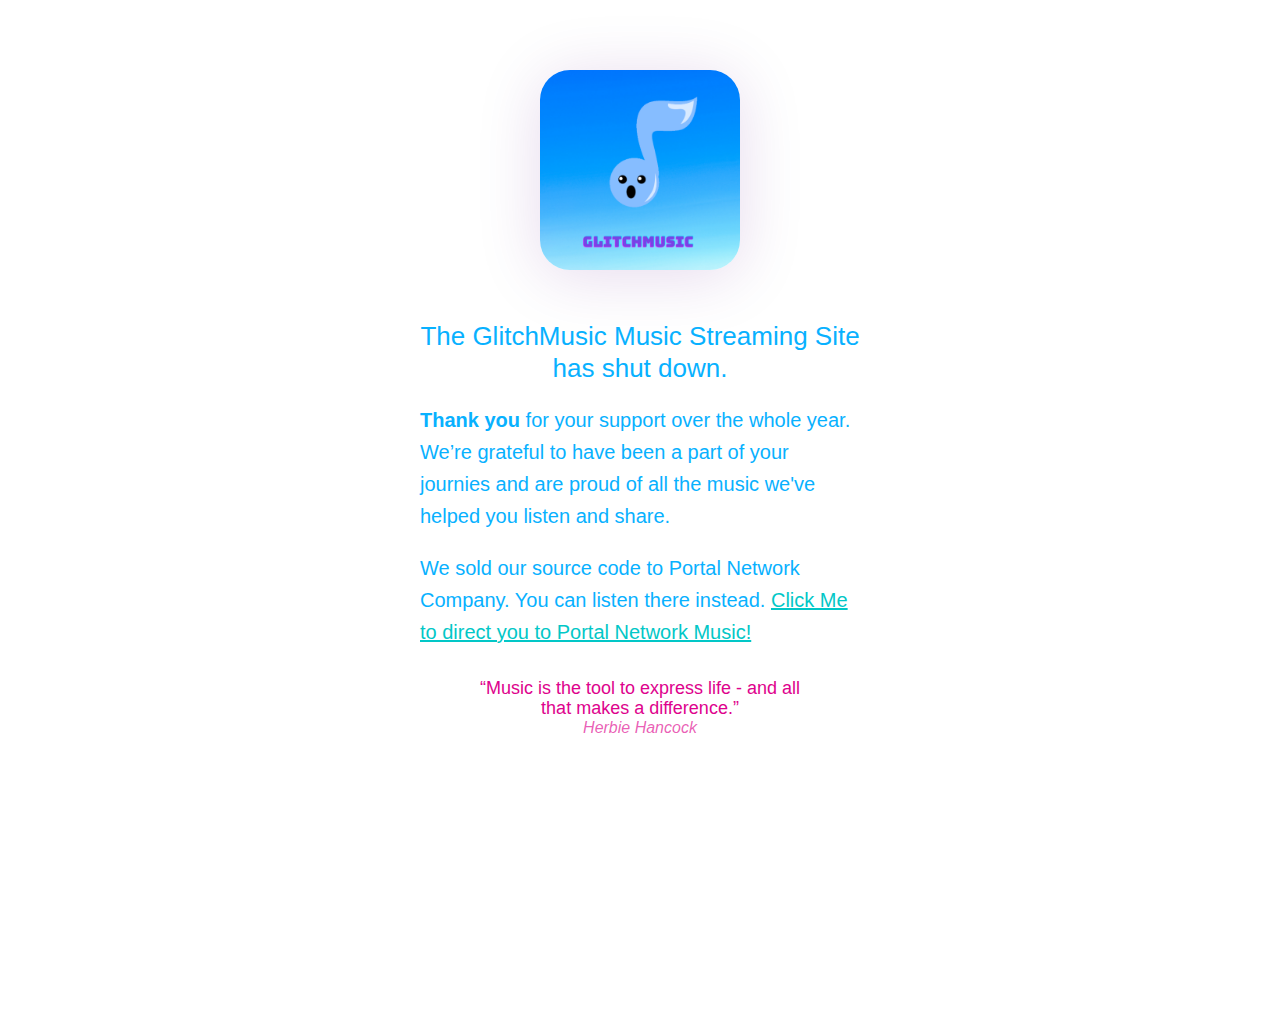
<file: index.html>
<html lang="en-US">
<head>
    <title>GlitchMusic - Shutdown</title>
    <meta charset="utf-8" />
    <link rel="icon" type="image/png" href="logo.png" />
    <meta name="keywords" content="glitchmusic" />
    <meta content="ie=edge" http-equiv="x-ua-compatible" />
    <meta content="width=device-width, initial-scale=1.0, maximum-scale=1.0, user-scalable=no" name="viewport" /><head>

<style>
	
	a:link {
	  color: #02c7c7;
	  background-color: transparent;
	  text-decoration: bold;
	}

	a:visited {
	  color: #02c7c7;
	  background-color: transparent;
	  text-decoration: none;
	}
	
    body {
        height: 100%;
        width: 100%;
        background-color: #ffffff;
        font-family: 'Proxima Nova', 'Avenir', 'Helvetica', 'Arial', sans-serif;
        font-size: 16px;
        line-height: 20px;
        min-height: 656px;
				padding:0px;
				margin:0px;
				color: #08b1ff;
				margin-bottom:60px;
    }

    #app_icon {
        height: 200px;
        width: 200px;
        -webkit-box-shadow: 0 6px 64px rgba(89, 1, 133, 0.15);
        -moz-box-shadow: 0 6px 64px rgba(89, 1, 133, 0.15);
        -o-box-shadow: 0 6px 64px rgba(89, 1, 133, 0.15);
        box-shadow: 0 6px 64px rgba(89, 1, 133, 0.15);
        background-size: cover;
        background-image: url('logo.png');
        border-radius: 30px;
        margin-top: 30px;
        margin-left: auto;
        margin-right: auto;
        margin-top: 70px;
    }

    #app_message {
        text-align: center;
        font-size: 26px;
        font-weight: 500;
        line-height: 32px;
        margin-top: 50px;
				margin-left:auto;
				margin-right:auto;
				padding-left:20px;
				padding-right:20px;
        max-width: 470px;
			
    }
		
    #app_sub_message {
        text-align: left;
        font-size: 20px;
        font-weight: 500;
        line-height: 32px;
        margin-top: 20px;
				margin-left:auto;
        max-width: 440px;
				margin-right:auto;
				padding-left:20px;
				padding-right:20px;
    }

    #app_quote{
        margin-top:30px;
        font-size:18px;
        text-align:center;
        max-width: 325px;
        margin-left:auto;
        margin-right:auto;
				color:#de028d;
				margin-bottom:200px;
    }

    #app_quote_author{
        font-size:16px;
        color: rgba(222, 2, 141,0.65);
			    }

</style>
</head>

<body>

<div id="app_icon"></div>
<div id="app_message">The GlitchMusic Music Streaming Site has shut down.</div>
<div id="app_sub_message"><b>Thank you</b> for your support over the whole year. We’re grateful to have been a part of your journies and are proud of all the music we've helped you listen and share.</div>
<div id="app_sub_message">We sold our source code to Portal Network Company. You can listen there instead. <a href="https://music.portalnet.host">Click Me to direct you to Portal Network Music!</a></div>

<div id ="app_quote">&ldquo;Music is the tool to express life - and all that makes a difference.&rdquo;</br>
    <span id="app_quote_author"><i>Herbie Hancock</i><span>
</div>
</body>
</html>
</file>
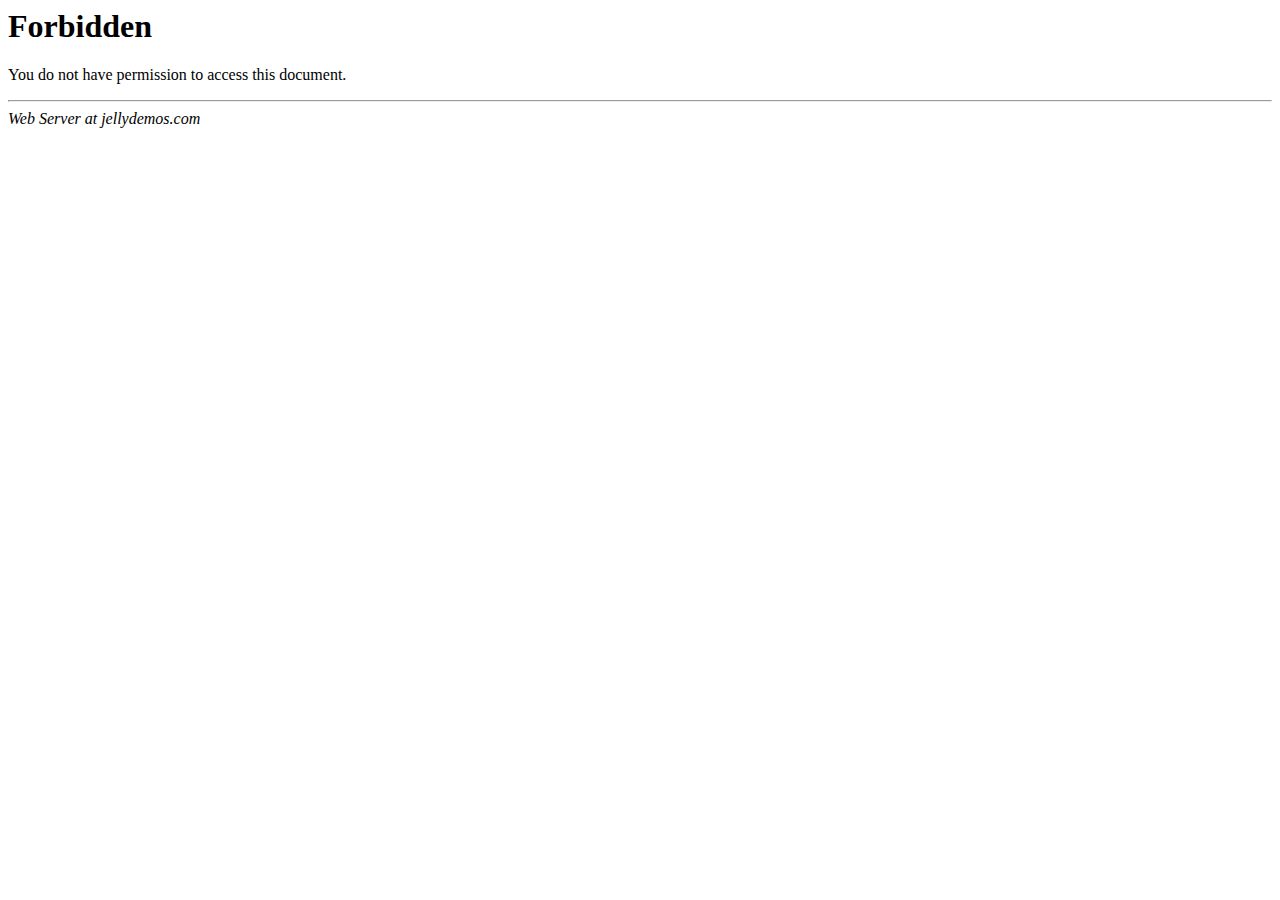
<file: assets/images/index.html>
<HTML>

<HEAD>
    <TITLE>403 Forbidden</TITLE>
    <BASE href="/error_docs/">
    <!--[if lte IE 6]></BASE><![endif]-->
</HEAD>

<BODY>
    <H1>Forbidden</H1>
    You do not have permission to access this document.
    <P>
        <HR>
        <ADDRESS>
Web Server at jellydemos.com
</ADDRESS>
</BODY>

</HTML>

<!--
   - Unfortunately, Microsoft has added a clever new
   - "feature" to Internet Explorer. If the text of
   - an error's message is "too small", specifically
   - less than 512 bytes, Internet Explorer returns
   - its own error message. You can turn that off,
   - but it's pretty tricky to find switch called
   - "smart error messages". That means, of course,
   - that short error messages are censored by default.
   - IIS always returns error messages that are long
   - enough to make Internet Explorer happy. The
   - workaround is pretty simple: pad the error
   - message with a big comment like this to push it
   - over the five hundred and twelve bytes minimum.
   - Of course, that's exactly what you're reading
   - right now.
   -->
</file>
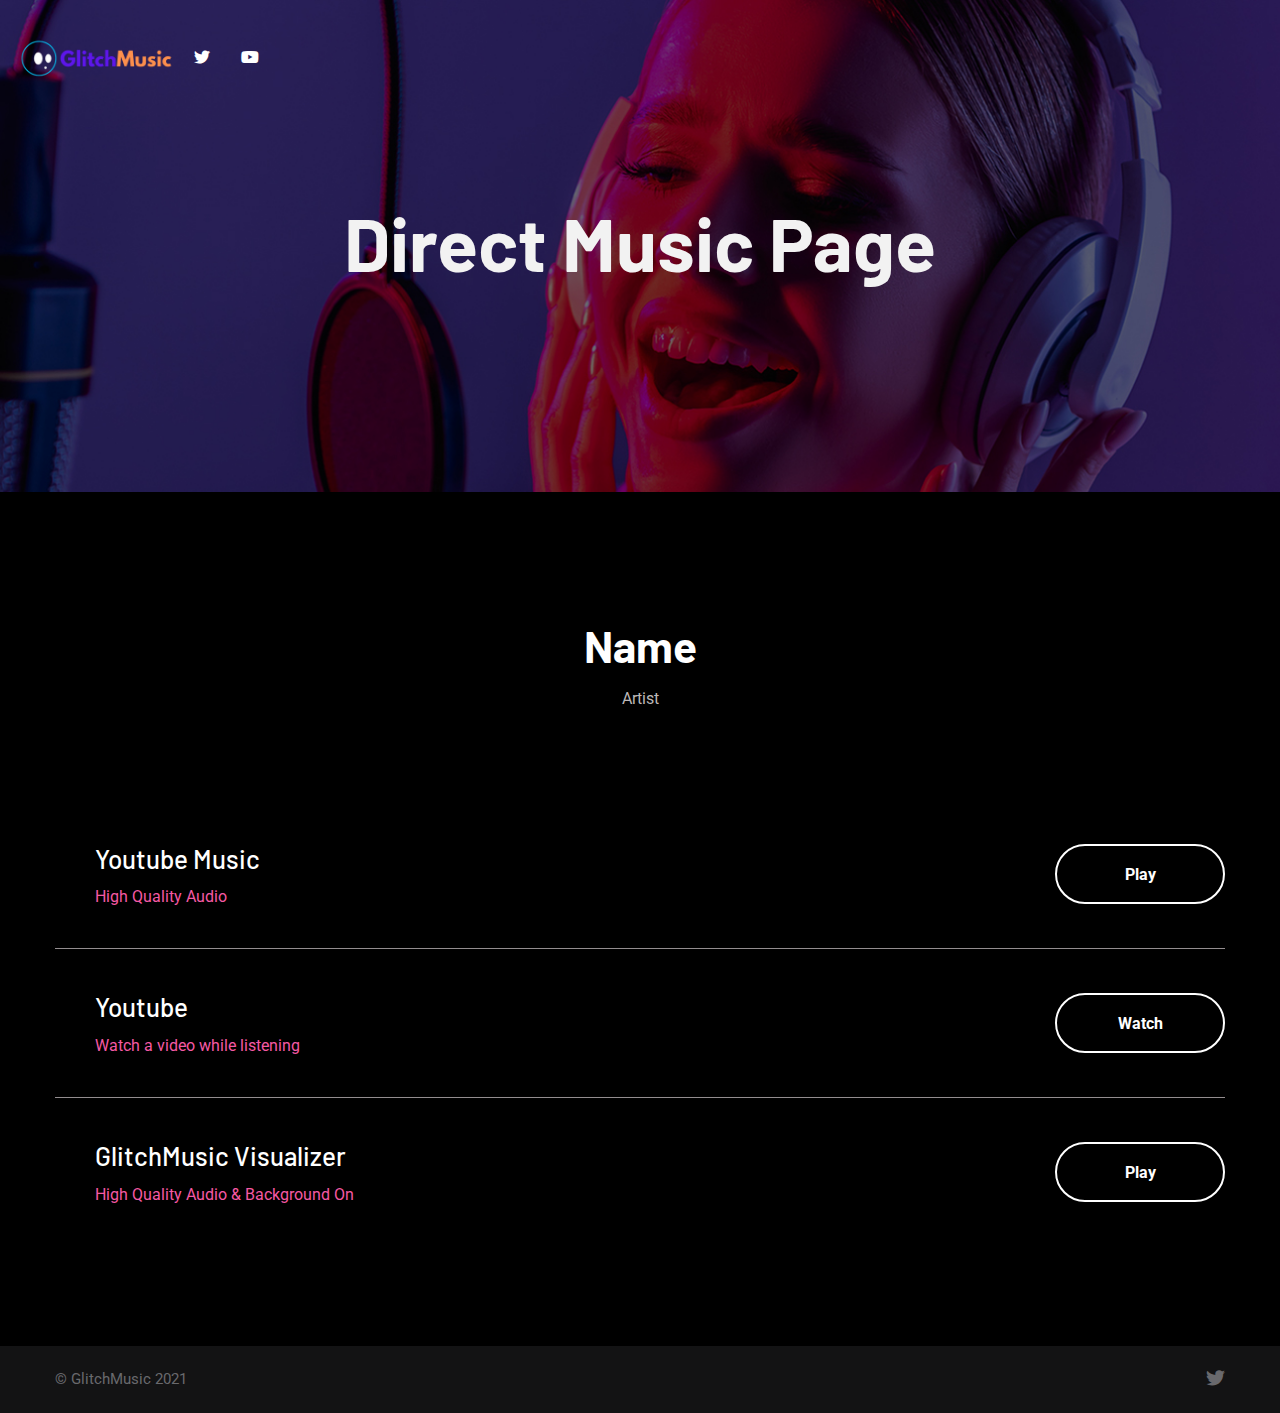
<file: add-more.html>
<!DOCTYPE html>
<html lang="en">

<head>
    <meta charset="UTF-8">
    <title>GlitchMusic - Direct Music Page</title>
    <meta name="viewport" content="width=device-width, initial-scale=1.0">
    <meta name="description" content="Direct Music Page List" />
    <meta name="author" content="GlitchMusic">
    <link rel="icon" href="assets/images/favicon.png">
    <link rel="stylesheet" type="text/css" href="assets/css/animate.css">
    <link rel="stylesheet" type="text/css" href="assets/css/bootstrap.min.css">
    <link rel="stylesheet" type="text/css" href="assets/css/all.min.css">
    <link rel="stylesheet" type="text/css" href="assets/css/slick.css">
    <link rel="stylesheet" type="text/css" href="assets/css/slick-theme.css">
    <link rel="stylesheet" type="text/css" href="assets/css/aos.css">
    <link rel="stylesheet" type="text/css" href="assets/css/jplayer.blue.monday.min.css">
    <link rel="stylesheet" type="text/css" href="assets/css/style.css">
    <link rel="stylesheet" type="text/css" href="assets/css/responsive.css">
</head>


<body>


    <div class="preloader">
        <div class="lds-ellipsis">
            <div></div>
            <div></div>
            <div></div>
            <div></div>
        </div>
    </div>

    <div class="wrapper">

        <header>
            <div class="container-fluid">
                <div class="header-content">
                    <div class="logo">
                        <a href="https://www.glitchmusic.site" title="" class="white-logo"><img src="assets/images/logo.png" alt=""></a>
                        <a href="https://www.glitchmusic.site" title="" class="dark-logo"><img src="assets/images/logo-dark.png" alt=""></a>
                    </div>
                    <!--logo end-->
                    <!--navigation end-->
                    <ul class="social-links hd-v">
                        <li><a href="https://www.twitter.com/GlitchMWS" title=""><i class="fab fa-twitter"></i></a></li>
                        <li><a href="https://link.glitchmusic.site/yt-channel" title=""><i class="fab fa-youtube"></i></a></li>
                    </ul>
                    <!--social-links end-->
                </div>
                <!--header-content end-->
            </div>
        </header>
        <!--header end-->


        <!--responsive-menu end-->

        <section class="pager-section">
            <div class="fixed-bg bg7"></div>
            <div class="container">
                <div class="pager-content text-center">
                    <h2>Direct Music Page</h2>
                </div>
                <!--pager-content end-->
            </div>
        </section>
        <!--pager-section end-->

        <section class="block">
            <div class="fixed-bg black-bg"></div>
            <div class="container">
                <div class="section-title text-center wow slideInUp">
                    <h2>Name</h2>
                    <span>Artist</span>
                </div>
                <!--section-title ned-->
                <div class="shows-list mb-0 wow slideInUp" data-wow-animation="1000ms">
                    <div class="shows-row">
                        <div class="row">
                            <div class="col-lg-7">
                                <div class="shows-head">
                                    <div class="show-info">
                                        <h3>Youtube Music</h3>
                                        <span>High Quality Audio</span>
                                    </div>
                                </div>
                                <!--shows-head end-->
                            </div>
                            <div class="col-lg-3">
                            </div>
                            <div class="col-lg-2">
                                <a href="#" title="" class="theme-btn">Play</a>
                            </div>
                        </div>
                    </div>
                    <!--show-row end-->
                    <div class="shows-row">
                        <div class="row">
                            <div class="col-lg-7">
                                <div class="shows-head">
                                    <div class="show-info">
                                        <h3>Youtube</h3>
                                        <span>Watch a video while listening</span>
                                    </div>
                                </div>
                                <!--shows-head end-->
                            </div>
                            <div class="col-lg-3">
                            </div>
                            <div class="col-lg-2">
                                <a href="#" title="" class="theme-btn">Watch</a>
                            </div>
                        </div>
                    </div>
                    <!--show-row end-->
                    <div class="shows-row">
                        <div class="row">
                            <div class="col-lg-7">
                                <div class="shows-head">
                                    <div class="show-info">
                                        <h3>GlitchMusic Visualizer</h3>
                                        <span>High Quality Audio & Background On</span>
                                    </div>
                                </div>
                                <!--shows-head end-->
                            </div>
                            <div class="col-lg-3">
                            </div>
                            <div class="col-lg-2">
                                <a href="#" title="" class="theme-btn">Play</a>
                            </div>
                        </div>
                    </div>
                    <!--show-row end-->
                </div>
                <!--shows-list end-->
            </div>
        </section>


        <footer>
            <div class="container">
                <div class="row footer-content">
                    <div class="col-lg-4 col-md-4">
                        <div class="copyright">
                            <p>© GlitchMusic 2021</p>
                        </div>
                    </div>
                    <div class="col-lg-4 col-md-4">
                        <div class="ft-logo text-center">
                        </div>
                        <!--ft-logo end-->
                    </div>
                    <div class="col-lg-4 col-md-4">
                        <ul class="social-links v2">
                            <li><a href="https://www.twitter.com/GlitchMWS" title=""><i class="fab fa-twitter"></i></a></li>
                        </ul>
                        <!--social-links end-->
                    </div>
                </div>
            </div>
        </footer>
        <!--footer end-->

    </div>
    <!--wrapper end-->


    <script src="assets/js/jquery.min.js"></script>
    <script src="assets/js/jquery-migrate-1.4.1.min.js"></script>
    <script src="assets/js/jquery.jplayer.min.js"></script>
    <script src="assets/js/jplayer.playlist.min.js"></script>
    <script src="assets/js/popper.js"></script>
    <script src="assets/js/bootstrap.min.js"></script>
    <script src="assets/js/plugin/slick.min.js"></script>
    <script src="assets/js/plugin/jquery.swipebox.min.js"></script>
    <script src="assets/js/plugin/isotope.js"></script>
    <script src="assets/js/wow.min.js"></script>
    <script src="assets/js/script.js"></script>

</body>

</html>
</file>
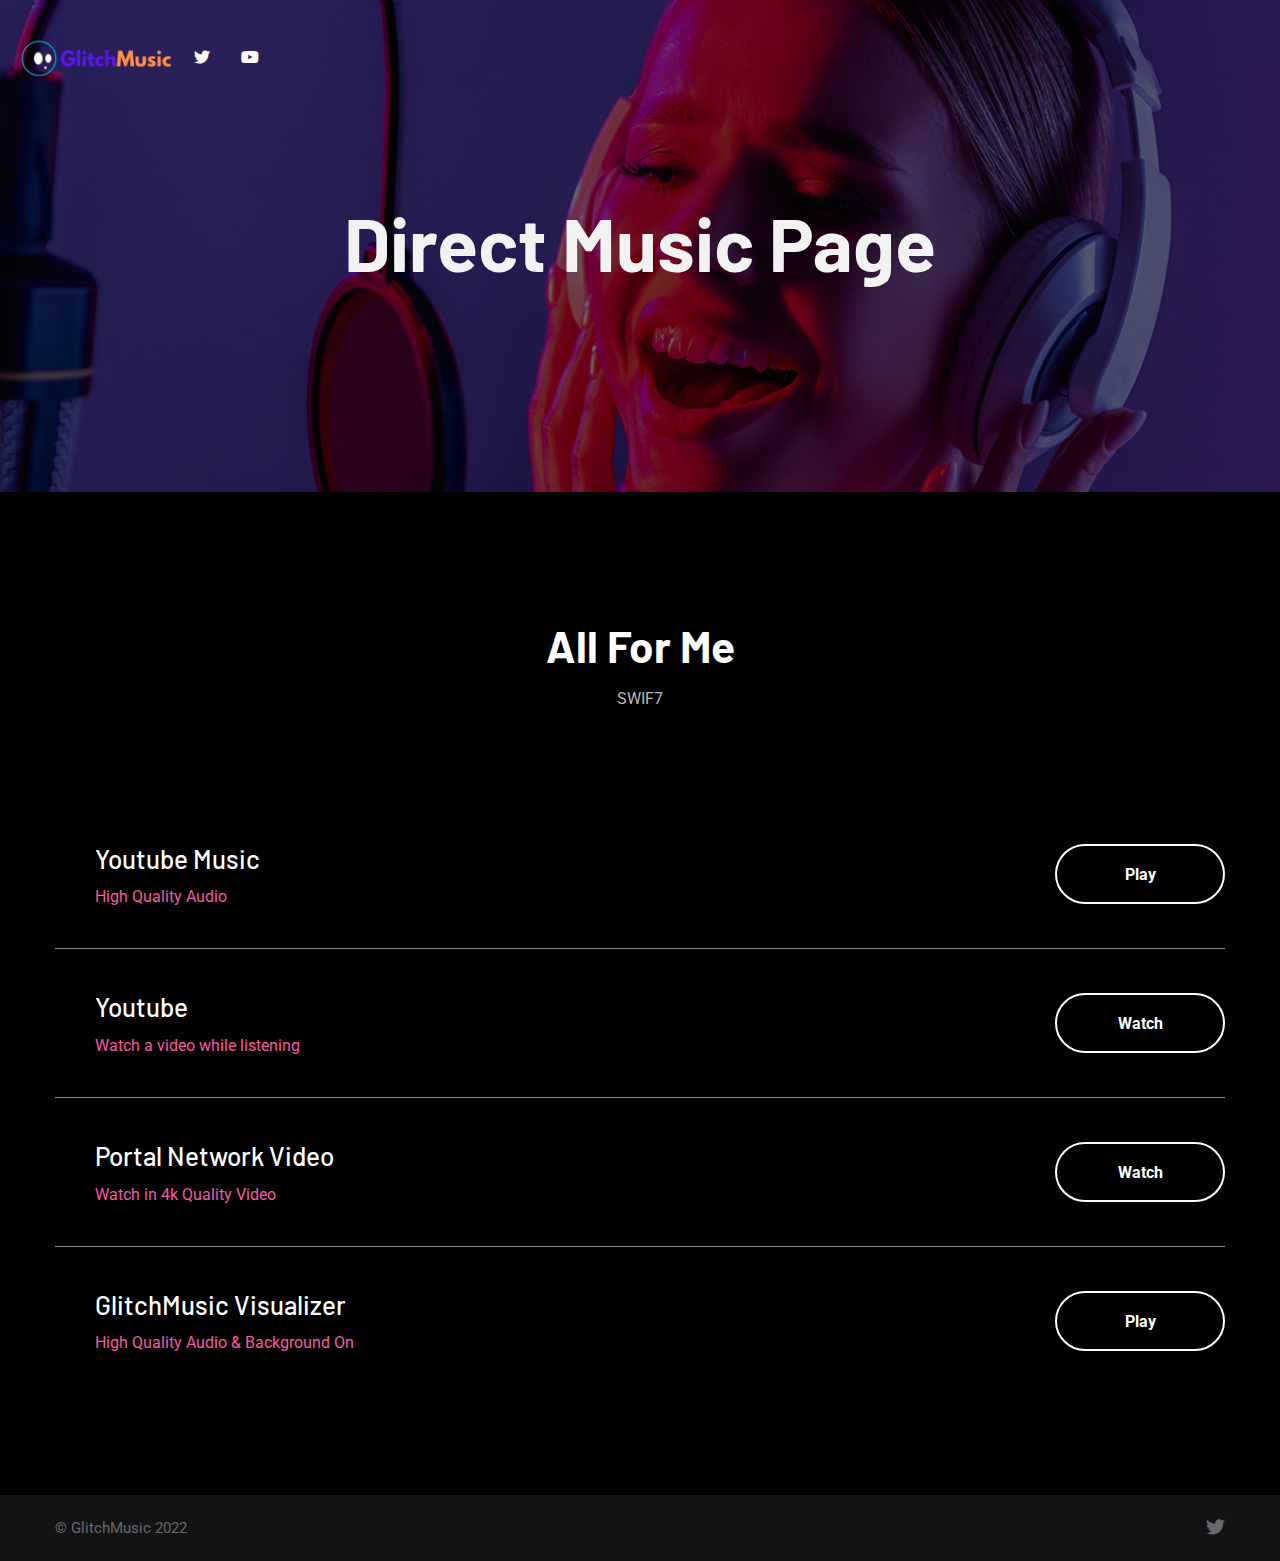
<file: all-for-me.html>
<!DOCTYPE html>
<html lang="en">

<head>
    <meta charset="UTF-8">
    <title>GlitchMusic - Direct Music Page</title>
    <meta name="viewport" content="width=device-width, initial-scale=1.0">
    <meta name="description" content="Direct Music Page List" />
    <meta name="author" content="GlitchMusic">
    <link rel="icon" href="assets/images/favicon.png">
    <link rel="stylesheet" type="text/css" href="assets/css/animate.css">
    <link rel="stylesheet" type="text/css" href="assets/css/bootstrap.min.css">
    <link rel="stylesheet" type="text/css" href="assets/css/all.min.css">
    <link rel="stylesheet" type="text/css" href="assets/css/slick.css">
    <link rel="stylesheet" type="text/css" href="assets/css/slick-theme.css">
    <link rel="stylesheet" type="text/css" href="assets/css/aos.css">
    <link rel="stylesheet" type="text/css" href="assets/css/jplayer.blue.monday.min.css">
    <link rel="stylesheet" type="text/css" href="assets/css/style.css">
    <link rel="stylesheet" type="text/css" href="assets/css/responsive.css">
</head>


<body>


    <div class="preloader">
        <div class="lds-ellipsis">
            <div></div>
            <div></div>
            <div></div>
            <div></div>
        </div>
    </div>

    <div class="wrapper">

        <header>
            <div class="container-fluid">
                <div class="header-content">
                    <div class="logo">
                        <a href="https://www.glitchmusic.tk" title="" class="white-logo"><img src="assets/images/logo.png" alt=""></a>
                        <a href="https://www.glitchmusic.tk" title="" class="dark-logo"><img src="assets/images/logo-dark.png" alt=""></a>
                    </div>
                    <!--logo end-->
                    <!--navigation end-->
                    <ul class="social-links hd-v">
                        <li><a href="https://www.twitter.com/GlitchMWS" title=""><i class="fab fa-twitter"></i></a></li>
                        <li><a href="https://www.youtube.com/@glitchmusicph" title=""><i class="fab fa-youtube"></i></a></li>
                    </ul>
                    <!--social-links end-->
                </div>
                <!--header-content end-->
            </div>
        </header>
        <!--header end-->


        <!--responsive-menu end-->

        <section class="pager-section">
            <div class="fixed-bg bg7"></div>
            <div class="container">
                <div class="pager-content text-center">
                    <h2>Direct Music Page</h2>
                </div>
                <!--pager-content end-->
            </div>
        </section>
        <!--pager-section end-->

        <section class="block">
            <div class="fixed-bg black-bg"></div>
            <div class="container">
                <div class="section-title text-center wow slideInUp">
                    <h2>All for Me</h2>
                    <span>SWIF7</span>
                </div>
                <!--section-title ned-->
                <div class="shows-list mb-0 wow slideInUp" data-wow-animation="1000ms">
                    <div class="shows-row">
                        <div class="row">
                            <div class="col-lg-7">
                                <div class="shows-head">
                                    <div class="show-info">
                                        <h3>Youtube Music</h3>
                                        <span>High Quality Audio</span>
                                    </div>
                                </div>
                                <!--shows-head end-->
                            </div>
                            <div class="col-lg-3">
                            </div>
                            <div class="col-lg-2">
                                <a href="https://music.youtube.com/watch?v=aKDTnwuc4ro" title="" class="theme-btn">Play</a>
                            </div>
                        </div>
                    </div>
                    <!--show-row end-->
                    <div class="shows-row">
                        <div class="row">
                            <div class="col-lg-7">
                                <div class="shows-head">
                                    <div class="show-info">
                                        <h3>Youtube</h3>
                                        <span>Watch a video while listening</span>
                                    </div>
                                </div>
                                <!--shows-head end-->
                            </div>
                            <div class="col-lg-3">
                            </div>
                            <div class="col-lg-2">
                                <a href="https://youtu.be/aKDTnwuc4ro" title="" class="theme-btn">Watch</a>
                            </div>
                        </div>
                    </div>
                    <!--show-row end-->
                    <div class="shows-row">
                        <div class="row">
                            <div class="col-lg-7">
                                <div class="shows-head">
                                    <div class="show-info">
                                        <h3>Portal Network Video</h3>
                                        <span>Watch in 4k Quality Video</span>
                                    </div>
                                </div>
                                <!--shows-head end-->
                            </div>
                            <div class="col-lg-3">
                            </div>
                            <div class="col-lg-2">
                                <a href="https://pnph.gq/all-for-me-glitchmusic" title="" class="theme-btn">Watch</a>
                            </div>
                        </div>
                    </div>
                    <!--show-row end-->
                    <div class="shows-row">
                        <div class="row">
                            <div class="col-lg-7">
                                <div class="shows-head">
                                    <div class="show-info">
                                        <h3>GlitchMusic Visualizer</h3>
                                        <span>High Quality Audio & Background On</span>
                                    </div>
                                </div>
                                <!--shows-head end-->
                            </div>
                            <div class="col-lg-3">
                            </div>
                            <div class="col-lg-2">
                                <a href="https://visualizer.glitchmusic.tk/all-for-me" title="" class="theme-btn">Play</a>
                            </div>
                        </div>
                    </div>
                    <!--show-row end-->

                </div>
                <!--shows-list end-->
            </div>
        </section>


        <footer>
            <div class="container">
                <div class="row footer-content">
                    <div class="col-lg-4 col-md-4">
                        <div class="copyright">
                            <p>© GlitchMusic 2022</p>
                        </div>
                    </div>
                    <div class="col-lg-4 col-md-4">
                        <div class="ft-logo text-center">
                        </div>
                        <!--ft-logo end-->
                    </div>
                    <div class="col-lg-4 col-md-4">
                        <ul class="social-links v2">
                            <li><a href="https://www.twitter.com/GlitchMWS" title=""><i class="fab fa-twitter"></i></a></li>
                        </ul>
                        <!--social-links end-->
                    </div>
                </div>
            </div>
        </footer>
        <!--footer end-->

    </div>
    <!--wrapper end-->


    <script src="assets/js/jquery.min.js"></script>
    <script src="assets/js/jquery-migrate-1.4.1.min.js"></script>
    <script src="assets/js/jquery.jplayer.min.js"></script>
    <script src="assets/js/jplayer.playlist.min.js"></script>
    <script src="assets/js/popper.js"></script>
    <script src="assets/js/bootstrap.min.js"></script>
    <script src="assets/js/plugin/slick.min.js"></script>
    <script src="assets/js/plugin/jquery.swipebox.min.js"></script>
    <script src="assets/js/plugin/isotope.js"></script>
    <script src="assets/js/wow.min.js"></script>
    <script src="assets/js/script.js"></script>

</body>

</html>
</file>
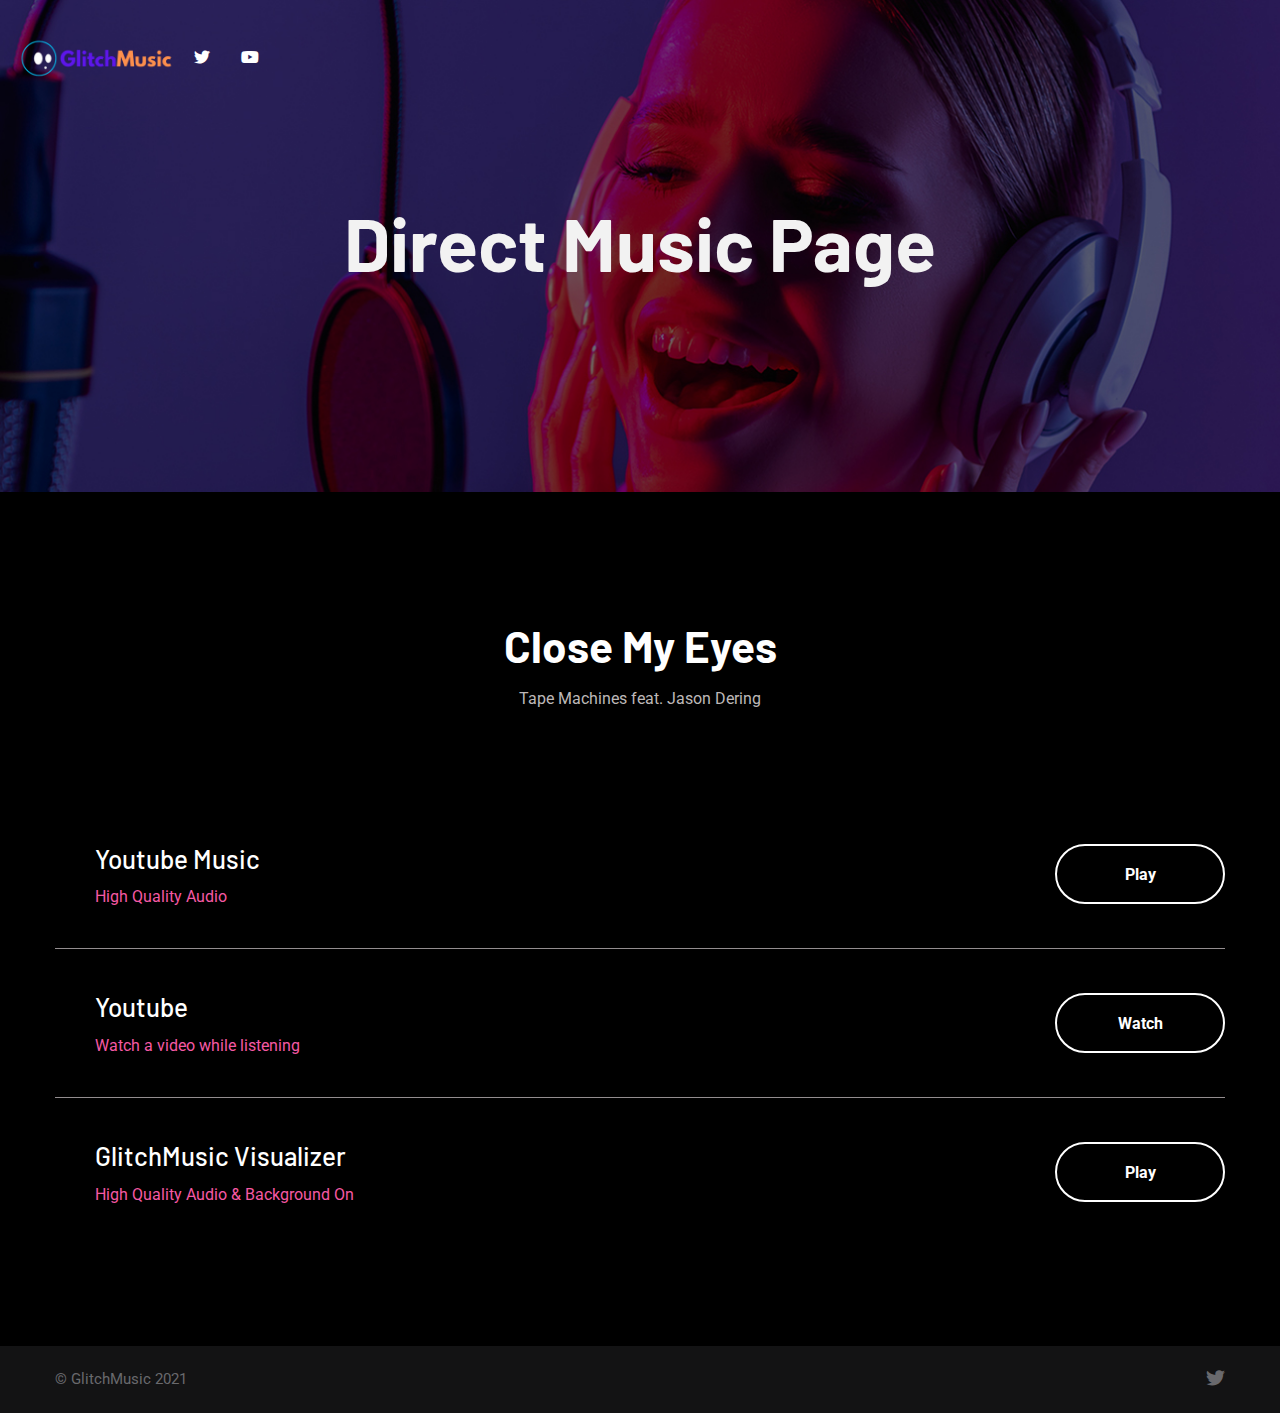
<file: close-my-eyes.html>
<!DOCTYPE html>
<html lang="en">

<head>
    <meta charset="UTF-8">
    <title>GlitchMusic - Direct Music Page</title>
    <meta name="viewport" content="width=device-width, initial-scale=1.0">
    <meta name="description" content="Direct Music Page List" />
    <meta name="author" content="GlitchMusic">
    <link rel="icon" href="assets/images/favicon.png">
    <link rel="stylesheet" type="text/css" href="assets/css/animate.css">
    <link rel="stylesheet" type="text/css" href="assets/css/bootstrap.min.css">
    <link rel="stylesheet" type="text/css" href="assets/css/all.min.css">
    <link rel="stylesheet" type="text/css" href="assets/css/slick.css">
    <link rel="stylesheet" type="text/css" href="assets/css/slick-theme.css">
    <link rel="stylesheet" type="text/css" href="assets/css/aos.css">
    <link rel="stylesheet" type="text/css" href="assets/css/jplayer.blue.monday.min.css">
    <link rel="stylesheet" type="text/css" href="assets/css/style.css">
    <link rel="stylesheet" type="text/css" href="assets/css/responsive.css">
</head>


<body>


    <div class="preloader">
        <div class="lds-ellipsis">
            <div></div>
            <div></div>
            <div></div>
            <div></div>
        </div>
    </div>

    <div class="wrapper">

        <header>
            <div class="container-fluid">
                <div class="header-content">
                    <div class="logo">
                        <a href="https://www.glitchmusic.site" title="" class="white-logo"><img src="assets/images/logo.png" alt=""></a>
                        <a href="https://www.glitchmusic.site" title="" class="dark-logo"><img src="assets/images/logo-dark.png" alt=""></a>
                    </div>
                    <!--logo end-->
                    <!--navigation end-->
                    <ul class="social-links hd-v">
                        <li><a href="https://www.twitter.com/GlitchMWS" title=""><i class="fab fa-twitter"></i></a></li>
                        <li><a href="https://link.glitchmusic.site/yt-channel" title=""><i class="fab fa-youtube"></i></a></li>
                    </ul>
                    <!--social-links end-->
                </div>
                <!--header-content end-->
            </div>
        </header>
        <!--header end-->


        <!--responsive-menu end-->

        <section class="pager-section">
            <div class="fixed-bg bg7"></div>
            <div class="container">
                <div class="pager-content text-center">
                    <h2>Direct Music Page</h2>
                </div>
                <!--pager-content end-->
            </div>
        </section>
        <!--pager-section end-->

        <section class="block">
            <div class="fixed-bg black-bg"></div>
            <div class="container">
                <div class="section-title text-center wow slideInUp">
                    <h2>Close My Eyes</h2>
                    <span>Tape Machines feat. Jason Dering</span>
                </div>
                <!--section-title ned-->
                <div class="shows-list mb-0 wow slideInUp" data-wow-animation="1000ms">
                    <div class="shows-row">
                        <div class="row">
                            <div class="col-lg-7">
                                <div class="shows-head">
                                    <div class="show-info">
                                        <h3>Youtube Music</h3>
                                        <span>High Quality Audio</span>
                                    </div>
                                </div>
                                <!--shows-head end-->
                            </div>
                            <div class="col-lg-3">
                            </div>
                            <div class="col-lg-2">
                                <a href="https://music.youtube.com/watch?v=IB5q4cBD8sw&feature=share" title="" class="theme-btn">Play</a>
                            </div>
                        </div>
                    </div>
                    <!--show-row end-->
                    <div class="shows-row">
                        <div class="row">
                            <div class="col-lg-7">
                                <div class="shows-head">
                                    <div class="show-info">
                                        <h3>Youtube</h3>
                                        <span>Watch a video while listening</span>
                                    </div>
                                </div>
                                <!--shows-head end-->
                            </div>
                            <div class="col-lg-3">
                            </div>
                            <div class="col-lg-2">
                                <a href="https://youtu.be/IB5q4cBD8sw" title="" class="theme-btn">Watch</a>
                            </div>
                        </div>
                    </div>
                    <!--show-row end-->
                    <div class="shows-row">
                        <div class="row">
                            <div class="col-lg-7">
                                <div class="shows-head">
                                    <div class="show-info">
                                        <h3>GlitchMusic Visualizer</h3>
                                        <span>High Quality Audio & Background On</span>
                                    </div>
                                </div>
                                <!--shows-head end-->
                            </div>
                            <div class="col-lg-3">
                            </div>
                            <div class="col-lg-2">
                                <a href="https://visualizer.glitchmusic.tk/close-my-eyes" title="" class="theme-btn">Play</a>
                            </div>
                        </div>
                    </div>
                    <!--show-row end-->
                </div>
                <!--shows-list end-->
            </div>
        </section>


        <footer>
            <div class="container">
                <div class="row footer-content">
                    <div class="col-lg-4 col-md-4">
                        <div class="copyright">
                            <p>© GlitchMusic 2021</p>
                        </div>
                    </div>
                    <div class="col-lg-4 col-md-4">
                        <div class="ft-logo text-center">
                        </div>
                        <!--ft-logo end-->
                    </div>
                    <div class="col-lg-4 col-md-4">
                        <ul class="social-links v2">
                            <li><a href="https://www.twitter.com/GlitchMWS" title=""><i class="fab fa-twitter"></i></a></li>
                        </ul>
                        <!--social-links end-->
                    </div>
                </div>
            </div>
        </footer>
        <!--footer end-->

    </div>
    <!--wrapper end-->


    <script src="assets/js/jquery.min.js"></script>
    <script src="assets/js/jquery-migrate-1.4.1.min.js"></script>
    <script src="assets/js/jquery.jplayer.min.js"></script>
    <script src="assets/js/jplayer.playlist.min.js"></script>
    <script src="assets/js/popper.js"></script>
    <script src="assets/js/bootstrap.min.js"></script>
    <script src="assets/js/plugin/slick.min.js"></script>
    <script src="assets/js/plugin/jquery.swipebox.min.js"></script>
    <script src="assets/js/plugin/isotope.js"></script>
    <script src="assets/js/wow.min.js"></script>
    <script src="assets/js/script.js"></script>

</body>

</html>
</file>
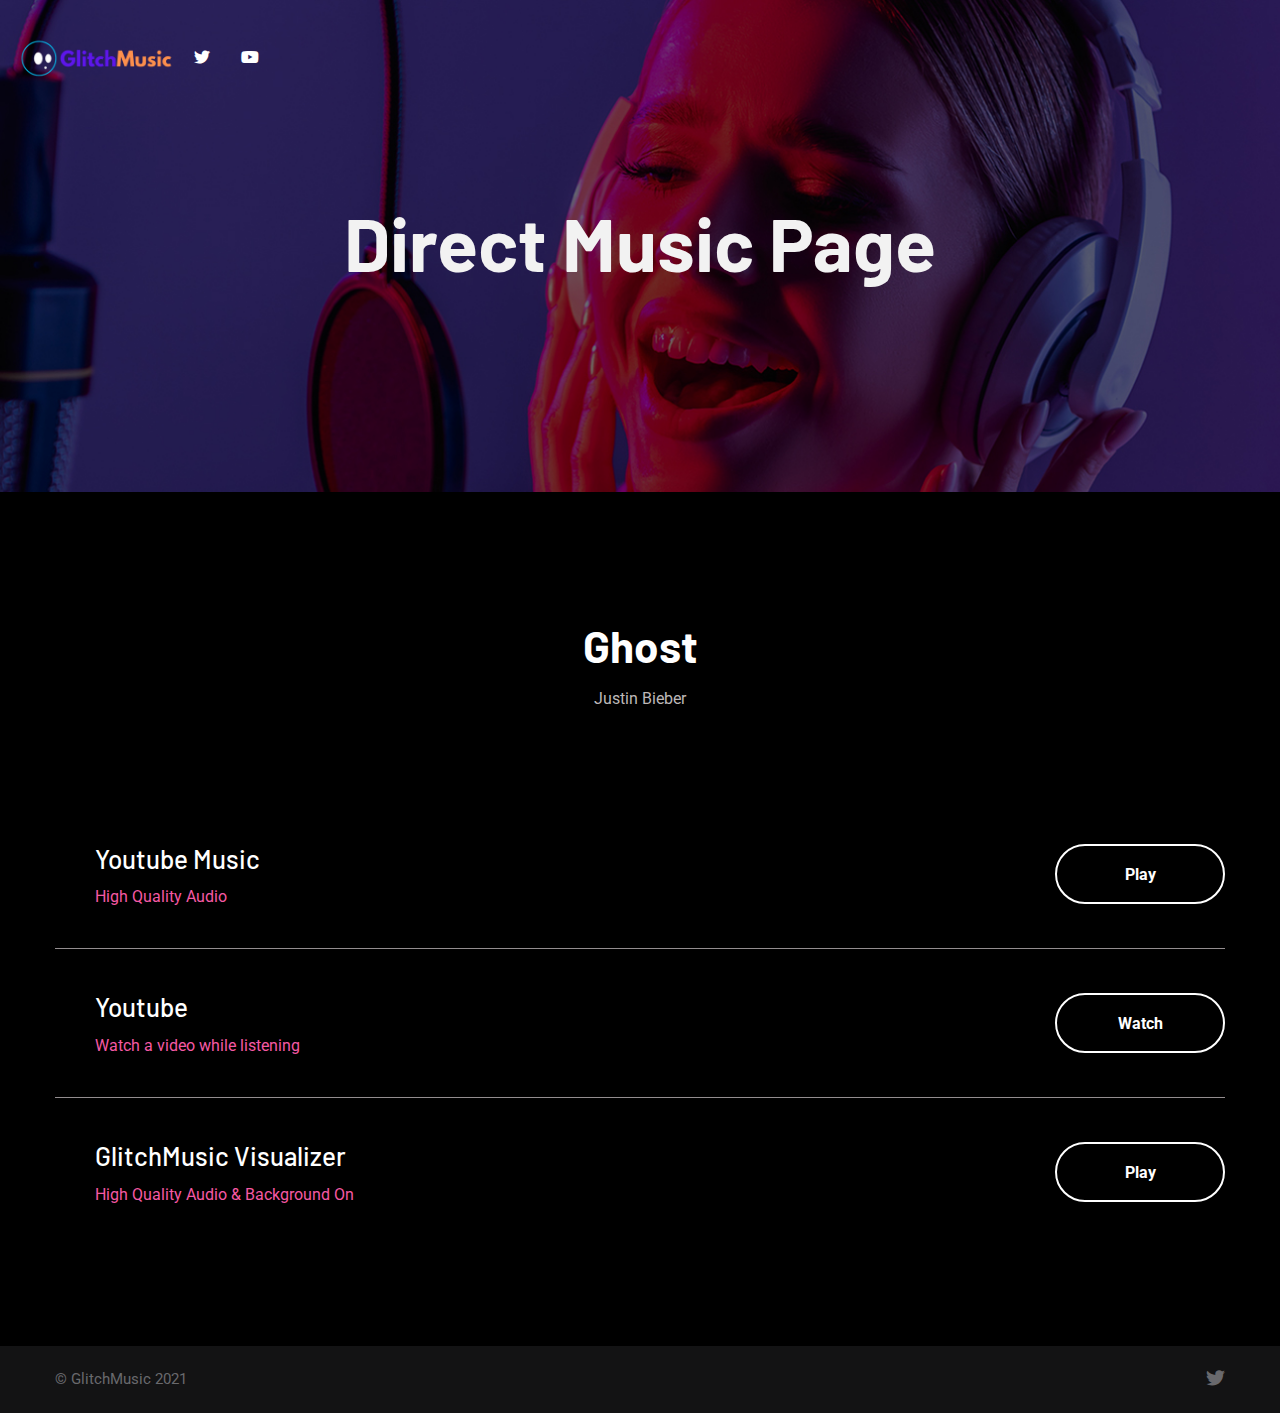
<file: ghost.html>
<!DOCTYPE html>
<html lang="en">

<head>
    <meta charset="UTF-8">
    <title>GlitchMusic - Direct Music Page</title>
    <meta name="viewport" content="width=device-width, initial-scale=1.0">
    <meta name="description" content="Direct Music Page List" />
    <meta name="author" content="GlitchMusic">
    <link rel="icon" href="assets/images/favicon.png">
    <link rel="stylesheet" type="text/css" href="assets/css/animate.css">
    <link rel="stylesheet" type="text/css" href="assets/css/bootstrap.min.css">
    <link rel="stylesheet" type="text/css" href="assets/css/all.min.css">
    <link rel="stylesheet" type="text/css" href="assets/css/slick.css">
    <link rel="stylesheet" type="text/css" href="assets/css/slick-theme.css">
    <link rel="stylesheet" type="text/css" href="assets/css/aos.css">
    <link rel="stylesheet" type="text/css" href="assets/css/jplayer.blue.monday.min.css">
    <link rel="stylesheet" type="text/css" href="assets/css/style.css">
    <link rel="stylesheet" type="text/css" href="assets/css/responsive.css">
</head>


<body>


    <div class="preloader">
        <div class="lds-ellipsis">
            <div></div>
            <div></div>
            <div></div>
            <div></div>
        </div>
    </div>

    <div class="wrapper">

        <header>
            <div class="container-fluid">
                <div class="header-content">
                    <div class="logo">
                        <a href="https://www.glitchmusic.site" title="" class="white-logo"><img src="assets/images/logo.png" alt=""></a>
                        <a href="https://www.glitchmusic.site" title="" class="dark-logo"><img src="assets/images/logo-dark.png" alt=""></a>
                    </div>
                    <!--logo end-->
                    <!--navigation end-->
                    <ul class="social-links hd-v">
                        <li><a href="https://www.twitter.com/GlitchMWS" title=""><i class="fab fa-twitter"></i></a></li>
                        <li><a href="https://link.glitchmusic.site/yt-channel" title=""><i class="fab fa-youtube"></i></a></li>
                    </ul>
                    <!--social-links end-->
                </div>
                <!--header-content end-->
            </div>
        </header>
        <!--header end-->


        <!--responsive-menu end-->

        <section class="pager-section">
            <div class="fixed-bg bg7"></div>
            <div class="container">
                <div class="pager-content text-center">
                    <h2>Direct Music Page</h2>
                </div>
                <!--pager-content end-->
            </div>
        </section>
        <!--pager-section end-->

        <section class="block">
            <div class="fixed-bg black-bg"></div>
            <div class="container">
                <div class="section-title text-center wow slideInUp">
                    <h2>Ghost</h2>
                    <span>Justin Bieber</span>
                </div>
                <!--section-title ned-->
                <div class="shows-list mb-0 wow slideInUp" data-wow-animation="1000ms">
                    <div class="shows-row">
                        <div class="row">
                            <div class="col-lg-7">
                                <div class="shows-head">
                                    <div class="show-info">
                                        <h3>Youtube Music</h3>
                                        <span>High Quality Audio</span>
                                    </div>
                                </div>
                                <!--shows-head end-->
                            </div>
                            <div class="col-lg-3">
                            </div>
                            <div class="col-lg-2">
                                <a href="https://music.youtube.com/watch?v=dMmhcc1J1Xs" title="" class="theme-btn">Play</a>
                            </div>
                        </div>
                    </div>
                    <!--show-row end-->
                    <div class="shows-row">
                        <div class="row">
                            <div class="col-lg-7">
                                <div class="shows-head">
                                    <div class="show-info">
                                        <h3>Youtube</h3>
                                        <span>Watch a video while listening</span>
                                    </div>
                                </div>
                                <!--shows-head end-->
                            </div>
                            <div class="col-lg-3">
                            </div>
                            <div class="col-lg-2">
                                <a href="https://www.youtube.com/watch?v=dMmhcc1J1Xs" title="" class="theme-btn">Watch</a>
                            </div>
                        </div>
                    </div>
                    <!--show-row end-->
                    <div class="shows-row">
                        <div class="row">
                            <div class="col-lg-7">
                                <div class="shows-head">
                                    <div class="show-info">
                                        <h3>GlitchMusic Visualizer</h3>
                                        <span>High Quality Audio & Background On</span>
                                    </div>
                                </div>
                                <!--shows-head end-->
                            </div>
                            <div class="col-lg-3">
                            </div>
                            <div class="col-lg-2">
                                <a href="https://visualizer.glitchmusic.tk/ghost" title="" class="theme-btn">Play</a>
                            </div>
                        </div>
                    </div>
                    <!--show-row end-->
                </div>
                <!--shows-list end-->
            </div>
        </section>


        <footer>
            <div class="container">
                <div class="row footer-content">
                    <div class="col-lg-4 col-md-4">
                        <div class="copyright">
                            <p>© GlitchMusic 2021</p>
                        </div>
                    </div>
                    <div class="col-lg-4 col-md-4">
                        <div class="ft-logo text-center">
                        </div>
                        <!--ft-logo end-->
                    </div>
                    <div class="col-lg-4 col-md-4">
                        <ul class="social-links v2">
                            <li><a href="https://www.twitter.com/GlitchMWS" title=""><i class="fab fa-twitter"></i></a></li>
                        </ul>
                        <!--social-links end-->
                    </div>
                </div>
            </div>
        </footer>
        <!--footer end-->

    </div>
    <!--wrapper end-->


    <script src="assets/js/jquery.min.js"></script>
    <script src="assets/js/jquery-migrate-1.4.1.min.js"></script>
    <script src="assets/js/jquery.jplayer.min.js"></script>
    <script src="assets/js/jplayer.playlist.min.js"></script>
    <script src="assets/js/popper.js"></script>
    <script src="assets/js/bootstrap.min.js"></script>
    <script src="assets/js/plugin/slick.min.js"></script>
    <script src="assets/js/plugin/jquery.swipebox.min.js"></script>
    <script src="assets/js/plugin/isotope.js"></script>
    <script src="assets/js/wow.min.js"></script>
    <script src="assets/js/script.js"></script>

</body>

</html>
</file>
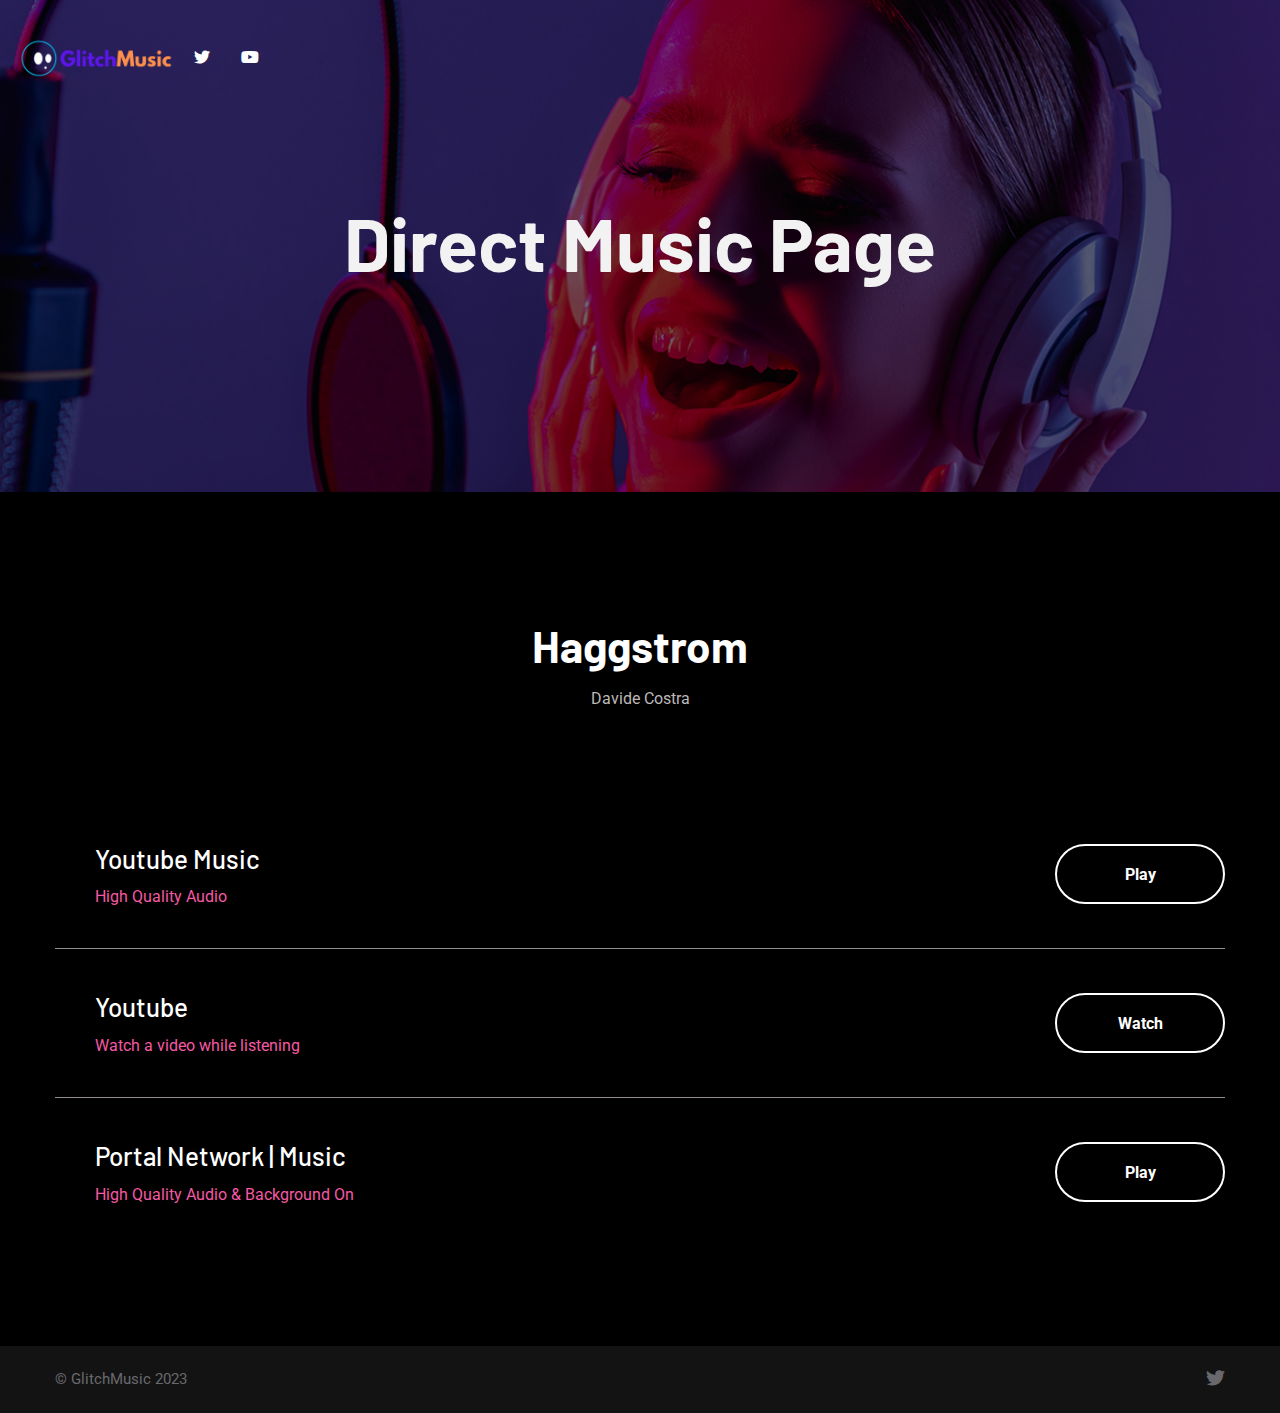
<file: haggstrom.html>
<!DOCTYPE html>
<html lang="en">

<head>
    <meta charset="UTF-8">
    <title>GlitchMusic - Direct Music Page</title>
    <meta name="viewport" content="width=device-width, initial-scale=1.0">
    <meta name="description" content="Direct Music Page List" />
    <meta name="author" content="GlitchMusic">
    <link rel="icon" href="assets/images/favicon.png">
    <link rel="stylesheet" type="text/css" href="assets/css/animate.css">
    <link rel="stylesheet" type="text/css" href="assets/css/bootstrap.min.css">
    <link rel="stylesheet" type="text/css" href="assets/css/all.min.css">
    <link rel="stylesheet" type="text/css" href="assets/css/slick.css">
    <link rel="stylesheet" type="text/css" href="assets/css/slick-theme.css">
    <link rel="stylesheet" type="text/css" href="assets/css/aos.css">
    <link rel="stylesheet" type="text/css" href="assets/css/jplayer.blue.monday.min.css">
    <link rel="stylesheet" type="text/css" href="assets/css/style.css">
    <link rel="stylesheet" type="text/css" href="assets/css/responsive.css">
</head>


<body>


    <div class="preloader">
        <div class="lds-ellipsis">
            <div></div>
            <div></div>
            <div></div>
            <div></div>
        </div>
    </div>

    <div class="wrapper">

        <header>
            <div class="container-fluid">
                <div class="header-content">
                    <div class="logo">
                        <a href="https://www.glitchmusic.site" title="" class="white-logo"><img src="assets/images/logo.png" alt=""></a>
                        <a href="https://www.glitchmusic.site" title="" class="dark-logo"><img src="assets/images/logo-dark.png" alt=""></a>
                    </div>
                    <!--logo end-->
                    <!--navigation end-->
                    <ul class="social-links hd-v">
                        <li><a href="https://www.twitter.com/GlitchMWS" title=""><i class="fab fa-twitter"></i></a></li>
                        <li><a href="https://link.glitchmusic.site/yt-channel" title=""><i class="fab fa-youtube"></i></a></li>
                    </ul>
                    <!--social-links end-->
                </div>
                <!--header-content end-->
            </div>
        </header>
        <!--header end-->


        <!--responsive-menu end-->

        <section class="pager-section">
            <div class="fixed-bg bg7"></div>
            <div class="container">
                <div class="pager-content text-center">
                    <h2>Direct Music Page</h2>
                </div>
                <!--pager-content end-->
            </div>
        </section>
        <!--pager-section end-->

        <section class="block">
            <div class="fixed-bg black-bg"></div>
            <div class="container">
                <div class="section-title text-center wow slideInUp">
                    <h2>Haggstrom</h2>
                    <span>Davide Costra</span>
                </div>
                <!--section-title ned-->
                <div class="shows-list mb-0 wow slideInUp" data-wow-animation="1000ms">
                    <div class="shows-row">
                        <div class="row">
                            <div class="col-lg-7">
                                <div class="shows-head">
                                    <div class="show-info">
                                        <h3>Youtube Music</h3>
                                        <span>High Quality Audio</span>
                                    </div>
                                </div>
                                <!--shows-head end-->
                            </div>
                            <div class="col-lg-3">
                            </div>
                            <div class="col-lg-2">
                                <a href="https://music.youtube.com/watch?v=XHb8Uz6HNUc" title="" class="theme-btn">Play</a>
                            </div>
                        </div>
                    </div>
                    <!--show-row end-->
                    <div class="shows-row">
                        <div class="row">
                            <div class="col-lg-7">
                                <div class="shows-head">
                                    <div class="show-info">
                                        <h3>Youtube</h3>
                                        <span>Watch a video while listening</span>
                                    </div>
                                </div>
                                <!--shows-head end-->
                            </div>
                            <div class="col-lg-3">
                            </div>
                            <div class="col-lg-2">
                                <a href="https://youtube.com/watch?v=XHb8Uz6HNUc" title="" class="theme-btn">Watch</a>
                            </div>
                        </div>
                    </div>
                    <!--show-row end-->
                    <div class="shows-row">
                        <div class="row">
                            <div class="col-lg-7">
                                <div class="shows-head">
                                    <div class="show-info">
                                        <h3>Portal Network | Music</h3>
                                        <span>High Quality Audio & Background On</span>
                                    </div>
                                </div>
                                <!--shows-head end-->
                            </div>
                            <div class="col-lg-3">
                            </div>
                            <div class="col-lg-2">
                                <a href="https://portalmusic.likesyou.org/track/71/haggstrom-davide-costra" title="" class="theme-btn">Play</a>
                            </div>
                        </div>
                    </div>
                    <!--show-row end-->
                </div>
                <!--shows-list end-->
            </div>
        </section>


        <footer>
            <div class="container">
                <div class="row footer-content">
                    <div class="col-lg-4 col-md-4">
                        <div class="copyright">
                            <p>© GlitchMusic 2023</p>
                        </div>
                    </div>
                    <div class="col-lg-4 col-md-4">
                        <div class="ft-logo text-center">
                        </div>
                        <!--ft-logo end-->
                    </div>
                    <div class="col-lg-4 col-md-4">
                        <ul class="social-links v2">
                            <li><a href="https://www.twitter.com/GlitchMWS" title=""><i class="fab fa-twitter"></i></a></li>
                        </ul>
                        <!--social-links end-->
                    </div>
                </div>
            </div>
        </footer>
        <!--footer end-->

    </div>
    <!--wrapper end-->


    <script src="assets/js/jquery.min.js"></script>
    <script src="assets/js/jquery-migrate-1.4.1.min.js"></script>
    <script src="assets/js/jquery.jplayer.min.js"></script>
    <script src="assets/js/jplayer.playlist.min.js"></script>
    <script src="assets/js/popper.js"></script>
    <script src="assets/js/bootstrap.min.js"></script>
    <script src="assets/js/plugin/slick.min.js"></script>
    <script src="assets/js/plugin/jquery.swipebox.min.js"></script>
    <script src="assets/js/plugin/isotope.js"></script>
    <script src="assets/js/wow.min.js"></script>
    <script src="assets/js/script.js"></script>

</body>

</html>
</file>
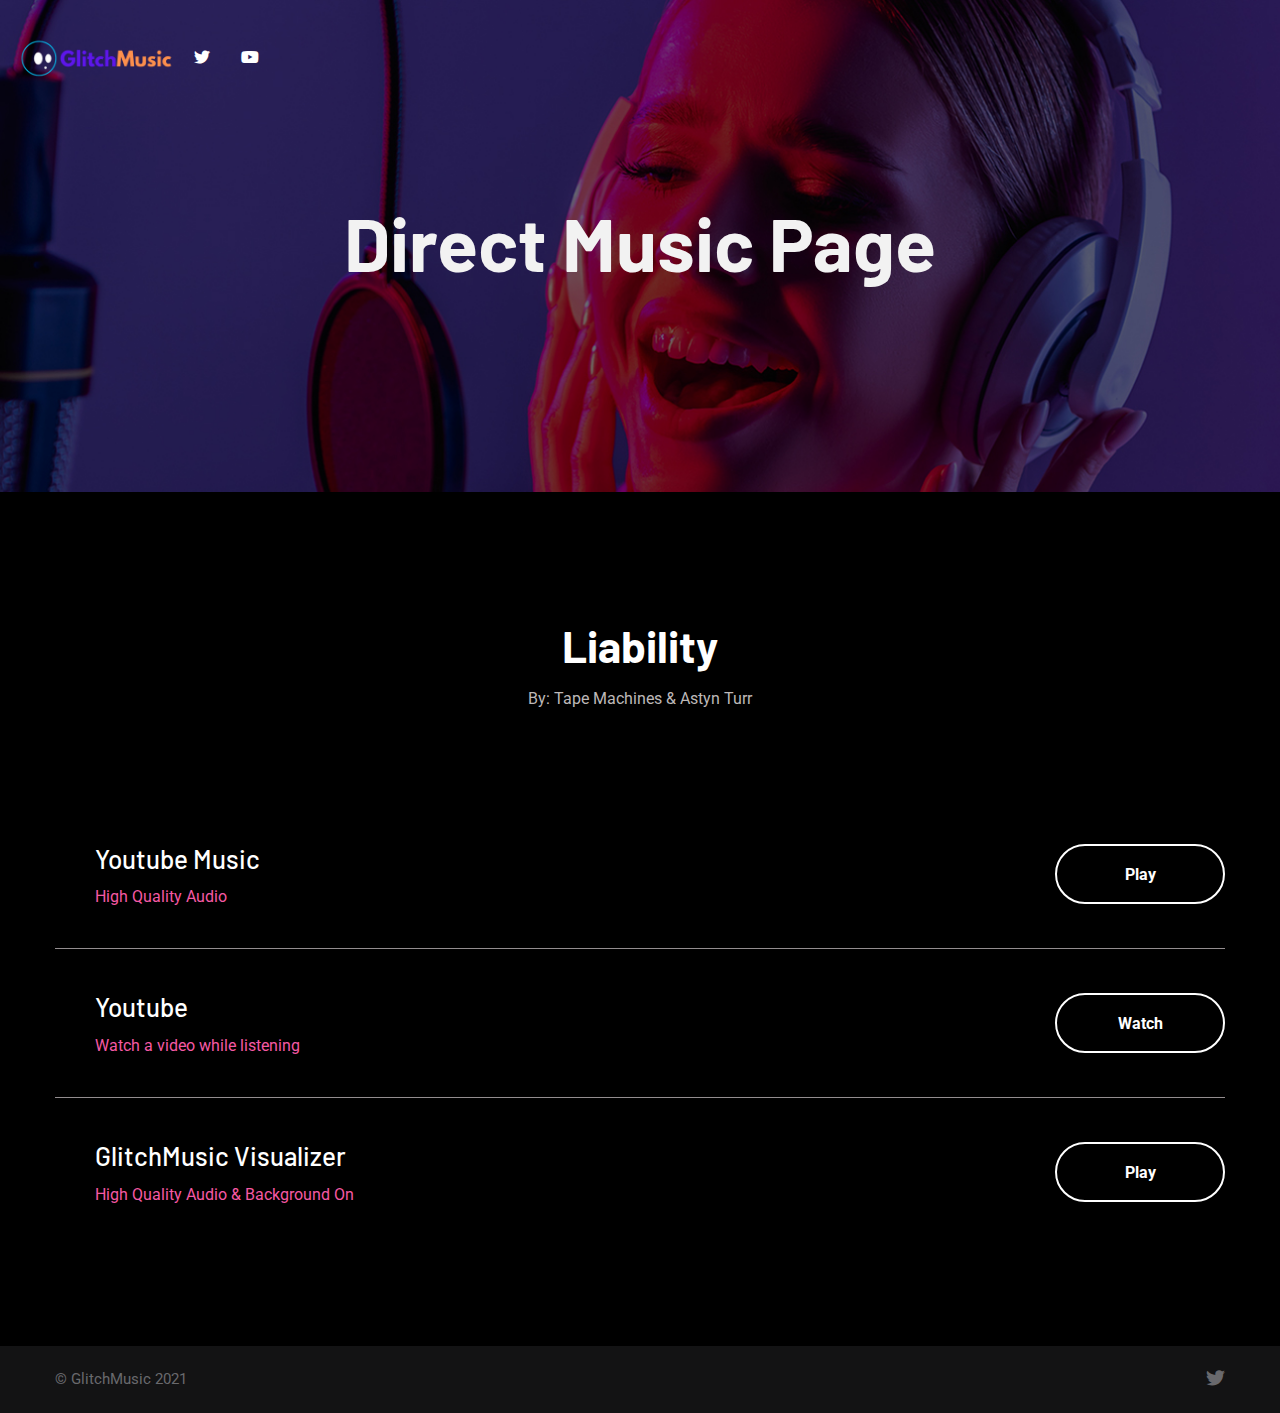
<file: liability.html>
<!DOCTYPE html>
<html lang="en">

<head>
    <meta charset="UTF-8">
    <title>GlitchMusic - Direct Music Page</title>
    <meta name="viewport" content="width=device-width, initial-scale=1.0">
    <meta name="description" content="Direct Music Page List" />
    <meta name="author" content="GlitchMusic">
    <link rel="icon" href="assets/images/favicon.png">
    <link rel="stylesheet" type="text/css" href="assets/css/animate.css">
    <link rel="stylesheet" type="text/css" href="assets/css/bootstrap.min.css">
    <link rel="stylesheet" type="text/css" href="assets/css/all.min.css">
    <link rel="stylesheet" type="text/css" href="assets/css/slick.css">
    <link rel="stylesheet" type="text/css" href="assets/css/slick-theme.css">
    <link rel="stylesheet" type="text/css" href="assets/css/aos.css">
    <link rel="stylesheet" type="text/css" href="assets/css/jplayer.blue.monday.min.css">
    <link rel="stylesheet" type="text/css" href="assets/css/style.css">
    <link rel="stylesheet" type="text/css" href="assets/css/responsive.css">
</head>


<body>


    <div class="preloader">
        <div class="lds-ellipsis">
            <div></div>
            <div></div>
            <div></div>
            <div></div>
        </div>
    </div>

    <div class="wrapper">

        <header>
            <div class="container-fluid">
                <div class="header-content">
                    <div class="logo">
                        <a href="https://www.glitchmusic.site" title="" class="white-logo"><img src="assets/images/logo.png" alt=""></a>
                        <a href="https://www.glitchmusic.site" title="" class="dark-logo"><img src="assets/images/logo-dark.png" alt=""></a>
                    </div>
                    <!--logo end-->
                    <!--navigation end-->
                    <ul class="social-links hd-v">
                        <li><a href="https://www.twitter.com/GlitchMWS" title=""><i class="fab fa-twitter"></i></a></li>
                        <li><a href="https://link.glitchmusic.site/yt-channel" title=""><i class="fab fa-youtube"></i></a></li>
                    </ul>
                    <!--social-links end-->
                </div>
                <!--header-content end-->
            </div>
        </header>
        <!--header end-->


        <!--responsive-menu end-->

        <section class="pager-section">
            <div class="fixed-bg bg7"></div>
            <div class="container">
                <div class="pager-content text-center">
                    <h2>Direct Music Page</h2>
                </div>
                <!--pager-content end-->
            </div>
        </section>
        <!--pager-section end-->

        <section class="block">
            <div class="fixed-bg black-bg"></div>
            <div class="container">
                <div class="section-title text-center wow slideInUp">
                    <h2>Liability</h2>
                    <span>By: Tape Machines & Astyn Turr </span>
                </div>
                <!--section-title ned-->
                <div class="shows-list mb-0 wow slideInUp" data-wow-animation="1000ms">
                    <div class="shows-row">
                        <div class="row">
                            <div class="col-lg-7">
                                <div class="shows-head">
                                    <div class="show-info">
                                        <h3>Youtube Music</h3>
                                        <span>High Quality Audio</span>
                                    </div>
                                </div>
                                <!--shows-head end-->
                            </div>
                            <div class="col-lg-3">
                            </div>
                            <div class="col-lg-2">
                                <a href="https://music.youtube.com/watch?v=Unb9lqtXzdc" title="" class="theme-btn">Play</a>
                            </div>
                        </div>
                    </div>
                    <!--show-row end-->
                    <div class="shows-row">
                        <div class="row">
                            <div class="col-lg-7">
                                <div class="shows-head">
                                    <div class="show-info">
                                        <h3>Youtube</h3>
                                        <span>Watch a video while listening</span>
                                    </div>
                                </div>
                                <!--shows-head end-->
                            </div>
                            <div class="col-lg-3">
                            </div>
                            <div class="col-lg-2">
                                <a href="https://youtu.be/Unb9lqtXzdc" title="" class="theme-btn">Watch</a>
                            </div>
                        </div>
                    </div>
                    <!--show-row end-->
                    <div class="shows-row">
                        <div class="row">
                            <div class="col-lg-7">
                                <div class="shows-head">
                                    <div class="show-info">
                                        <h3>GlitchMusic Visualizer</h3>
                                        <span>High Quality Audio & Background On</span>
                                    </div>
                                </div>
                                <!--shows-head end-->
                            </div>
                            <div class="col-lg-3">
                            </div>
                            <div class="col-lg-2">
                                <a href="https://visualizer.glitchmusic.tk/liability" title="" class="theme-btn">Play</a>
                            </div>
                        </div>
                    </div>
                    <!--show-row end-->
                </div>
                <!--shows-list end-->
            </div>
        </section>


        <footer>
            <div class="container">
                <div class="row footer-content">
                    <div class="col-lg-4 col-md-4">
                        <div class="copyright">
                            <p>© GlitchMusic 2021</p>
                        </div>
                    </div>
                    <div class="col-lg-4 col-md-4">
                        <div class="ft-logo text-center">
                        </div>
                        <!--ft-logo end-->
                    </div>
                    <div class="col-lg-4 col-md-4">
                        <ul class="social-links v2">
                            <li><a href="https://www.twitter.com/GlitchMWS" title=""><i class="fab fa-twitter"></i></a></li>
                        </ul>
                        <!--social-links end-->
                    </div>
                </div>
            </div>
        </footer>
        <!--footer end-->

    </div>
    <!--wrapper end-->


    <script src="assets/js/jquery.min.js"></script>
    <script src="assets/js/jquery-migrate-1.4.1.min.js"></script>
    <script src="assets/js/jquery.jplayer.min.js"></script>
    <script src="assets/js/jplayer.playlist.min.js"></script>
    <script src="assets/js/popper.js"></script>
    <script src="assets/js/bootstrap.min.js"></script>
    <script src="assets/js/plugin/slick.min.js"></script>
    <script src="assets/js/plugin/jquery.swipebox.min.js"></script>
    <script src="assets/js/plugin/isotope.js"></script>
    <script src="assets/js/wow.min.js"></script>
    <script src="assets/js/script.js"></script>

</body>

</html>
</file>
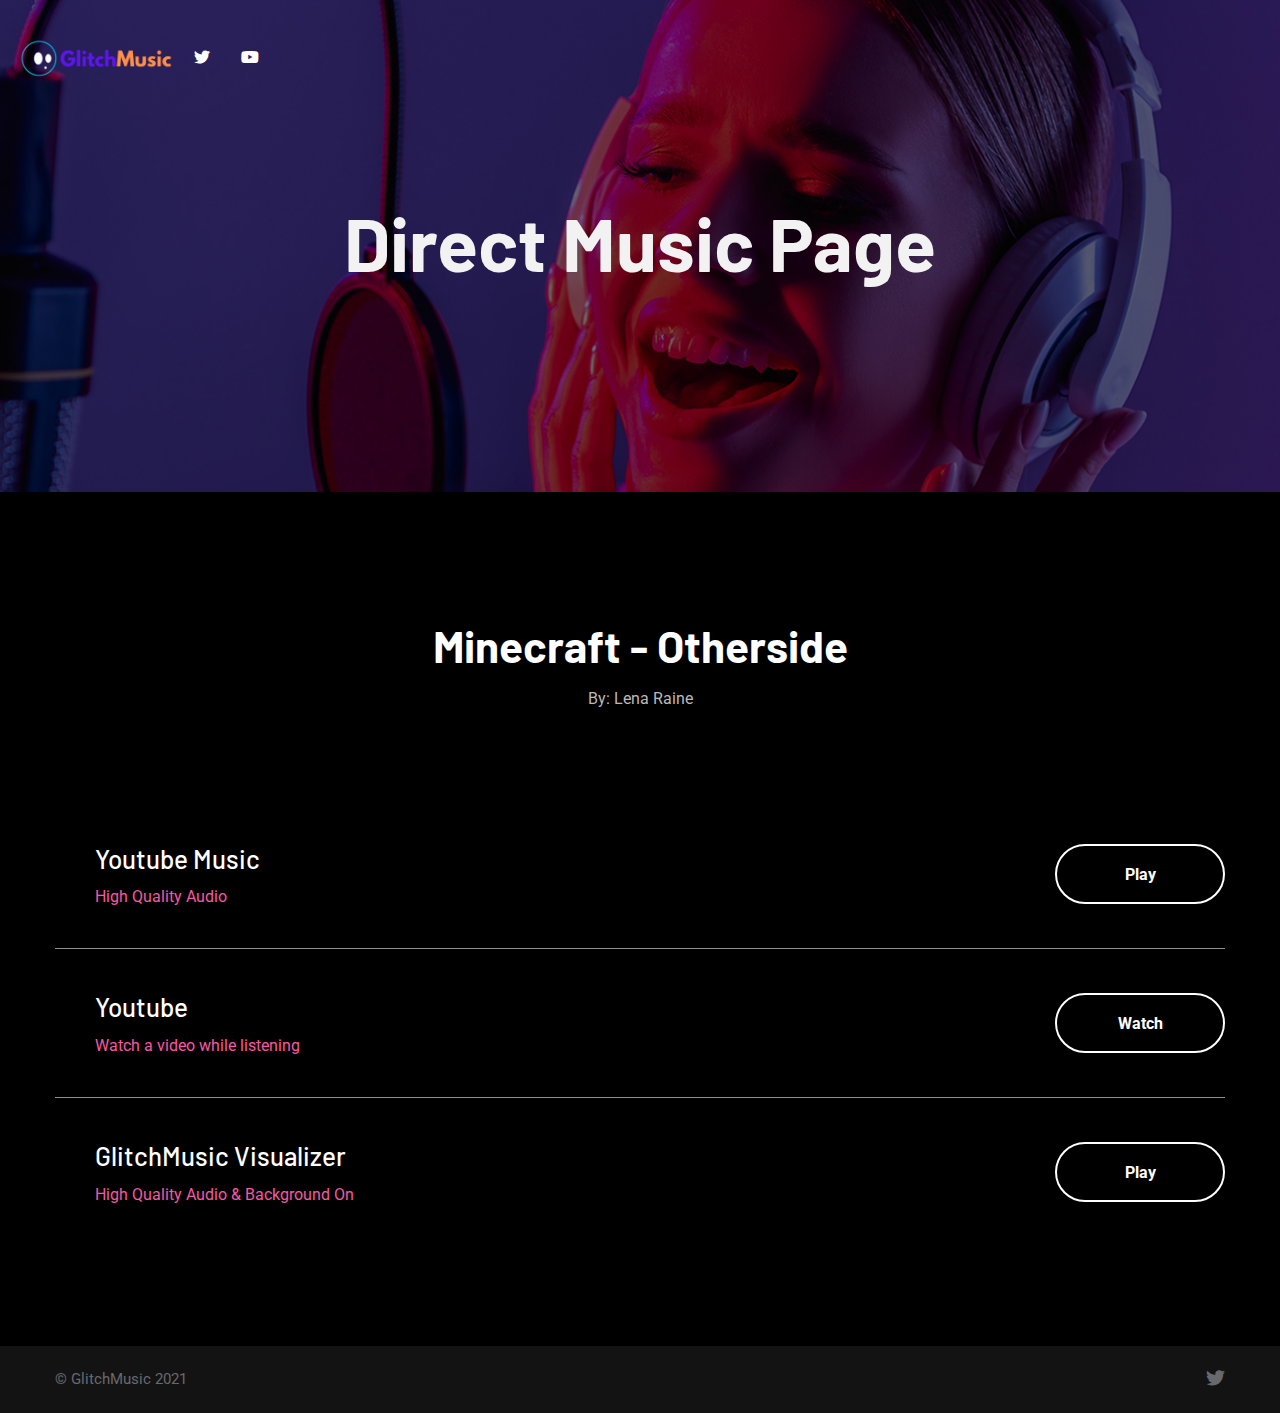
<file: minecraft-otherside-lena-raine.html>
<!DOCTYPE html>
<html lang="en">

<head>
    <meta charset="UTF-8">
    <title>GlitchMusic - Direct Music Page</title>
    <meta name="viewport" content="width=device-width, initial-scale=1.0">
    <meta name="description" content="Direct Music Page List" />
    <meta name="author" content="GlitchMusic">
    <link rel="icon" href="assets/images/favicon.png">
    <link rel="stylesheet" type="text/css" href="assets/css/animate.css">
    <link rel="stylesheet" type="text/css" href="assets/css/bootstrap.min.css">
    <link rel="stylesheet" type="text/css" href="assets/css/all.min.css">
    <link rel="stylesheet" type="text/css" href="assets/css/slick.css">
    <link rel="stylesheet" type="text/css" href="assets/css/slick-theme.css">
    <link rel="stylesheet" type="text/css" href="assets/css/aos.css">
    <link rel="stylesheet" type="text/css" href="assets/css/jplayer.blue.monday.min.css">
    <link rel="stylesheet" type="text/css" href="assets/css/style.css">
    <link rel="stylesheet" type="text/css" href="assets/css/responsive.css">
</head>


<body>


    <div class="preloader">
        <div class="lds-ellipsis">
            <div></div>
            <div></div>
            <div></div>
            <div></div>
        </div>
    </div>

    <div class="wrapper">

        <header>
            <div class="container-fluid">
                <div class="header-content">
                    <div class="logo">
                        <a href="https://www.glitchmusic.site" title="" class="white-logo"><img src="assets/images/logo.png" alt=""></a>
                        <a href="https://www.glitchmusic.site" title="" class="dark-logo"><img src="assets/images/logo-dark.png" alt=""></a>
                    </div>
                    <!--logo end-->
                    <!--navigation end-->
                    <ul class="social-links hd-v">
                        <li><a href="https://www.twitter.com/GlitchMWS" title=""><i class="fab fa-twitter"></i></a></li>
                        <li><a href="https://link.glitchmusic.site/yt-channel" title=""><i class="fab fa-youtube"></i></a></li>
                    </ul>
                    <!--social-links end-->
                </div>
                <!--header-content end-->
            </div>
        </header>
        <!--header end-->


        <!--responsive-menu end-->

        <section class="pager-section">
            <div class="fixed-bg bg7"></div>
            <div class="container">
                <div class="pager-content text-center">
                    <h2>Direct Music Page</h2>
                </div>
                <!--pager-content end-->
            </div>
        </section>
        <!--pager-section end-->

        <section class="block">
            <div class="fixed-bg black-bg"></div>
            <div class="container">
                <div class="section-title text-center wow slideInUp">
                    <h2>Minecraft - Otherside</h2>
                    <span>By: Lena Raine  </span>
                </div>
                <!--section-title ned-->
                <div class="shows-list mb-0 wow slideInUp" data-wow-animation="1000ms">
                    <div class="shows-row">
                        <div class="row">
                            <div class="col-lg-7">
                                <div class="shows-head">
                                    <div class="show-info">
                                        <h3>Youtube Music</h3>
                                        <span>High Quality Audio</span>
                                    </div>
                                </div>
                                <!--shows-head end-->
                            </div>
                            <div class="col-lg-3">
                            </div>
                            <div class="col-lg-2">
                                <a href="https://music.youtube.com/watch?v=4q1vh3ZJMrE" title="" class="theme-btn">Play</a>
                            </div>
                        </div>
                    </div>
                    <!--show-row end-->
                    <div class="shows-row">
                        <div class="row">
                            <div class="col-lg-7">
                                <div class="shows-head">
                                    <div class="show-info">
                                        <h3>Youtube</h3>
                                        <span>Watch a video while listening</span>
                                    </div>
                                </div>
                                <!--shows-head end-->
                            </div>
                            <div class="col-lg-3">
                            </div>
                            <div class="col-lg-2">
                                <a href="https://www.youtube.com/watch?v=4q1vh3ZJMrE" title="" class="theme-btn">Watch</a>
                            </div>
                        </div>
                    </div>
                    <!--show-row end-->
                    <div class="shows-row">
                        <div class="row">
                            <div class="col-lg-7">
                                <div class="shows-head">
                                    <div class="show-info">
                                        <h3>GlitchMusic Visualizer</h3>
                                        <span>High Quality Audio & Background On</span>
                                    </div>
                                </div>
                                <!--shows-head end-->
                            </div>
                            <div class="col-lg-3">
                            </div>
                            <div class="col-lg-2">
                                <a href="https://visualizer.glitchmusic.tk/minecraft-otherside-lena-raine" title="Play" class="theme-btn">Play</a>
                            </div>
                        </div>
                    </div>
                    <!--show-row end-->
                </div>
                <!--shows-list end-->
            </div>
        </section>


        <footer>
            <div class="container">
                <div class="row footer-content">
                    <div class="col-lg-4 col-md-4">
                        <div class="copyright">
                            <p>© GlitchMusic 2021</p>
                        </div>
                    </div>
                    <div class="col-lg-4 col-md-4">
                        <div class="ft-logo text-center">
                        </div>
                        <!--ft-logo end-->
                    </div>
                    <div class="col-lg-4 col-md-4">
                        <ul class="social-links v2">
                            <li><a href="https://www.twitter.com/GlitchMWS" title=""><i class="fab fa-twitter"></i></a></li>
                        </ul>
                        <!--social-links end-->
                    </div>
                </div>
            </div>
        </footer>
        <!--footer end-->

    </div>
    <!--wrapper end-->


    <script src="assets/js/jquery.min.js"></script>
    <script src="assets/js/jquery-migrate-1.4.1.min.js"></script>
    <script src="assets/js/jquery.jplayer.min.js"></script>
    <script src="assets/js/jplayer.playlist.min.js"></script>
    <script src="assets/js/popper.js"></script>
    <script src="assets/js/bootstrap.min.js"></script>
    <script src="assets/js/plugin/slick.min.js"></script>
    <script src="assets/js/plugin/jquery.swipebox.min.js"></script>
    <script src="assets/js/plugin/isotope.js"></script>
    <script src="assets/js/wow.min.js"></script>
    <script src="assets/js/script.js"></script>

<!--do not copy -->
<script async="async" data-cfasync="false" src="//pl16733032.trustedgatetocontent.com/8c66d5560d268865b22c09b4b6baae0b/invoke.js"></script>
<div id="container-8c66d5560d268865b22c09b4b6baae0b"></div>

</body>

</html>
</file>
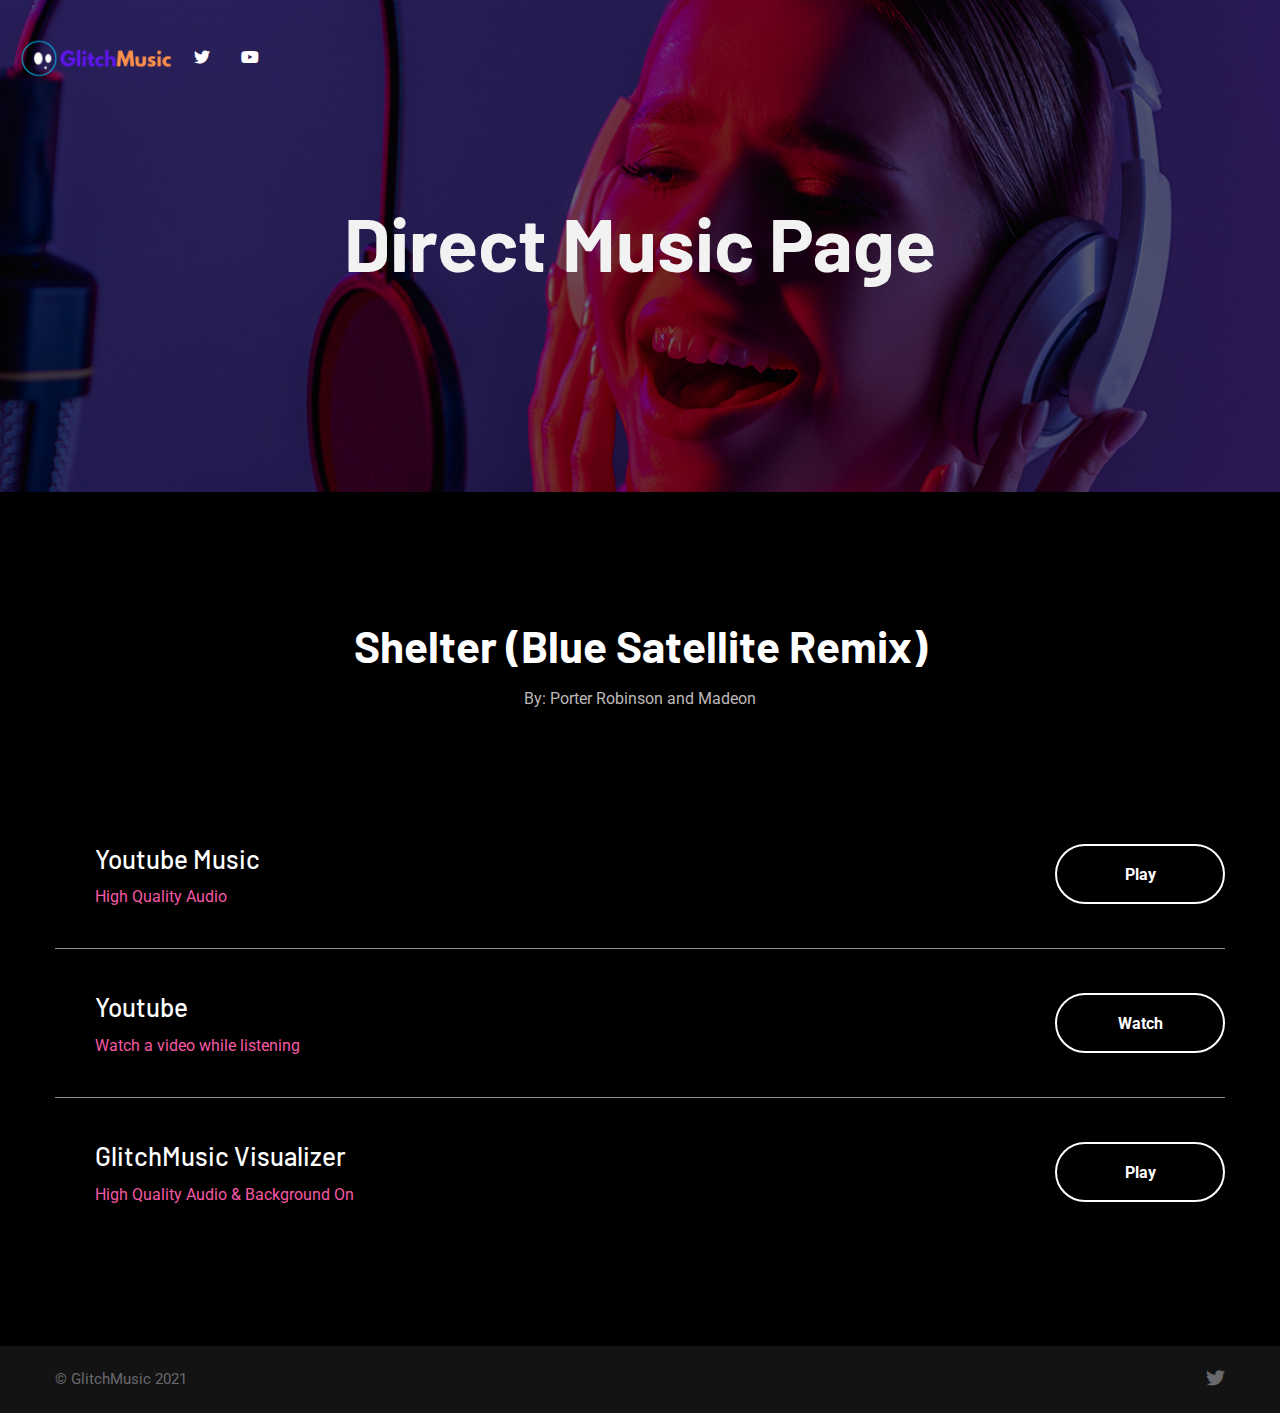
<file: shelter.html>
<!DOCTYPE html>
<html lang="en">

<head>
    <meta charset="UTF-8">
    <title>GlitchMusic - Direct Music Page</title>
    <meta name="viewport" content="width=device-width, initial-scale=1.0">
    <meta name="description" content="Direct Music Page List" />
    <meta name="author" content="GlitchMusic">
    <link rel="icon" href="assets/images/favicon.png">
    <link rel="stylesheet" type="text/css" href="assets/css/animate.css">
    <link rel="stylesheet" type="text/css" href="assets/css/bootstrap.min.css">
    <link rel="stylesheet" type="text/css" href="assets/css/all.min.css">
    <link rel="stylesheet" type="text/css" href="assets/css/slick.css">
    <link rel="stylesheet" type="text/css" href="assets/css/slick-theme.css">
    <link rel="stylesheet" type="text/css" href="assets/css/aos.css">
    <link rel="stylesheet" type="text/css" href="assets/css/jplayer.blue.monday.min.css">
    <link rel="stylesheet" type="text/css" href="assets/css/style.css">
    <link rel="stylesheet" type="text/css" href="assets/css/responsive.css">
</head>


<body>


    <div class="preloader">
        <div class="lds-ellipsis">
            <div></div>
            <div></div>
            <div></div>
            <div></div>
        </div>
    </div>

    <div class="wrapper">

        <header>
            <div class="container-fluid">
                <div class="header-content">
                    <div class="logo">
                        <a href="https://www.glitchmusic.site" title="" class="white-logo"><img src="assets/images/logo.png" alt=""></a>
                        <a href="https://www.glitchmusic.site" title="" class="dark-logo"><img src="assets/images/logo-dark.png" alt=""></a>
                    </div>
                    <!--logo end-->
                    <!--navigation end-->
                    <ul class="social-links hd-v">
                        <li><a href="https://www.twitter.com/GlitchMWS" title=""><i class="fab fa-twitter"></i></a></li>
                        <li><a href="https://link.glitchmusic.site/yt-channel" title=""><i class="fab fa-youtube"></i></a></li>
                    </ul>
                    <!--social-links end-->
                </div>
                <!--header-content end-->
            </div>
        </header>
        <!--header end-->


        <!--responsive-menu end-->

        <section class="pager-section">
            <div class="fixed-bg bg7"></div>
            <div class="container">
                <div class="pager-content text-center">
                    <h2>Direct Music Page</h2>
                </div>
                <!--pager-content end-->
            </div>
        </section>
        <!--pager-section end-->

        <section class="block">
            <div class="fixed-bg black-bg"></div>
            <div class="container">
                <div class="section-title text-center wow slideInUp">
                    <h2>Shelter (Blue Satellite Remix)</h2>
                    <span>By: Porter Robinson and Madeon  </span>
                </div>
                <!--section-title ned-->
                <div class="shows-list mb-0 wow slideInUp" data-wow-animation="1000ms">
                    <div class="shows-row">
                        <div class="row">
                            <div class="col-lg-7">
                                <div class="shows-head">
                                    <div class="show-info">
                                        <h3>Youtube Music</h3>
                                        <span>High Quality Audio</span>
                                    </div>
                                </div>
                                <!--shows-head end-->
                            </div>
                            <div class="col-lg-3">
                            </div>
                            <div class="col-lg-2">
                                <a href="https://music.youtube.com/watch?v=7l5387-CjxE" title="" class="theme-btn">Play</a>
                            </div>
                        </div>
                    </div>
                    <!--show-row end-->
                    <div class="shows-row">
                        <div class="row">
                            <div class="col-lg-7">
                                <div class="shows-head">
                                    <div class="show-info">
                                        <h3>Youtube</h3>
                                        <span>Watch a video while listening</span>
                                    </div>
                                </div>
                                <!--shows-head end-->
                            </div>
                            <div class="col-lg-3">
                            </div>
                            <div class="col-lg-2">
                                <a href="https://youtu.be/7l5387-CjxE" title="" class="theme-btn">Watch</a>
                            </div>
                        </div>
                    </div>
                    <!--show-row end-->
                    <div class="shows-row">
                        <div class="row">
                            <div class="col-lg-7">
                                <div class="shows-head">
                                    <div class="show-info">
                                        <h3>GlitchMusic Visualizer</h3>
                                        <span>High Quality Audio & Background On</span>
                                    </div>
                                </div>
                                <!--shows-head end-->
                            </div>
                            <div class="col-lg-3">
                            </div>
                            <div class="col-lg-2">
                                <a href="https://visualizer.glitchmusic.tk/shelter" title="" class="theme-btn">Play</a>
                            </div>
                        </div>
                    </div>
                    <!--show-row end-->
                </div>
                <!--shows-list end-->
            </div>
        </section>


        <footer>
            <div class="container">
                <div class="row footer-content">
                    <div class="col-lg-4 col-md-4">
                        <div class="copyright">
                            <p>© GlitchMusic 2021</p>
                        </div>
                    </div>
                    <div class="col-lg-4 col-md-4">
                        <div class="ft-logo text-center">
                        </div>
                        <!--ft-logo end-->
                    </div>
                    <div class="col-lg-4 col-md-4">
                        <ul class="social-links v2">
                            <li><a href="https://www.twitter.com/GlitchMWS" title=""><i class="fab fa-twitter"></i></a></li>
                        </ul>
                        <!--social-links end-->
                    </div>
                </div>
            </div>
        </footer>
        <!--footer end-->

    </div>
    <!--wrapper end-->


    <script src="assets/js/jquery.min.js"></script>
    <script src="assets/js/jquery-migrate-1.4.1.min.js"></script>
    <script src="assets/js/jquery.jplayer.min.js"></script>
    <script src="assets/js/jplayer.playlist.min.js"></script>
    <script src="assets/js/popper.js"></script>
    <script src="assets/js/bootstrap.min.js"></script>
    <script src="assets/js/plugin/slick.min.js"></script>
    <script src="assets/js/plugin/jquery.swipebox.min.js"></script>
    <script src="assets/js/plugin/isotope.js"></script>
    <script src="assets/js/wow.min.js"></script>
    <script src="assets/js/script.js"></script>

</body>

</html>
</file>
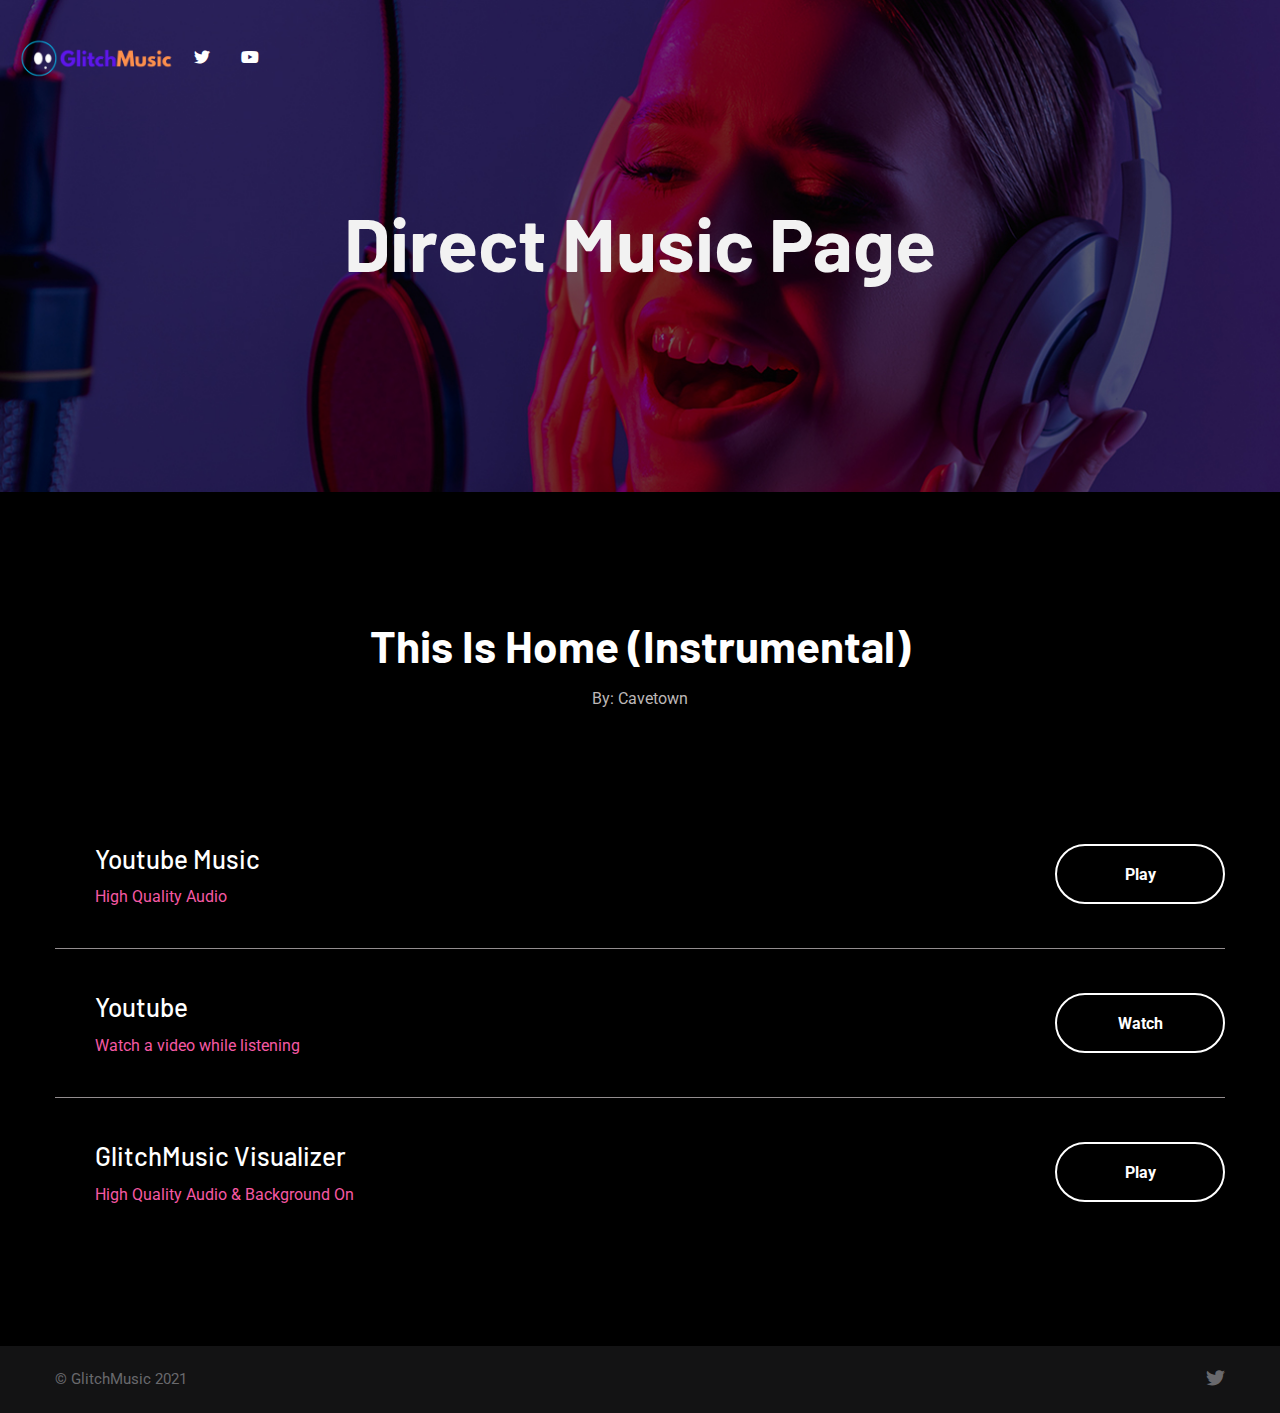
<file: this-is-home.html>
<!DOCTYPE html>
<html lang="en">

<head>
    <meta charset="UTF-8">
    <title>GlitchMusic - Direct Music Page</title>
    <meta name="viewport" content="width=device-width, initial-scale=1.0">
    <meta name="description" content="Direct Music Page List" />
    <meta name="author" content="GlitchMusic">
    <link rel="icon" href="assets/images/favicon.png">
    <link rel="stylesheet" type="text/css" href="assets/css/animate.css">
    <link rel="stylesheet" type="text/css" href="assets/css/bootstrap.min.css">
    <link rel="stylesheet" type="text/css" href="assets/css/all.min.css">
    <link rel="stylesheet" type="text/css" href="assets/css/slick.css">
    <link rel="stylesheet" type="text/css" href="assets/css/slick-theme.css">
    <link rel="stylesheet" type="text/css" href="assets/css/aos.css">
    <link rel="stylesheet" type="text/css" href="assets/css/jplayer.blue.monday.min.css">
    <link rel="stylesheet" type="text/css" href="assets/css/style.css">
    <link rel="stylesheet" type="text/css" href="assets/css/responsive.css">
</head>


<body>


    <div class="preloader">
        <div class="lds-ellipsis">
            <div></div>
            <div></div>
            <div></div>
            <div></div>
        </div>
    </div>

    <div class="wrapper">

        <header>
            <div class="container-fluid">
                <div class="header-content">
                    <div class="logo">
                        <a href="https://www.glitchmusic.site" title="" class="white-logo"><img src="assets/images/logo.png" alt=""></a>
                        <a href="https://www.glitchmusic.site" title="" class="dark-logo"><img src="assets/images/logo-dark.png" alt=""></a>
                    </div>
                    <!--logo end-->
                    <!--navigation end-->
                    <ul class="social-links hd-v">
                        <li><a href="https://www.twitter.com/GlitchMWS" title=""><i class="fab fa-twitter"></i></a></li>
                        <li><a href="https://link.glitchmusic.site/yt-channel" title=""><i class="fab fa-youtube"></i></a></li>
                    </ul>
                    <!--social-links end-->
                </div>
                <!--header-content end-->
            </div>
        </header>
        <!--header end-->


        <!--responsive-menu end-->

        <section class="pager-section">
            <div class="fixed-bg bg7"></div>
            <div class="container">
                <div class="pager-content text-center">
                    <h2>Direct Music Page</h2>
                </div>
                <!--pager-content end-->
            </div>
        </section>
        <!--pager-section end-->

        <section class="block">
            <div class="fixed-bg black-bg"></div>
            <div class="container">
                <div class="section-title text-center wow slideInUp">
                    <h2>This Is Home (Instrumental)</h2>
                    <span>By: Cavetown  </span>
                </div>
                <!--section-title ned-->
                <div class="shows-list mb-0 wow slideInUp" data-wow-animation="1000ms">
                    <div class="shows-row">
                        <div class="row">
                            <div class="col-lg-7">
                                <div class="shows-head">
                                    <div class="show-info">
                                        <h3>Youtube Music</h3>
                                        <span>High Quality Audio</span>
                                    </div>
                                </div>
                                <!--shows-head end-->
                            </div>
                            <div class="col-lg-3">
                            </div>
                            <div class="col-lg-2">
                                <a href="https://music.youtube.com/watch?v=7b88CS7rv2Q&feature=share" title="" class="theme-btn">Play</a>
                            </div>
                        </div>
                    </div>
                    <!--show-row end-->
                    <div class="shows-row">
                        <div class="row">
                            <div class="col-lg-7">
                                <div class="shows-head">
                                    <div class="show-info">
                                        <h3>Youtube</h3>
                                        <span>Watch a video while listening</span>
                                    </div>
                                </div>
                                <!--shows-head end-->
                            </div>
                            <div class="col-lg-3">
                            </div>
                            <div class="col-lg-2">
                                <a href="https://youtu.be/7b88CS7rv2Q" title="" class="theme-btn">Watch</a>
                            </div>
                        </div>
                    </div>
                    <!--show-row end-->
                    <div class="shows-row">
                        <div class="row">
                            <div class="col-lg-7">
                                <div class="shows-head">
                                    <div class="show-info">
                                        <h3>GlitchMusic Visualizer</h3>
                                        <span>High Quality Audio & Background On</span>
                                    </div>
                                </div>
                                <!--shows-head end-->
                            </div>
                            <div class="col-lg-3">
                            </div>
                            <div class="col-lg-2">
                                <a href="https://visualizer.glitchmusic.tk/this-is-home" title="" class="theme-btn">Play</a>
                            </div>
                        </div>
                    </div>
                    <!--show-row end-->
                </div>
                <!--shows-list end-->
            </div>
        </section>


        <footer>
            <div class="container">
                <div class="row footer-content">
                    <div class="col-lg-4 col-md-4">
                        <div class="copyright">
                            <p>© GlitchMusic 2021</p>
                        </div>
                    </div>
                    <div class="col-lg-4 col-md-4">
                        <div class="ft-logo text-center">
                        </div>
                        <!--ft-logo end-->
                    </div>
                    <div class="col-lg-4 col-md-4">
                        <ul class="social-links v2">
                            <li><a href="https://www.twitter.com/GlitchMWS" title=""><i class="fab fa-twitter"></i></a></li>
                        </ul>
                        <!--social-links end-->
                    </div>
                </div>
            </div>
        </footer>
        <!--footer end-->

    </div>
    <!--wrapper end-->


    <script src="assets/js/jquery.min.js"></script>
    <script src="assets/js/jquery-migrate-1.4.1.min.js"></script>
    <script src="assets/js/jquery.jplayer.min.js"></script>
    <script src="assets/js/jplayer.playlist.min.js"></script>
    <script src="assets/js/popper.js"></script>
    <script src="assets/js/bootstrap.min.js"></script>
    <script src="assets/js/plugin/slick.min.js"></script>
    <script src="assets/js/plugin/jquery.swipebox.min.js"></script>
    <script src="assets/js/plugin/isotope.js"></script>
    <script src="assets/js/wow.min.js"></script>
    <script src="assets/js/script.js"></script>

</body>

</html>
</file>
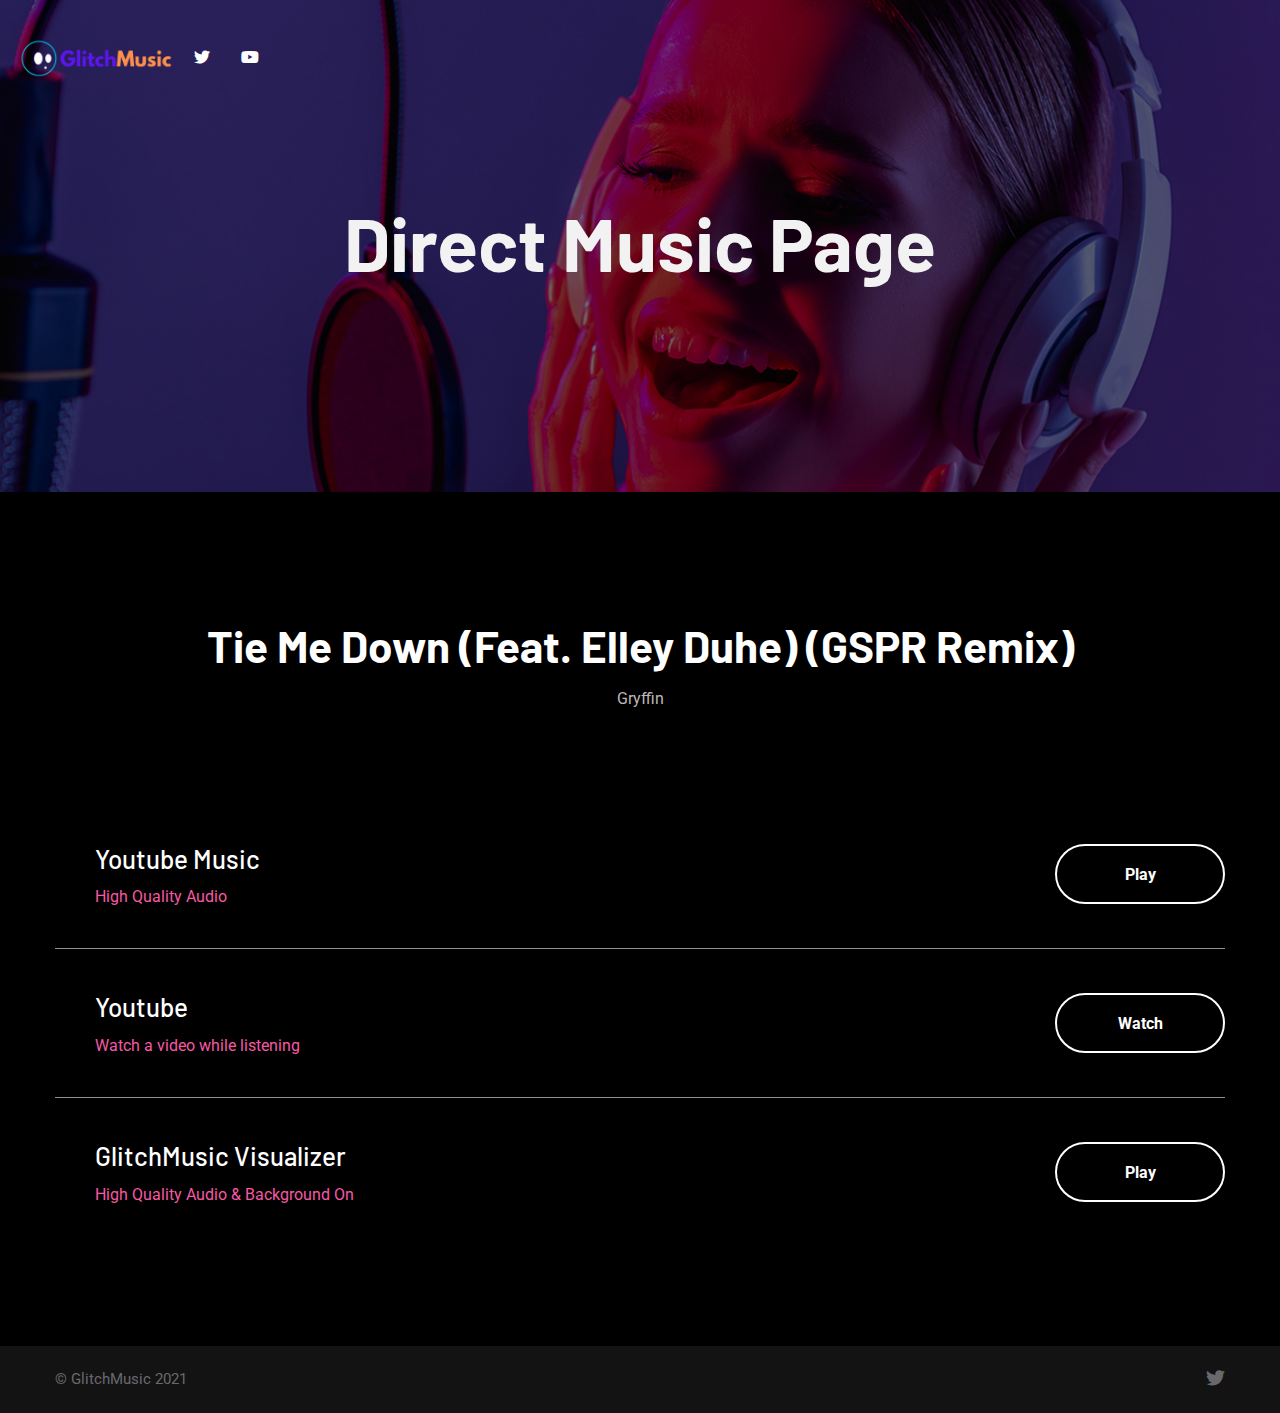
<file: tie-me-down.html>
<!DOCTYPE html>
<html lang="en">

<head>
    <meta charset="UTF-8">
    <title>GlitchMusic - Direct Music Page</title>
    <meta name="viewport" content="width=device-width, initial-scale=1.0">
    <meta name="description" content="Direct Music Page List" />
    <meta name="author" content="GlitchMusic">
    <link rel="icon" href="assets/images/favicon.png">
    <link rel="stylesheet" type="text/css" href="assets/css/animate.css">
    <link rel="stylesheet" type="text/css" href="assets/css/bootstrap.min.css">
    <link rel="stylesheet" type="text/css" href="assets/css/all.min.css">
    <link rel="stylesheet" type="text/css" href="assets/css/slick.css">
    <link rel="stylesheet" type="text/css" href="assets/css/slick-theme.css">
    <link rel="stylesheet" type="text/css" href="assets/css/aos.css">
    <link rel="stylesheet" type="text/css" href="assets/css/jplayer.blue.monday.min.css">
    <link rel="stylesheet" type="text/css" href="assets/css/style.css">
    <link rel="stylesheet" type="text/css" href="assets/css/responsive.css">
</head>


<body>


    <div class="preloader">
        <div class="lds-ellipsis">
            <div></div>
            <div></div>
            <div></div>
            <div></div>
        </div>
    </div>

    <div class="wrapper">

        <header>
            <div class="container-fluid">
                <div class="header-content">
                    <div class="logo">
                        <a href="https://www.glitchmusic.site" title="" class="white-logo"><img src="assets/images/logo.png" alt=""></a>
                        <a href="https://www.glitchmusic.site" title="" class="dark-logo"><img src="assets/images/logo-dark.png" alt=""></a>
                    </div>
                    <!--logo end-->
                    <!--navigation end-->
                    <ul class="social-links hd-v">
                        <li><a href="https://www.twitter.com/GlitchMWS" title=""><i class="fab fa-twitter"></i></a></li>
                        <li><a href="https://link.glitchmusic.site/yt-channel" title=""><i class="fab fa-youtube"></i></a></li>
                    </ul>
                    <!--social-links end-->
                </div>
                <!--header-content end-->
            </div>
        </header>
        <!--header end-->


        <!--responsive-menu end-->

        <section class="pager-section">
            <div class="fixed-bg bg7"></div>
            <div class="container">
                <div class="pager-content text-center">
                    <h2>Direct Music Page</h2>
                </div>
                <!--pager-content end-->
            </div>
        </section>
        <!--pager-section end-->

        <section class="block">
            <div class="fixed-bg black-bg"></div>
            <div class="container">
                <div class="section-title text-center wow slideInUp">
                    <h2>Tie Me Down (feat. Elley Duhe) (GSPR Remix)</h2>
                    <span>Gryffin</span>
                </div>
                <!--section-title ned-->
                <div class="shows-list mb-0 wow slideInUp" data-wow-animation="1000ms">
                    <div class="shows-row">
                        <div class="row">
                            <div class="col-lg-7">
                                <div class="shows-head">
                                    <div class="show-info">
                                        <h3>Youtube Music</h3>
                                        <span>High Quality Audio</span>
                                    </div>
                                </div>
                                <!--shows-head end-->
                            </div>
                            <div class="col-lg-3">
                            </div>
                            <div class="col-lg-2">
                                <a href="https://music.youtube.com/watch?v=fM_I163B2C0" title="" class="theme-btn">Play</a>
                            </div>
                        </div>
                    </div>
                    <!--show-row end-->
                    <div class="shows-row">
                        <div class="row">
                            <div class="col-lg-7">
                                <div class="shows-head">
                                    <div class="show-info">
                                        <h3>Youtube</h3>
                                        <span>Watch a video while listening</span>
                                    </div>
                                </div>
                                <!--shows-head end-->
                            </div>
                            <div class="col-lg-3">
                            </div>
                            <div class="col-lg-2">
                                <a href="https://youtu.be/fM_I163B2C0" title="" class="theme-btn">Watch</a>
                            </div>
                        </div>
                    </div>
                    <!--show-row end-->
                    <div class="shows-row">
                        <div class="row">
                            <div class="col-lg-7">
                                <div class="shows-head">
                                    <div class="show-info">
                                        <h3>GlitchMusic Visualizer</h3>
                                        <span>High Quality Audio & Background On</span>
                                    </div>
                                </div>
                                <!--shows-head end-->
                            </div>
                            <div class="col-lg-3">
                            </div>
                            <div class="col-lg-2">
                                <a href="https://visualizer.glitchmusic.tk/tie-me-down" title="" class="theme-btn">Play</a>
                            </div>
                        </div>
                    </div>
                    <!--show-row end-->
                </div>
                <!--shows-list end-->
            </div>
        </section>


        <footer>
            <div class="container">
                <div class="row footer-content">
                    <div class="col-lg-4 col-md-4">
                        <div class="copyright">
                            <p>© GlitchMusic 2021</p>
                        </div>
                    </div>
                    <div class="col-lg-4 col-md-4">
                        <div class="ft-logo text-center">
                        </div>
                        <!--ft-logo end-->
                    </div>
                    <div class="col-lg-4 col-md-4">
                        <ul class="social-links v2">
                            <li><a href="https://www.twitter.com/GlitchMWS" title=""><i class="fab fa-twitter"></i></a></li>
                        </ul>
                        <!--social-links end-->
                    </div>
                </div>
            </div>
        </footer>
        <!--footer end-->

    </div>
    <!--wrapper end-->


    <script src="assets/js/jquery.min.js"></script>
    <script src="assets/js/jquery-migrate-1.4.1.min.js"></script>
    <script src="assets/js/jquery.jplayer.min.js"></script>
    <script src="assets/js/jplayer.playlist.min.js"></script>
    <script src="assets/js/popper.js"></script>
    <script src="assets/js/bootstrap.min.js"></script>
    <script src="assets/js/plugin/slick.min.js"></script>
    <script src="assets/js/plugin/jquery.swipebox.min.js"></script>
    <script src="assets/js/plugin/isotope.js"></script>
    <script src="assets/js/wow.min.js"></script>
    <script src="assets/js/script.js"></script>

</body>

</html>
</file>
<file: assets/css/responsive.css>
@media (max-width: 1366px) {
    .about-text {
        padding: 0 50px;
    }
    .ct-content {
        max-width: 1000px;
    }
    header .container-fluid {
        padding: 0 15px;
    }
}

@media (max-width: 1200px) {
    header nav {
        display: none;
    }
    .social-links.hd-v {
        display: none;
    }
    .shows-row .theme-btn {
        padding: 0 23px;
    }
    .block2 {
        padding: 120px 0;
    }
    .ct-content {
        max-width: 850px;
    }
    .contact-section {
        padding-top: 140px;
    }
    .banner-content {
        margin-top: 0;
    }
    .menu-btn {
        display: inline-block;
    }
    .logo {
        padding-bottom: 0;
    }
    .album-img {
        max-width: 350px;
        flex: 0 0 350px;
    }
    .title-bar {
        max-width: 430px;
        flex: 0 0 430px;
    }
    .ms-player .jp-controls {
        margin-right: 20px;
    }
    .pager-section {
        padding: 190px 0 120px;
    }
    .pager-content h2 {
        font-size: 60px;
        line-height: 1.4;
    }
    .single-album-text>h2 {
        font-size: 38px;
        line-height: 50px;
    }
    .shows-row .theme-btn {
        font-size: 15px;
    }
    header.sticky {
        padding: 20px 0;
    }
    .tp-bullets,
    .tp-tabs,
    .tp-thumbs {
        display: none !important;
    }
    .testimonial-slider-lg .slick-next,
    .testimonial-slider-lg .slick-prev {
        right: 15px;
    }
    .testi-lg-info {
        right: 15px;
    }
    .landing-banner {
        background-position: center;
    }
    .landing-banner .container-fluid {
        padding: 0 15px;
    }
}

@media (max-width: 991px) {
    .banner-text>h1 {
        font-size: 80px;
        line-height: 80px;
    }
    .shows-head {
        margin-bottom: 30px;
        justify-content: center;
    }
    .shows-row {
        text-align: center;
    }
    .shows-row .theme-btn {
        padding: 0 40px;
        margin-top: 30px;
    }
    .show-info {
        max-width: 100%;
        flex: 0 0 100%;
        margin-top: 30px;
        padding-left: 0;
    }
    .show-time li {
        display: inline-block;
        margin-right: 30px;
    }
    .show-time li:last-child {
        margin-right: 0;
    }
    .sw-icon {
        display: inline-block;
    }
    .about-text {
        max-width: 100%;
        padding: 0 15px;
        margin-bottom: 70px;
    }
    .contact-content {
        padding: 80px 50px;
    }
    .contact-section {
        padding: 120px 0 0;
    }
    .album-img {
        flex: 0 0 300px;
        max-width: 300px;
    }
    .album-info {
        max-width: calc(100% - 300px);
        flex: 0 0 calc(100% - 300px);
    }
    .jp-controls button {
        margin: 0 15px;
    }
    .ms-album {
        max-width: 100%;
        flex: 0 0 100%;
        justify-content: center;
        margin-bottom: 30px;
    }
    .ms-player {
        max-width: 100%;
        flex: 0 0 100%;
    }
    .lg-social {
        display: none;
    }
    .ms-abt-col>h4 {
        margin-bottom: 50px;
    }
    .abt-para {
        padding-left: 0;
        margin-top: 60px;
    }
    .about-page-head {
        margin-bottom: 60px;
    }
    .about-lg-content>h2 {
        font-size: 36px;
        line-height: 50px;
        padding-right: 0;
    }
    .abt-lg-image {
        margin-bottom: 60px;
    }
    .about-lg-content>h2 {
        margin-bottom: 50px;
    }
    .contact-section {
        padding-top: 0;
    }
    .section-title {
        margin-bottom: 50px;
    }
    .shows-row .theme-btn {
        width: auto;
        font-size: 18px;
    }
    .ct-content {
        border-top: 1px solid #ddd;
    }
    br {
        display: none;
    }
    .jp-controls button {
        margin: 0 10px;
    }
    .music-player {
        position: static;
        background-color: #000;
    }
    .album-section.block {
        padding-top: 300px;
    }
    .tp-bullets,
    .tp-tabs,
    .tp-thumbs {
        display: inline-block !important;
    }
    .inp-block {
        margin-top: 150px;
    }
    .coming-soon-page .music-player {
        display: none;
    }
    .cm-page-content {
        position: relative;
        top: 0;
        left: 0;
        transform: inherit;
    }
    .coming-soon-page {
        overflow-y: auto;
    }
    .testimonial-slider-section {
        margin-bottom: -50px;
    }
    #slider+.block.album-page {
        margin-top: 130px;
    }
    #slider+.txt-block {
        margin-top: 160px;
    }
    .music-player {
        position: relative;
        z-index: 999;
    }
    .testi-lg-info {
        position: static;
        width: 100%;
        max-width: 100%;
    }
    .testimonial-slider-lg .slick-next,
    .testimonial-slider-lg .slick-prev {
        right: 0;
    }
    .testimonial-slider-lg .slick-prev {
        right: 0;
    }
    .testi-thumbs {
        margin-top: 40px;
    }
    .sec-v-title.v2 {
        text-align: center;
        margin-bottom: 50px;
    }
    .sec-v-title.v2:before {
        left: 50%;
        transform: translateX(-50%);
    }
    .sp-img {
        text-align: center;
    }
    .landing-page .block {
        padding: 100px 0;
    }
}

@media (max-width: 768px) {
    .banner-text>h1 {
        font-size: 70px;
        line-height: 70px;
    }
    .section-title {
        margin-bottom: 80px;
    }
    .dp-text {
        margin-bottom: 50px;
    }
    .footer-content {
        text-align: center;
    }
    .copyright {
        margin-bottom: 40px;
    }
    .ft-logo {
        margin-bottom: 40px;
    }
    .social-links.v2 {
        text-align: center;
    }
    footer {
        padding: 40px 0;
    }
    .contact-content {
        padding: 80px 50px 20px;
    }
    .alb-title {
        text-align: center;
        margin-bottom: 40px;
    }
    .album-dt {
        text-align: center;
    }
    .album-img {
        max-width: 100%;
        flex: 0 0 100%;
        margin-bottom: 50px;
    }
    .album-info {
        max-width: 100%;
        flex: 0 0 100%;
        padding: 0;
    }
    .music-details {
        display: none;
    }
    .jp-interface .jp-controls {
        justify-content: flex-start;
    }
    .jp-controls button.jp-previous {
        margin-left: 0;
    }
    .ms-player .jp-controls {
        max-width: 100%;
        flex: 0 0 100%;
        justify-content: center;
        margin-bottom: 30px;
    }
    .title-bar {
        max-width: 86%;
        flex: 0 0 86%;
    }
    .pager-content h2 {
        font-size: 50px;
    }
    .pager-section {
        padding: 150px 0 90px;
    }
    .single-album-text>h2 {
        font-size: 30px;
        line-height: 40px;
    }
    .section-title>h2 {
        font-size: 34px;
        line-height: 44px;
    }
    .section-title {
        margin-bottom: 50px;
    }
    .has-5-columns .col-lg-2 {
        max-width: 50%;
        flex: 0 0 50%;
    }
    .album-section.block {
        padding-top: 300px;
        margin-top: 120px;
    }
    .inp-block {
        margin-top: 300px;
    }
    .musize-dt {
        max-width: 100%;
        flex: 0 0 100%;
        padding: 30px 20px;
    }
    .musiz-playz-row {
        justify-content: center;
    }
    .cm-page-content>h2 {
        margin-bottom: 60px;
    }
    #slider+.block.album-page {
        margin-top: 280px;
    }
    #slider+.txt-block {
        margin-top: 300px;
    }
    .landing-banner {
        padding: 30px 0 100px;
    }
    .ld-text>h2 {
        font-size: 60px;
        line-height: 70px;
    }
    .sec-v-title h2 {
        font-size: 32px;
        line-height: 40px;
    }
    .landing-footer {
        padding: 50px 0;
    }
}

@media (max-width: 576px) {
    .banner-text p {
        font-size: 20px;
        line-height: 30px;
    }
    .jp-interface .jp-controls {
        justify-content: center;
        margin-bottom: 30px;
    }
    .oth-controls {
        display: flex;
        flex-wrap: wrap;
        align-items: center;
    }
    .jp-time-holder {
        margin-right: auto;
        margin-left: 0;
    }
    .title-bar {
        max-width: 100%;
        flex: 0 0 100%;
    }
    .ms-player .jp-volume-controls {
        margin-left: auto;
        margin-right: auto;
        margin-top: 20px;
    }
    .sm-title {
        font-size: 36px;
    }
    .single-album-text>h2 {
        font-size: 26px;
        line-height: 38px;
    }
    .pager-content h2 {
        font-size: 40px;
    }
    .section-title>h2 {
        font-size: 34px;
        line-height: 44px;
    }
    .has-5-columns .col-lg-2 {
        max-width: 100%;
        flex: 0 0 100%;
    }
    .block {
        padding: 90px 0;
    }
    .rev_slider_wrapper {
        height: 100vh !important;
    }
    .tp-bullets {
        bottom: 50px;
        top: auto;
        z-index: 999999999999999;
    }
    .alb-head {
        margin-top: 40px;
    }
    .inp-block {
        margin-top: 400px;
    }
    .cm-page-content>h2 {
        font-size: 60px;
        line-height: 60px;
    }
    #slider+.block.album-page {
        margin-top: 380px;
    }
    #slider+.txt-block {
        margin-top: 400px;
    }
    .testi-lg-info {
        padding: 50px 15px;
    }
    .ld-logo {
        margin-bottom: 80px;
    }
    .ld-ft>img {
        max-width: 200px;
        margin-bottom: 30px;
    }
}

@media (max-width: 480px) {
    .banner-text>h1 {
        font-size: 54px;
        line-height: 60px;
    }
    .section-title>h2 {
        font-size: 36px;
        line-height: 42px;
        margin-bottom: 30px;
    }
    .play-btn {
        width: 100px;
        height: 100px;
        line-height: 100px;
    }
    .music-video>h3 {
        font-size: 24px;
    }
    .ct-head {
        margin-bottom: 50px;
    }
    .wd-content {
        margin-bottom: 50px;
    }
    .contact-content {
        padding: 80px 15px 40px;
    }
    .input-field {
        margin-bottom: 30px;
    }
    .alb-title>h2 {
        font-size: 32px;
        line-height: 42px;
    }
    .in-head>h2 {
        font-size: 24px;
        line-height: 34px;
    }
    .bt-btns li {
        display: block;
        margin-right: 0;
        margin-bottom: 20px;
    }
    .bt-btns li:last-child {
        margin-bottom: 0;
    }
    .ms-top>h4 {
        max-width: 200px;
    }
    .sm-title {
        font-size: 28px;
        line-height: 38px;
    }
    .single-album-text>h2 {
        font-size: 22px;
        line-height: 34px;
    }
    .single-album-text p {
        font-size: 16px;
        line-height: 32px;
    }
    .pager-content h2 {
        font-size: 30px;
        line-height: 40px;
    }
    .pager-section {
        padding: 140px 0 70px;
    }
    .about-page-head>h2.sm-title {
        font-size: 40px;
        line-height: 50px;
        padding-bottom: 20px;
    }
    .ms-abt-col>h4 {
        font-size: 24px;
        line-height: 33px;
    }
    .about-lg-content>h2 {
        font-size: 28px;
        line-height: 40px;
    }
    .album-col {
        margin-bottom: 60px;
    }
    .option-set li {
        display: block;
        margin-right: 0;
        margin-bottom: 20px;
    }
    .option-set li:last-child {
        margin-bottom: 0;
    }
    .inp-block {
        margin-top: 370px;
    }
    .cm-page-content>h2 {
        font-size: 40px;
        line-height: 40px;
        margin-bottom: 20px;
    }
    .time-counter ul li {
        max-width: 100%;
        flex: 0 0 100%;
        margin-bottom: 30px;
    }
    .time-counter ul li:before {
        display: none;
    }
    .time-counter {
        margin-bottom: 50px;
    }
    .coming-soon-page {
        padding-bottom: 50px;
    }
    .tk-btn {
        margin-bottom: 50px;
    }
    .testi-thumb {
        margin-right: 10px;
        padding-bottom: 10px;
    }
    .testi-thumb:before {
        height: calc(100% - 10px);
    }
    .testi-lg-info>h3 {
        margin-bottom: 20px;
    }
    .ld-text>h2 {
        font-size: 50px;
        line-height: 60px;
    }
    .landing-footer {
        padding: 40px 0;
    }
}
</file>
<file: assets/css/jplayer.blue.monday.min.css>
/*! Blue Monday Skin for jPlayer 2.9.2 ~ (c) 2009-2014 Happyworm Ltd ~ MIT License */

.jp-audio :focus,
.jp-audio-stream :focus,
.jp-video :focus {
    outline: 0
}

.jp-audio button::-moz-focus-inner,
.jp-audio-stream button::-moz-focus-inner,
.jp-video button::-moz-focus-inner {
    border: 0
}

.jp-audio,
.jp-audio-stream,
.jp-video {
    font-size: 16px;
    font-family: Verdana, Arial, sans-serif;
    line-height: 1.6;
    color: #666;
    border: 1px solid #009be3;
    background-color: #eee
}

.jp-audio {
    width: 420px
}

.jp-audio-stream {
    width: 182px
}

.jp-video-270p {
    width: 480px
}

.jp-video-360p {
    width: 640px
}

.jp-video-full {
    width: 480px;
    height: 270px;
    position: static !important;
    position: relative
}

.jp-video-full div div {
    z-index: 1000
}

.jp-video-full .jp-jplayer {
    top: 0;
    left: 0;
    position: fixed !important;
    position: relative;
    overflow: hidden
}

.jp-video-full .jp-gui {
    position: fixed !important;
    position: static;
    top: 0;
    left: 0;
    width: 100%;
    height: 100%;
    z-index: 1001
}

.jp-video-full .jp-interface {
    position: absolute !important;
    position: relative;
    bottom: 0;
    left: 0
}

.jp-interface {
    position: relative;
    background-color: #eee;
    width: 100%
}

.jp-audio .jp-interface,
.jp-audio-stream .jp-interface {
    height: 80px
}

.jp-video .jp-interface {
    border-top: 1px solid #009be3
}

.jp-controls-holder {
    clear: both;
    width: 440px;
    margin: 0 auto;
    position: relative;
    overflow: hidden;
    top: -8px
}

.jp-interface .jp-controls {
    margin: 0;
    padding: 0;
    overflow: hidden
}

.jp-audio .jp-controls {
    width: 380px;
    padding: 20px 20px 0
}

.jp-audio-stream .jp-controls {
    position: absolute;
    top: 20px;
    left: 20px;
    width: 142px
}

.jp-video .jp-type-single .jp-controls {
    width: 78px;
    margin-left: 200px
}

.jp-video .jp-type-playlist .jp-controls {
    width: 134px;
    margin-left: 172px
}

.jp-video .jp-controls {
    float: left
}

.jp-controls button {
    display: block;
    float: left;
    overflow: hidden;
    text-indent: -9999px;
    border: none;
    cursor: pointer
}

.jp-play {
    width: 40px;
    height: 40px;
    background: url(../images/jplayer.blue.monday.jpg) no-repeat
}

.jp-play:focus {
    background: url(../images/jplayer.blue.monday.jpg) -41px 0 no-repeat
}

.jp-state-playing .jp-play {
    background: url(../images/jplayer.blue.monday.jpg) 0 -42px no-repeat
}

.jp-state-playing .jp-play:focus {
    background: url(../images/jplayer.blue.monday.jpg) -41px -42px no-repeat
}

.jp-next,
.jp-previous,
.jp-stop {
    width: 28px;
    height: 28px;
    margin-top: 6px
}

.jp-stop {
    background: url(../images/jplayer.blue.monday.jpg) 0 -83px no-repeat;
    margin-left: 10px
}

.jp-stop:focus {
    background: url(../images/jplayer.blue.monday.jpg) -29px -83px no-repeat
}

.jp-previous {
    background: url(../images/jplayer.blue.monday.jpg) 0 -112px no-repeat
}

.jp-previous:focus {
    background: url(../images/jplayer.blue.monday.jpg) -29px -112px no-repeat
}

.jp-next {
    background: url(../images/jplayer.blue.monday.jpg) 0 -141px no-repeat
}

.jp-next:focus {
    background: url(../images/jplayer.blue.monday.jpg) -29px -141px no-repeat
}

.jp-progress {
    overflow: hidden;
    background-color: #ddd
}

.jp-audio .jp-progress {
    position: absolute;
    top: 32px;
    height: 15px
}

.jp-audio .jp-type-single .jp-progress {
    left: 110px;
    width: 186px
}

.jp-audio .jp-type-playlist .jp-progress {
    left: 166px;
    width: 130px
}

.jp-video .jp-progress {
    top: 0;
    left: 0;
    width: 100%;
    height: 10px
}

.jp-seek-bar {
    background: url(../images/jplayer.blue.monday.jpg) 0 -202px repeat-x;
    width: 0;
    height: 100%;
    cursor: pointer
}

.jp-play-bar {
    background: url(../images/jplayer.blue.monday.jpg) 0 -218px repeat-x;
    width: 0;
    height: 100%
}

.jp-seeking-bg {
    background: url(../images/jplayer.blue.monday.seeking.gif)
}

.jp-state-no-volume .jp-volume-controls {
    display: none
}

.jp-volume-controls {
    position: absolute;
    top: 32px;
    left: 308px;
    width: 200px
}

.jp-audio-stream .jp-volume-controls {
    left: 70px
}

.jp-video .jp-volume-controls {
    top: 12px;
    left: 50px
}

.jp-volume-controls button {
    display: block;
    position: absolute;
    overflow: hidden;
    text-indent: -9999px;
    border: none;
    cursor: pointer
}

.jp-mute,
.jp-volume-max {
    width: 18px;
    height: 15px
}

.jp-volume-max {
    left: 74px
}

.jp-mute {
    background: url(../images/jplayer.blue.monday.jpg) 0 -170px no-repeat
}

.jp-mute:focus {
    background: url(../images/jplayer.blue.monday.jpg) -19px -170px no-repeat
}

.jp-state-muted .jp-mute {
    background: url(../images/jplayer.blue.monday.jpg) -60px -170px no-repeat
}

.jp-state-muted .jp-mute:focus {
    background: url(../images/jplayer.blue.monday.jpg) -79px -170px no-repeat
}

.jp-volume-max {
    background: url(../images/jplayer.blue.monday.jpg) 0 -186px no-repeat
}

.jp-volume-max:focus {
    background: url(../images/jplayer.blue.monday.jpg) -19px -186px no-repeat
}

.jp-volume-bar {
    position: absolute;
    overflow: hidden;
    background: url(../images/jplayer.blue.monday.jpg) 0 -250px repeat-x;
    top: 5px;
    left: 22px;
    width: 46px;
    height: 5px;
    cursor: pointer
}

.jp-volume-bar-value {
    background: url(../images/jplayer.blue.monday.jpg) 0 -256px repeat-x;
    width: 0;
    height: 5px
}

.jp-audio .jp-time-holder {
    position: absolute;
    top: 50px
}

.jp-audio .jp-type-single .jp-time-holder {
    left: 110px;
    width: 186px
}

.jp-audio .jp-type-playlist .jp-time-holder {
    left: 166px;
    width: 130px
}

.jp-current-time,
.jp-duration {
    width: 60px;
    font-size: .64em;
    font-style: oblique
}

.jp-current-time {
    float: left;
    display: inline;
    cursor: default
}

.jp-duration {
    float: right;
    display: inline;
    text-align: right;
    cursor: pointer
}

.jp-video .jp-current-time {
    margin-left: 20px
}

.jp-video .jp-duration {
    margin-right: 20px
}

.jp-details {
    font-weight: 700;
    text-align: center;
    cursor: default
}

.jp-details,
.jp-playlist {
    width: 100%;
    background-color: #ccc;
    border-top: 1px solid #009be3
}

.jp-type-playlist .jp-details,
.jp-type-single .jp-details {
    border-top: none
}

.jp-details .jp-title {
    margin: 0;
    padding: 5px 20px;
    font-size: .72em;
    font-weight: 700
}

.jp-playlist ul {
    list-style-type: none;
    margin: 0;
    padding: 0 20px;
    font-size: .72em
}

.jp-playlist li {
    padding: 5px 0 4px 20px;
    border-bottom: 1px solid #eee
}

.jp-playlist li div {
    display: inline
}

div.jp-type-playlist div.jp-playlist li:last-child {
    padding: 5px 0 5px 20px;
    border-bottom: none
}

div.jp-type-playlist div.jp-playlist li.jp-playlist-current {
    list-style-type: square;
    list-style-position: inside;
    padding-left: 7px
}

div.jp-type-playlist div.jp-playlist a {
    color: #333;
    text-decoration: none
}

div.jp-type-playlist div.jp-playlist a.jp-playlist-current,
div.jp-type-playlist div.jp-playlist a:hover {
    color: #0d88c1
}

div.jp-type-playlist div.jp-playlist a.jp-playlist-item-remove {
    float: right;
    display: inline;
    text-align: right;
    margin-right: 10px;
    font-weight: 700;
    color: #666
}

div.jp-type-playlist div.jp-playlist a.jp-playlist-item-remove:hover {
    color: #0d88c1
}

div.jp-type-playlist div.jp-playlist span.jp-free-media {
    float: right;
    display: inline;
    text-align: right;
    margin-right: 10px
}

div.jp-type-playlist div.jp-playlist span.jp-free-media a {
    color: #666
}

div.jp-type-playlist div.jp-playlist span.jp-free-media a:hover {
    color: #0d88c1
}

span.jp-artist {
    font-size: .8em;
    color: #666
}

.jp-video-play {
    width: 100%;
    overflow: hidden;
    cursor: pointer;
    background-color: transparent
}

.jp-video-270p .jp-video-play {
    margin-top: -270px;
    height: 270px
}

.jp-video-360p .jp-video-play {
    margin-top: -360px;
    height: 360px
}

.jp-video-full .jp-video-play {
    height: 100%
}

.jp-video-play-icon {
    position: relative;
    display: block;
    width: 112px;
    height: 100px;
    margin-left: -56px;
    margin-top: -50px;
    left: 50%;
    top: 50%;
    background: url(../images/jplayer.blue.monday.video.play.png) no-repeat;
    text-indent: -9999px;
    border: none;
    cursor: pointer
}

.jp-video-play-icon:focus {
    background: url(../images/jplayer.blue.monday.video.play.png) 0 -100px no-repeat
}

.jp-jplayer,
.jp-jplayer audio {
    width: 0;
    height: 0
}

.jp-jplayer {
    background-color: #000
}

.jp-toggles {
    padding: 0;
    margin: 0 auto;
    overflow: hidden
}

.jp-audio .jp-type-single .jp-toggles {
    width: 25px
}

.jp-audio .jp-type-playlist .jp-toggles {
    width: 55px;
    margin: 0;
    position: absolute;
    left: 325px;
    top: 50px
}

.jp-video .jp-toggles {
    position: absolute;
    right: 16px;
    margin: 10px 0 0;
    width: 100px
}

.jp-toggles button {
    display: block;
    float: left;
    width: 25px;
    height: 18px;
    text-indent: -9999px;
    line-height: 100%;
    border: none;
    cursor: pointer
}

.jp-full-screen {
    background: url(../images/jplayer.blue.monday.jpg) 0 -310px no-repeat;
    margin-left: 20px
}

.jp-full-screen:focus {
    background: url(../images/jplayer.blue.monday.jpg) -30px -310px no-repeat
}

.jp-state-full-screen .jp-full-screen {
    background: url(../images/jplayer.blue.monday.jpg) -60px -310px no-repeat
}

.jp-state-full-screen .jp-full-screen:focus {
    background: url(../images/jplayer.blue.monday.jpg) -90px -310px no-repeat
}

.jp-repeat {
    background: url(../images/jplayer.blue.monday.jpg) 0 -290px no-repeat
}

.jp-repeat:focus {
    background: url(../images/jplayer.blue.monday.jpg) -30px -290px no-repeat
}

.jp-state-looped .jp-repeat {
    background: url(../images/jplayer.blue.monday.jpg) -60px -290px no-repeat
}

.jp-state-looped .jp-repeat:focus {
    background: url(../images/jplayer.blue.monday.jpg) -90px -290px no-repeat
}

.jp-shuffle {
    background: url(../images/jplayer.blue.monday.jpg) 0 -270px no-repeat;
    margin-left: 5px
}

.jp-shuffle:focus {
    background: url(../images/jplayer.blue.monday.jpg) -30px -270px no-repeat
}

.jp-state-shuffled .jp-shuffle {
    background: url(../images/jplayer.blue.monday.jpg) -60px -270px no-repeat
}

.jp-state-shuffled .jp-shuffle:focus {
    background: url(../images/jplayer.blue.monday.jpg) -90px -270px no-repeat
}

.jp-no-solution {
    padding: 5px;
    font-size: .8em;
    background-color: #eee;
    border: 2px solid #009be3;
    color: #000;
    display: none
}

.jp-no-solution a {
    color: #000
}

.jp-no-solution span {
    font-size: 1em;
    display: block;
    text-align: center;
    font-weight: 700
}
</file>
<file: assets/css/style.css>
/*===================== TABLE OF CONTENT =======================

1 - UNIQUE HOMEPAGE 
2 - RESET CSS
3 - ABOUT US
4 - TEAM
5 - PROCESS SECTION
6 - LATEST PROJECTS
7 - TESTIONIAL SECTION
8 - CONSULTATION HELP
9 - BLOG POSTS SECTION

=============================================================*/

/* IMPORTING GOOGLE FONTS */

@import url('https://fonts.googleapis.com/css2?family=Barlow:ital,wght@0,100;0,200;0,300;0,400;0,500;0,600;0,700;0,800;0,900;1,100;1,200;1,300;1,400;1,500;1,600;1,700;1,800;1,900&family=Roboto:ital,wght@0,100;0,300;0,400;0,500;0,700;0,900;1,100;1,300;1,400;1,500;1,700;1,900&display=swap');
/* RESET CSS */

html,
body,
div,
span,
applet,
object,
iframe,
h1,
h2,
h3,
h4,
h5,
h6,
p,
blockquote,
pre,
a,
abbr,
acronym,
address,
big,
cite,
code,
del,
dfn,
em,
img,
ins,
kbd,
q,
s,
samp,
small,
strike,
strong,
sub,
sup,
tt,
var,
b,
u,
i,
center,
dl,
dt,
dd,
ol,
ul,
li,
fieldset,
form,
label,
legend,
table,
caption,
tbody,
tfoot,
thead,
tr,
th,
td,
article,
aside,
canvas,
details,
embed,
figure,
figcaption,
footer,
header,
hgroup,
menu,
nav,
output,
ruby,
section,
summary,
time,
mark,
audio,
video {
    margin: 0;
    padding: 0;
    border: 0;
    font-size: 100%;
    font: inherit;
    vertical-align: baseline;
}

article,
aside,
details,
figcaption,
figure,
footer,
header,
hgroup,
menu,
nav,
section {
    display: block;
}

body {
    font-family: 'Roboto', sans-serif;
    line-height: 1.4;
    overflow-x: hidden;
    font-weight: 400;
}

ul {
    list-style: none;
}

a:hover {
    text-decoration: none;
    color: inherit;
}

blockquote,
q {
    quotes: none;
}

blockquote:before,
blockquote:after,
q:before,
q:after {
    content: '';
    content: none;
}

button {
    outline: none;
    cursor: pointer;
}

button:focus {
    outline: none;
}

table {
    border-collapse: collapse;
    border-spacing: 0;
}

* {
    margin: 0;
    padding: 0;
}

a:focus {
    text-decoration: none;
    outline: none;
}

button {
    outline: none;
}

input {
    outline: none;
}

input:focus {
    background-color: inherit;
}

textarea {
    outline: none;
}

section {
    display: block;
    position: relative;
}

p {}

a {
    color: inherit;
}

img {
    vertical-align: middle;
    height: auto;
    display: inline-block;
}

h1,
h2 {
    font-weight: 700;
}

.clearfix {
    clear: both;
}

.fixed-bg {
    position: absolute;
    top: 0;
    left: 0;
    width: 100%;
    height: 100%;
    background-size: cover;
    background-repeat: no-repeat;
    z-index: -1;
    background-position: center center;
}

.bg1 {
    background-image: url(../images/resources/backgrounds/bg1.jpg);
}

.bg2 {
    background-image: url(../images/resources/backgrounds/bg2.jpg);
    background-attachment: fixed;
}

.bg3 {
    background-image: url(../images/resources/backgrounds/bg3.jpg);
}

.bg4 {
    background-image: url(../images/resources/backgrounds/bg4.jpg);
}

.bg5 {
    background-image: url(../images/resources/backgrounds/bg5.jpg);
}

.bg6 {
    background-image: url(../images/resources/backgrounds/bg6.jpg);
}

.bg7 {
    background-image: url(../images/resources/backgrounds/bg7.jpg);
}

.bg8 {
    background-image: url(../images/resources/backgrounds/bg8.jpg);
}

.bg9 {
    background-image: url(../images/resources/backgrounds/bg9.jpg);
}

.bg10 {
    background-image: url(../images/resources/backgrounds/bg10.jpg);
}

.dark-bg2 {
    background-image: url(../images/resources/dark-demo/backgrounds/bg3.jpg);
}

.dark-bg3 {
    background-image: url(../images/resources/dark-demo/backgrounds/bg5.jpg);
    background-attachment: fixed;
}

.dark-bg4 {
    background-image: url(../images/resources/dark-demo/backgrounds/bg4.jpg);
}

.dark-bg5 {
    background-image: url(../images/resources/producer-demo/backgrounds/bg2.jpg);
}

.dark-bg6 {
    background-image: url(../images/resources/producer-demo/backgrounds/bg1.jpg);
    background-attachment: fixed;
}

.ml-bg1 {
    background-image: url(../images/resources/music-label/background/bg1.jpg);
    background-attachment: fixed;
}

.ml-bg2 {
    background-image: url(../images/resources/music-label/background/bg2.jpg);
}

.black-bg {
    background-color: #000;
}

.container {
    max-width: 1200px;
    padding: 0 15px;
}

.overlay:before {
    content: '';
    position: absolute;
    top: 0;
    left: 0;
    width: 100%;
    height: 100%;
    background-color: rgba(0, 3, 6, 0.67);
}

a,
h1,
h2,
h3,
h4 {
    transition: all 0.4s ease-in-out;
}

h1,
h2,
h3 {
    font-family: 'Barlow', sans-serif;
    font-weight: 700;
}

/* HEADER */

header {
    position: absolute;
    top: 0;
    left: 0;
    width: 100%;
    z-index: 99;
    padding-top: 35px;
}

header .container-fluid {
    padding: 0 60px;
}

.header-content {
    display: flex;
    flex-wrap: wrap;
    align-items: center;
}

header nav {
    margin-left: auto;
}

header nav>ul>li {
    display: inline-block;
    padding: 0 25px 20px;
    position: relative;
}

header nav ul ul {
    position: absolute;
    top: 100%;
    left: 0;
    width: 200px;
    background-color: #00b9c6;
    opacity: 0;
    visibility: hidden;
    transition: all 0.4s ease-in-out;
    margin-top: 20px;
}

header nav ul li:hover>ul {
    opacity: 1;
    visibility: visible;
    margin-top: 0;
}

header nav ul ul li {
    display: block;
    padding: 0;
    border-bottom: 1px solid rgba(255, 255, 255, 0.30);
}

header nav ul ul li:last-child {
    border-bottom: 0;
}

header nav ul ul li a {
    display: block;
    text-transform: uppercase;
    letter-spacing: 0;
    padding: 15px;
}

header nav ul ul li a:hover {
    color: #fff;
    background-color: #fcb62b;
}

header nav ul li:before {
    content: '';
    position: absolute;
    top: 50%;
    left: 0;
    transform: translateY(-50%);
    width: 100%;
    height: 2px;
    background-color: #00b9c6;
    opacity: 0;
    visibility: hidden;
    transition: all 0.4s ease-in-out;
    margin-top: -9px;
}

header nav ul li.active:before {
    opacity: 1;
    visibility: visible;
}

header nav ul li a {
    display: inline-block;
    color: #ffffff;
    font-size: 16px;
    text-transform: uppercase;
    font-family: 'Barlow', sans-serif;
    font-weight: 700;
    letter-spacing: 2.4px;
}

header nav>ul>li>a:hover {
    color: #00b9c6;
}

.social-links.hd-v {
    margin-left: 18px;
    padding-bottom: 20px;
}

.social-links.hd-v li a {
    color: #fff;
}

.social-links.hd-v li a:hover,
header.sticky .social-links.hd-v li a:hover {
    color: #f559a4;
}

.social-links.hd-v li {
    margin-right: 27px;
}

.logo {
    padding-bottom: 20px;
}

.logo>a img {
    max-width: 161px;
}

/* MAIN BANNER */

.banner-slide {
    position: relative;
    height: 100vh;
}

.banner-bg {
    position: absolute;
    top: 0;
    left: 0;
    width: 100%;
    height: 100%;
    background-repeat: no-repeat;
    background-size: cover;
    background-position: center center;
}

.banner-bg:before {
    content: '';
    position: absolute;
    top: 0;
    left: 0;
    width: 100%;
    height: 100%;
    background-color: rgba(29, 33, 36, 0.13);
}

.slide-img1 {
    background-image: url(../images/resources/banner/banner1.jpg);
}

.slide-img2 {
    background-image: url(../images/resources/banner/banner2.jpg);
}

.slide-img3 {
    background-image: url(../images/resources/banner/banner3.jpg);
}

.banner-content {
    position: absolute;
    top: 50%;
    left: 0;
    transform: translateY(-50%);
    width: 100%;
    z-index: 99;
}

.banner-text {
    max-width: 650px;
}

.banner-text>h1 {
    color: #fff;
    font-size: 108px;
    line-height: 108px;
    margin-bottom: 37px;
}

.banner-text p {
    color: #fff;
    font-size: 22px;
    line-height: 35px;
    margin-bottom: 54px;
    font-weight: 400;
}

.dw-btns li {
    display: inline-block;
    margin-right: 10px;
}

.dw-btns li:last-child {
    margin-right: 0;
}

/*
.slick-dots {
	right: 100px;
	left: auto;
	bottom: auto;
	top: 50%;
	transform: translateY(-50%);
	z-index: 99;
	width: auto;
}
.slick-dots li {
	display: block;
	margin-bottom: 63px;
	position: relative;
}
.slick-dots li:before {
	content: '';
	position: absolute;
	top: 0;
	left: 100%;
	width: 24px;
	height: 2px;
	background-color: rgba(255,255,255,0.60);
	margin-left: 30px;
	transition: all 0.4s ease-in-out;
}
.slick-dots li.slick-active:before {
	width: 47px;
}
.slick-dots li.slick-active button {
	color: #fff;
}
.slick-dots li button {
	font-size: 18px;
	color: rgba(255,255,255,0.60);
	background-color: inherit;
	width: auto;
	height: auto;
}*/

/* SECTION SPACING */

.block {
    padding: 140px 0;
}

.block2 {
    padding: 230px 0;
}

.section-title {
    margin-bottom: 120px;
    position: relative;
}

.section-title>h2 {
    color: #ffffff;
    font-size: 44px;
    text-transform: capitalize;
    margin-bottom: 10px;
    margin-top: -17px;
}

.section-title>span {
    display: block;
    color: #bdb8b8;
    font-size: 16px;
    font-weight: 400;
    max-width: 550px;
    margin: 0 auto;
    line-height: 24px;
}

.section-title.v2>span {
    color: rgba(255, 255, 255, 0.70);
}

.section-title {
    padding-bottom: 35px;
    margin-bottom: 95px;
}

.section-title.v2:before {
    content: '';
    position: absolute;
    bottom: 0;
    left: 50%;
    width: 87px;
    height: 3px;
    background-color: #00b9c6;
    transform: translateX(-50%);
}

/* OUR SHOWS*/

.shows-head {
    display: flex;
    flex-wrap: wrap;
}

.show-date {
    max-width: 80px;
    background-color: #000000;
    text-align: center;
    flex: 0 0 80px;
    padding-top: 8px;
    border-radius: 5px 0 0 5px;
}

.show-date>h4 {
    color: #fcb62b;
    font-size: 30px;
    font-weight: 500;
    margin-bottom: -5px;
}

.show-date h5 {
    color: #ffffff;
    font-size: 18px;
    text-transform: uppercase;
    font-weight: 500;
}

.show-thumb {
    max-width: 120px;
    flex: 0 0 120px;
    height: 80px;
}

.show-thumb>img {
    max-width: 100%;
    height: 100%;
    object-fit: cover;
    width: 100%;
    border-radius: 0 5px 5px 0;
}

.show-info {
    padding-left: 40px;
}

.show-info>h3 {
    color: #ffffff;
    font-size: 26px;
    text-transform: capitalize;
    font-weight: 500;
    margin-bottom: 9px;
}

.show-info>span {
    display: block;
    color: #f559a4;
    font-size: 16px;
}

.show-time li {
    color: #fff;
    margin-bottom: 10px;
    display: flex;
    flex-wrap: wrap;
    align-items: center;
}

.show-time li img {
    margin-right: 10px;
    display: inline-block;
    position: relative;
    top: -2px;
}

.show-time li:last-child {
    margin-bottom: 0;
}

.show-time li span {
    display: inline-block;
    font-weight: 400;
    color: #fcb62b;
}

.theme-btn {
    display: inline-block;
    color: #fff;
    height: 60px;
    line-height: 58px;
    padding: 0 40px;
    border: 2px solid #fff;
    border-radius: 30px;
    text-transform: capitalize;
    font-weight: 700;
}

a:hover {
    color: inherit;
}

.theme-btn:hover {
    color: #fff;
    background-color: #00b9c6;
    border-color: transparent;
}

.shows-row .row {
    align-items: center;
}

.shows-row {
    border-bottom: 1px solid #938d8f;
    padding: 40px 0;
}

.shows-row:first-child {
    padding-top: 0;
}

.shows-row:last-child {
    border-bottom: 0;
    padding-bottom: 0;
}

.sm-btn {
    display: inline-block;
    color: #f4f0f9;
    font-size: 14px;
    font-weight: 500;
    border-bottom: 1px solid #00b9c6;
    text-transform: uppercase;
    padding-bottom: 5px;
}

.sm-btn:hover {
    color: #f4f0f9;
    border-color: transparent;
}

.shows-list {
    margin-bottom: 45px;
}

/* ABOUT SECTION */

.sm-title {
    color: #000000;
    font-size: 44px;
    text-transform: capitalize;
    position: relative;
    padding-bottom: 29px;
    margin-bottom: 50px;
}

.sm-title:before {
    content: '';
    position: absolute;
    bottom: 0;
    left: 0;
    width: 87px;
    height: 3px;
    background-color: #00b9c6;
}

.about-text {
    max-width: 620px;
    margin-left: auto;
    padding-right: 130px;
}

.about-text>span {
    display: block;
    color: #0f0101;
    font-size: 20px;
    line-height: 30px;
    margin-bottom: 37px;
    font-weight: 700;
}

.about-text p {
    color: #000000;
    font-size: 18px;
    line-height: 36px;
    margin-bottom: 50px;
}

.about-section {
    align-items: center;
}

.social-links li {
    display: inline-block;
    margin-right: 30px;
}

.social-links li:last-child {
    margin-right: 0;
}

.social-links li a {
    display: inline-block;
    color: #000000;
    font-size: 16px;
}

.about-text .social-links li a {
    font-size: 20px;
}

.social-links li a:hover {
    color: #f559a4;
}

.music-video {
    text-align: center;
    margin-bottom: -10px;
}

.play-btn {
    display: inline-block;
    color: #fff;
    font-size: 30px;
    width: 140px;
    height: 140px;
    line-height: 140px;
    border: 1px solid #fff;
    border-radius: 50%;
}

.play-btn:hover {
    color: #fff;
}

.play-btn.v2,
.plus-icon {
    width: 110px;
    height: 110px;
    position: absolute;
    top: 50%;
    left: 50%;
    transform: translate(-50%, -50%);
    text-align: center;
    line-height: 110px;
    opacity: 0;
    visibility: hidden;
    transition: all 0.4s ease-in-out;
    margin-top: 30px;
}

.music-video>h3 {
    color: #fff;
    text-transform: capitalize;
    font-size: 33px;
    font-weight: 500;
    letter-spacing: 3px;
    margin-top: 25px;
}

.gallery-col {
    position: relative;
    height: 100%;
}

.gallery-col>img {
    width: 100%;
    height: 100%;
    object-fit: cover;
}

.overlay2 {
    position: relative;
}

.overlay2:before {
    content: '';
    position: absolute;
    top: 0;
    left: 0;
    width: 100%;
    height: 100%;
    background-color: rgba(0, 185, 198, 0.74);
    transition: all 0.4s ease-in-out;
    opacity: 0;
    visibility: hidden;
}

.gallery-col.overlay2:hover:before {
    opacity: 1;
    visibility: visible;
}

.gallery-col:hover .play-btn.v2 {
    opacity: 1;
    visibility: visible;
    margin-top: 0;
    z-index: 999;
}

.gallery-section.row {
    margin: 0 -10px -20px;
}

.gallery-section .col-lg-7,
.gallery-section .col-lg-5 {
    padding: 0 10px;
    margin-bottom: 20px;
}

/* CONTACT SECTION */

.contact-section {
    padding: 270px 0 0 0;
}

.ct-content {
    background-color: #fff;
    max-width: 1200px;
    margin-left: auto;
}

.contact-content {
    padding: 130px 0 130px 130px;
    max-width: 750px;
    position: relative;
}

.ct-head {
    margin-bottom: 93px;
}

.ct-head>h2 {
    color: #000000;
    font-size: 44px;
    text-transform: capitalize;
    margin-bottom: 11px;
}

.ct-head>span {
    display: block;
    color: #000000;
    font-size: 16px;
}

.wd-content>h3 {
    text-transform: capitalize;
    color: #000;
    font-size: 25px;
    margin-bottom: 13px;
}

.wd-content {
    margin-bottom: 82px;
}

.wd-content ul li {
    color: #000000;
    font-size: 16px;
    font-weight: 400;
    margin-bottom: 15px;
}

.wd-content ul li:last-child {
    margin-bottom: 0;
}

.wd-content ul li a {
    display: block;
    color: #000000;
    font-size: 16px;
    font-weight: 500;
}

.wd-content ul li a:hover {
    color: #f559a4;
}

.dp-text>h3 {
    color: #000000;
    font-size: 20px;
    line-height: 24px;
    font-weight: 700;
    margin-bottom: 20px;
    max-width: 350px;
}

.dp-text>span {
    display: block;
    color: #000000;
    font-size: 16px;
    margin-bottom: 16px;
}

.mail-link {
    display: block;
    color: #000000;
    font-size: 16px;
    font-weight: 500;
}

.mail-link:hover {
    color: #f559a4;
}

/* SUBSCRIBE SECTION */

.subscribe-section {
    max-width: 770px;
    margin: 0 auto;
}

.subscribe-section>h2 {
    color: #fff;
    font-size: 44px;
    margin-bottom: 24px;
    margin-top: -16px;
}

.subscribe-section>span {
    display: block;
    color: #fcb62b;
    font-size: 16px;
    line-height: 24px;
    max-width: 470px;
    margin: 0 auto;
    margin-bottom: 67px;
}

.subs-form {
    position: relative;
}

.subs-form input {
    width: 100%;
    height: 70px;
    background-color: #131314;
    border-radius: 30px;
    color: #69696d;
    font-size: 13px;
    text-transform: uppercase;
    border: 0;
    padding: 0 70px;
}

.theme-btn {
    transition: all 0.4s ease-in-out;
}

.subs-form .theme-btn:hover {
    background-color: #f559a4;
    color: #fff;
}

.input-field {
    position: relative;
    margin-bottom: 60px;
}

.em-icon {
    display: inline-block;
    position: absolute;
    top: 50%;
    left: 40px;
    transform: translateY(-50%);
    margin-top: 2px;
}

.em-icon i {
    color: #f559a4;
    font-size: 18px;
}

button.theme-btn {
    background-color: #00b9c6;
    color: #fff;
    border: 0;
    padding: 0 59px;
    text-transform: uppercase;
    font-size: 13px;
    line-height: 62px;
    letter-spacing: 1px;
    font-weight: 700;
}

button.theme-btn i {
    vertical-align: middle;
    display: inline-block;
    position: relative;
    margin-right: 7px;
    position: relative;
    top: -1px;
}

/* FOOTER */

footer {
    background-color: #131314;
    padding: 20px 0;
}

.copyright p {
    color: #69696d;
    font-size: 15px;
}

.footer-content {
    align-items: center;
}

.social-links.v2 {
    margin-left: auto;
    text-align: right;
}

.social-links.v2 li a {
    color: #69696d;
    font-size: 19px;
}

.social-links.v2 li a:hover {
    color: #f559a4;
}

.image-thumb>img {
    max-width: 100%;
}

/* RESPONSIVE MOBILE MENU */

/* RESPONSIVE MOBILE MENU */

.menu-btn {
    width: 24px;
    cursor: pointer;
    margin-left: auto;
    display: none;
}

.menu-btn>span {
    float: left;
    width: 100%;
    height: 1px;
    background-color: #ffffff;
    margin-bottom: 6px;
    -webkit-transition: transform .3s;
    -moz-transition: transform .3s;
    -ms-transition: transform .3s;
    -o-transition: transform .3s;
    transition: transform .3s;
}

header.sticky .menu-btn>span {
    background-color: #000;
}

.menu-btn>span:last-child {
    margin-bottom: 0;
}

.menu-btn.active span.bar1 {
    -webkit-transform: translateY(8px) rotate(-45deg);
    -moz-transform: translateY(8px) rotate(-45deg);
    -ms-transform: translateY(8px) rotate(-45deg);
    transform: translateY(8px) rotate(-45deg);
}

.menu-btn.active span.bar2 {
    opacity: 0;
    visibility: hidden;
}

.menu-btn.active span.bar3 {
    -webkit-transform: translateY(-6px) rotate(-135deg);
    -moz-transform: translateY(-6px) rotate(-135deg);
    -ms-transform: translateY(-6px) rotate(-135deg);
    transform: translateY(-6px) rotate(-135deg);
}

.responsive-mobile-menu {
    position: fixed;
    top: 0;
    left: -250px;
    width: 250px;
    z-index: 9999;
    height: 100%;
    overflow: auto;
    opacity: 0;
    visibility: hidden;
    transition: all 0.4s ease-in-out;
    background-color: #00b9c6;
}

.responsive-mobile-menu.active {
    opacity: 1;
    visibility: visible;
    left: 0;
}

.responsive-mobile-menu ul {
    float: left;
    width: 100%;
}

.responsive-mobile-menu ul li {
    float: left;
    width: 100%;
}

.responsive-mobile-menu ul li a:before {
    content: '\f067';
    position: absolute;
    top: 50%;
    right: 10px;
    font-family: 'Font Awesome 5 Free';
    color: #fff;
    font-weight: 900;
    font-size: 13px;
    opacity: 0;
    visibility: hidden;
    -webkit-transform: translateY(-50%);
    -moz-transform: translateY(-50%);
    -ms-transform: translateY(-50%);
    -o-transform: translateY(-50%);
    transform: translateY(-50%);
}

.responsive-mobile-menu ul li.menu-item-has-children>a:before {
    opacity: 1;
    visibility: visible;
}

.responsive-mobile-menu ul li.menu-item-has-children.active>a:before {
    content: '\f068';
}

.responsive-mobile-menu ul li a {
    color: #fff;
    font-size: 14px;
    font-weight: 600;
    text-transform: uppercase;
    letter-spacing: 1px;
    border-bottom: 1px solid rgba(255, 255, 255, 0.10);
    float: left;
    width: 100%;
    position: relative;
    padding: 15px 10px;
}

.responsive-mobile-menu ul ul {
    display: none;
    padding: 20px 0 20px 20px;
}

.responsive-mobile-menu ul ul li a {
    border-bottom: 0;
    padding: 0;
    margin-bottom: 15px;
}

.responsive-mobile-menu ul ul li:last-child a {
    margin-bottom: 0;
}

#html5-watermark {
    display: none !important;
}

div#html5-image {
    padding: 0 !important;
}

/* ALBUM SECTION */

.alb-title>span {
    display: block;
    color: #00b9c6;
    font-size: 17px;
    font-weight: 500;
    margin-bottom: 2px;
}

.alb-title>h2 {
    color: #000000;
    font-size: 38px;
}

.album-dt {
    margin-left: auto;
    text-align: right;
}

.album-dt li {
    display: inline-block;
    margin-right: 39px;
    text-align: left;
}

.album-dt li:last-child {
    margin-right: 0;
}

.album-dt li>span {
    display: block;
    color: #9f989a;
    font-size: 15px;
    text-transform: capitalize;
    font-weight: 500;
}

.album-dt li>h4 {
    color: #000000;
    font-size: 15px;
    font-weight: 700;
    text-transform: capitalize;
}

.alb-head {
    align-items: center;
    margin-bottom: 43px;
    margin-top: -3px;
}

.album-playlist-section {
    display: flex;
    flex-wrap: wrap;
    background-color: #000000;
    padding: 40px;
    border-radius: 15px;
}

.album-img {
    max-width: 449px;
    flex: 0 0 449px;
}

.album-img>img {
    width: 100%;
    height: 100%;
    object-fit: cover;
}

.album-info {
    padding: 0 25px;
}

.in-head {
    margin-bottom: 14px;
}

.in-head>span.ab-name {
    display: block;
    color: #ffbb50;
    font-size: 14px;
    font-weight: 500;
    text-transform: uppercase;
    font-family: 'Barlow';
}

.in-head>h2 {
    color: #ffffff;
    font-size: 30px;
    font-weight: 500;
    margin-bottom: 9px;
}

.in-head>h5 {
    color: #b3b3b3;
    font-size: 14px;
    font-weight: 500;
    margin-bottom: 5px;
}

.in-head>h5 span {
    color: #fff;
}

.in-head>span {
    display: block;
    font-size: 14px;
    color: #b3b3b3;
}

.albm-music-bar {
    flex: 0 0 100%;
    max-width: 100%;
}

.jp-playlist li {
    border: 0;
    padding: 11px 0 13px;
    border-bottom: 1px solid rgba(255, 255, 255, 0.10);
    font-size: 16px;
    color: #ffffff;
    font-family: 'Barlow';
    position: relative;
    padding-left: 35px;
}

.jp-playlist li:last-child {
    border-bottom: 0;
}

.jp-playlist li:before {
    content: '\f04b';
    position: absolute;
    top: 50%;
    left: 0;
    font-family: 'Font Awesome 5 Free';
    font-weight: 900;
    color: #fff;
    transform: translateY(-50%);
    font-size: 12px;
    transition: all 0.4s ease-in-out;
}

.jp-playlist li.jp-playlist-current:before {
    content: '\f04c';
    color: #00b9c6;
    font-size: 12px;
}

.jp-details,
.jp-playlist {
    background-color: transparent;
    border: 0;
}

.jp-audio,
.jp-audio-stream,
.jp-video {
    background-color: transparent;
    border: 0;
}

a.jp-playlist-item {
    color: #ffffff;
    font-size: 16px;
}

.jp-playlist ul {
    padding: 0;
}

.jp-play i:before,
.jp-play i {
    transition: all 0.4s ease-in-out;
}

span.jp-free-media {
    display: none;
}

a.jp-playlist-item.jp-playlist-current {
    color: #00b9c6;
}

.jp-interface {
    background-color: transparent;
}

.jp-progress {
    height: 4px;
    background: #595959;
    border-radius: 30px;
}

.jp-seek-bar {
    border-radius: 30px;
    background: #595959;
}

.albm-music-bar {
    margin-top: 45px;
}

.jp-state-playing .jp-play-bar {
    background: #fcb62b;
    border-radius: 30px;
}

.jp-interface .jp-controls {
    display: flex;
    flex-wrap: wrap;
    justify-content: center;
}

.jp-controls button.jp-stop {
    display: none;
}

.jp-controls button {
    background: inherit !important;
    width: auto;
    height: auto;
    transition: all 0.4s ease-in-out;
    margin: 0 22px;
}

.jp-controls button:last-child {
    margin-right: 0;
}

.jp-controls button {
    text-indent: inherit;
    font-size: 28px;
    color: rgba(255, 255, 255, 0.80);
    float: none;
}

.jp-controls button:hover {
    color: #fff;
}

.jp-controls button.jp-play {
    width: 68px !important;
    height: 68px !important;
    line-height: 74px !important;
    text-align: center;
    border-radius: 50% !important;
    background-color: #00b9c6 !important;
    display: inline-block;
    font-size: inherit !important;
}

.jp-controls button.jp-play i {
    color: #fff;
    font-size: 24px;
    position: relative;
    left: 1px;
    top: 1px;
}

.jp-controls button:focus {
    background: inherit;
}

.music-row {
    margin-top: 20px;
    align-items: center;
}

.music-details>h3 {
    color: #ffffff;
    font-size: 15px;
    font-weight: 400;
}

.music-details>span {
    display: block;
    color: #b3b3b3;
    font-size: 15px;
    font-family: 'Barlow';
}

.jp-time-holder {
    display: inline-block;
    margin-left: auto;
    margin-right: 20px;
}

.jp-time-holder div {
    color: #ffffff;
    font-size: 15px;
    font-family: 'Barlow';
    float: none;
    width: auto;
    margin-right: 18px;
    font-style: inherit;
    position: relative;
}

.jp-time-holder div:before {
    content: '/';
    position: absolute;
    top: 0;
    left: 100%;
    margin-left: 7px;
}

.jp-time-holder div:last-child {
    margin-right: 0;
}

.jp-time-holder div:last-child:before {
    display: none;
}

.jp-state-playing .jp-controls button.jp-play i:before {
    content: '\f04c';
}

.jp-volume-controls button.jp-mute {
    background: inherit;
    width: auto;
    height: auto;
    text-indent: inherit;
    position: static;
    color: #fff;
    font-size: 20px;
    overflow: inherit;
}

.jp-volume-controls button.jp-mute:focus {
    background: inherit;
}

.jp-state-muted .jp-volume-controls button.jp-mute i:before {
    content: '\f6a9';
}

.jp-volume-controls {
    position: static;
    display: inline-block;
    width: auto;
}

.oth-controls {
    text-align: right;
}

/* BOTTOM TEXT */

.bottom-text {
    max-width: 560px;
    margin: 0 auto;
    text-align: center;
    margin-top: 47px;
}

.bottom-text p {
    color: #000000;
    font-size: 16px;
    line-height: 30px;
    font-weight: 500;
    margin-bottom: 45px;
}

.bt-btns li {
    display: inline-block;
    margin-right: 19px;
}

.bt-btns li:last-child {
    margin-right: 0;
}

.bt-btns li a {
    display: inline-block;
    color: #000000;
    font-size: 18px;
    font-weight: 500;
    font-family: 'Barlow';
    height: 60px;
    line-height: 54px;
    padding: 0 24px;
    border: 2px solid #000000;
    border-radius: 30px;
}

.bt-btns li a.apple {
    background-color: #f559a4;
    color: #fff;
    border-color: transparent;
}

.bt-btns li a.apple i {
    font-size: 20px;
}

.bt-btns li a i {
    margin-right: 5px;
}

.bt-btns li a.spotify:hover {
    background-color: #00b9c6;
    border-color: transparent;
    color: #fff;
}

/* MUSIC PLAYER */

.music-player {
    position: absolute;
    bottom: 0;
    left: 0;
    width: 100%;
    background-color: rgba(0, 0, 0, 0.70);
    padding: 20px 0;
}

.music-player .container {
    max-width: 1070px;
    margin: 0 auto;
}

.ms-album {
    display: flex;
    flex-wrap: wrap;
    align-items: center;
    max-width: 255px;
    flex: 0 0 255px;
}

.ms-thumb {
    max-width: 76px;
    flex: 0 0 76px;
}

.ms-thumb>img {
    width: 100%;
}

.ms-th-info {
    padding-left: 12px;
    text-align: left;
}

.ms-th-info>h4 {
    color: #ffffff;
    font-size: 14px;
    text-transform: uppercase;
}

.ms-th-info>span {
    display: block;
    color: #fcb62b;
    font-size: 14px;
}

.ms-player {
    display: flex;
    flex-wrap: wrap;
    align-items: center;
    flex: 0 0 calc(100% - 255px);
    max-width: calc(100% - 255px);
}

.ms-player-content {
    display: flex;
    flex-wrap: wrap;
}

.ms-player .jp-controls button {
    display: inline-block;
}

.ms-player .jp-controls {
    display: flex;
    flex-wrap: wrap;
    align-items: center;
    margin-right: 44px;
}

.ms-player .jp-controls button {
    margin: 0 10px;
}

.ms-player .jp-controls button.jp-play {
    width: 72px !important;
    height: 72px !important;
    line-height: 78px !important;
}

.ms-player .jp-controls button.jp-play i {
    font-size: 24px;
    position: relative;
    left: 1px;
}

.title-bar {
    max-width: 480px;
    flex: 0 0 480px;
}

.ms-top {
    display: flex;
    flex-wrap: wrap;
    margin-bottom: 6px;
    align-items: center;
}

.ms-top>h4 {
    color: #ffffff;
    font-size: 12px;
    text-transform: uppercase;
    margin-bottom: 0;
    display: inline-block;
}

.ms-player .jp-time-holder {
    display: inline-block;
    margin-left: auto;
    margin-right: 0;
}

.ms-player .jp-time-holder div {
    font-size: 12px;
}

.ms-player .jp-volume-controls {
    margin-left: auto;
}

/* PAGER SECTION */

.pager-section {
    background-image: url(../images/);
    padding: 190px 0 197px;
}

.pager-content h2 {
    color: #f2f2f2;
    font-size: 75px;
    text-transform: capitalize;
}

.about-page-head {
    margin-bottom: 111px;
}

.about-page-head>h2.sm-title {
    font-weight: 400;
    font-size: 60px;
    line-height: 70px;
    padding-bottom: 47px;
    margin-bottom: 66px;
}

.ms-abt-col>h4 {
    color: #000000;
    font-size: 29px;
    line-height: 36px;
    font-weight: 400;
    margin-bottom: 89px;
}

.email-link {
    display: inline-block;
    color: #000000;
    font-size: 18px;
    font-weight: 500;
    border-bottom: 1px solid #f559a4;
    padding-bottom: 11px;
}

.abt-para {
    padding-left: 25px;
}

.abt-para p {
    color: #9a9999;
    font-size: 18px;
    line-height: 36px;
}

.abt-lg-image {
    margin-bottom: 95px;
}

.abt-lg-image>img {
    width: 100%;
}

.about-lg-content>h2 {
    color: #010000;
    font-size: 45px;
    line-height: 60px;
    margin-bottom: 101px;
    padding-right: 100px;
}

.about-lg-content p {
    color: #010000;
    font-size: 20px;
    font-weight: 500;
}

.tg-links li {
    display: inline-block;
    font-weight: 500;
    color: #010000;
    margin-right: 20px;
    margin-bottom: 11px;
    position: relative;
    font-size: 20px;
}

.tg-links li:before {
    content: ',';
    position: absolute;
    top: 0;
    left: 100%;
    color: #010000;
    font-size:
}

.lg-social {
    position: absolute;
    top: 0;
    right: 100%;
    width: 130px;
}

.lg-social li a {
    display: block;
    width: 100%;
    height: 130px;
    line-height: 130px;
    color: #fff;
    text-align: center;
    font-size: 20px;
}

.lg-social li a img {
    max-width: 50px;
}

.spotify-ic {
    background-color: #2dbc58;
}

.music {
    background-color: #c764f4;
}

.youtube {
    background-color: #fc002a;
}

.soundcloud {
    background-color: #f57107;
}

.about-lg-content {
    margin-bottom: -14px;
}

/* ALBUM PAGE */

.album-col {
    text-align: center;
    margin-bottom: 84px;
    transition: transform 0.4s cubic-bezier(0.45, 0.66, 0.27, 0.99), opacity 0.3s;
    transform: translateY(0);
    opacity: 1;
}

.album-col:hover {
    transform: translateY(-30px);
}

.album-thumb {
    margin-bottom: 26px;
}

.album-thumb>a img {
    width: 100%;
}

.album-details>h3 {
    color: #ffffff;
    font-size: 23px;
    margin-bottom: 5px;
}

.album-details>span {
    display: block;
    color: #f559a4;
    font-size: 20px;
    font-family: 'Barlow';
}

.albums-collecton {
    margin-bottom: -89px;
}

/* GALLERY PAGE */

.option-set {
    text-align: center;
    margin-bottom: 85px;
    margin-top: -6px;
}

.option-set li {
    display: inline-block;
    position: relative;
    margin-right: 42px;
}

.option-set li:last-child {
    margin-right: 0;
}

.option-set li a {
    display: inline-block;
    color: #373737;
    font-size: 20px;
    font-weight: 500;
    text-transform: capitalize;
    position: relative;
    cursor: pointer;
    padding-bottom: 7px;
}

.option-set li a.selected {
    color: #f559a4;
    font-size: 20px;
}

.option-set li a:before {
    content: '';
    position: absolute;
    bottom: 0;
    left: 0;
    width: 100%;
    height: 2px;
    background-color: #00b9c6;
    opacity: 0;
    visibility: hidden;
    transition: all 0.4s ease-in-out;
}

.option-set li a.selected:before {
    opacity: 1;
    visibility: visible;
}

.masonary {
    width: 100%;
}

.masonary .col-lg-4,
.masonary .col-lg-6,
.masonary .col-lg-3,
.masonary .col-lg-2 {
    padding: 0;
}

/* SINGLE ALBUM PAGE */

.single-album-text>h2 {
    color: #010000;
    font-size: 45px;
    line-height: 60px;
    margin-bottom: 60px;
}

.single-album-text p {
    color: #130f0f;
    font-size: 19px;
    line-height: 40px;
    margin-bottom: 51px;
}

.single-album-banner>img {
    max-width: 100%;
}

.single-album-banner {
    text-align: center;
}

.sm-title.v2 {
    margin-top: -17px;
    margin-bottom: 64px;
}

.single-album-banner .sm-btn {
    color: #000000;
    border-color: #f559a4;
    margin-top: 35px;
}

.theme-btn.sold-btn {
    color: #f559a4;
    border-color: #f559a4;
}

.theme-btn.sold-btn:hover {
    background-color: #f559a4;
    border-color: transparent;
    color: #fff;
}

.shows-row .theme-btn {
    width: 100%;
    text-align: center;
}

div#html5-elem-box {
    overflow: hidden;
}

.sw-icon {
    margin-right: 10px;
    width: 20px;
    text-align: center;
}

.ft-logo>img {
    max-width: 71px;
}

.slide-btn {
    display: inline-block;
    color: #fff;
    text-transform: uppercase;
    font-weight: 600;
    font-size: 20px;
}

.slide-btn:hover {
    color: #fff;
}

.slide-btn i {
    margin-right: 5px;
}

/* HEADER STICKY */

header.sticky {
    position: fixed;
    top: 0;
    left: 0;
    width: 100%;
    z-index: 999999;
    background-color: #fff;
    box-shadow: 0 0 10px rgba(0, 0, 0, 0.10);
    padding-top: 15px;
}

header.sticky nav>ul>li>a {
    color: #000;
}

header.sticky .social-links.hd-v li a {
    color: #000;
}

header.sticky .white-logo {
    display: none;
}

.dark-logo {
    display: none;
}

header.sticky .dark-logo {
    display: inline-block;
}

.has-5-columns .col-lg-2 {
    max-width: 20%;
    flex: 0 0 20%;
}

/** Text Animation **/

@-webkit-keyframes fadeInUpSD {
    0% {
        opacity: 0;
        -webkit-transform: translateY(100px);
        transform: translateY(100px);
    }
    100% {
        opacity: 1;
        -webkit-transform: none;
        transform: none;
    }
}

@keyframes fadeInUpSD {
    0% {
        opacity: 0;
        -webkit-transform: translateY(100px);
        transform: translateY(100px);
    }
    100% {
        opacity: 1;
        -webkit-transform: none;
        transform: none;
    }
}

@keyframes zoomInFade {
    0% {
        opacity: 0;
        transform: scale(.6);
    }
    100% {
        opacity: 1;
        transform: scale(1);
    }
}

.slick-active .banner-text h1 {
    animation-name: zoomInFade;
    animation-duration: 0.5s;
    transition-timing-function: ease;
}

.slick-active .banner-text p {
    animation-name: zoomInFade;
    animation-duration: 0.5s;
    transition-timing-function: ease;
}

.slick-active .dw-btns,
.slick-active .slide-btn {
    animation-name: fadeInUpSD;
    animation-duration: 0.6s;
    transition-timing-function: ease;
}

/* PRELOADER */

.preloader {
    position: fixed;
    top: 0;
    left: 0;
    width: 100%;
    height: 100%;
    z-index: 999;
    background-color: #fff;
}

.lds-ellipsis {
    display: inline-block;
    position: absolute;
    width: 80px;
    height: 80px;
    top: 50%;
    left: 50%;
    transform: translate(-50%, -50%);
}

.lds-ellipsis div {
    position: absolute;
    top: 33px;
    width: 13px;
    height: 13px;
    border-radius: 50%;
    background: #00b9c6;
    animation-timing-function: cubic-bezier(0, 1, 1, 0);
}

.lds-ellipsis div:nth-child(1) {
    left: 8px;
    animation: lds-ellipsis1 0.6s infinite;
}

.lds-ellipsis div:nth-child(2) {
    left: 8px;
    animation: lds-ellipsis2 0.6s infinite;
}

.lds-ellipsis div:nth-child(3) {
    left: 32px;
    animation: lds-ellipsis2 0.6s infinite;
}

.lds-ellipsis div:nth-child(4) {
    left: 56px;
    animation: lds-ellipsis3 0.6s infinite;
}

@keyframes lds-ellipsis1 {
    0% {
        transform: scale(0);
    }
    100% {
        transform: scale(1);
    }
}

@keyframes lds-ellipsis3 {
    0% {
        transform: scale(1);
    }
    100% {
        transform: scale(0);
    }
}

@keyframes lds-ellipsis2 {
    0% {
        transform: translate(0, 0);
    }
    100% {
        transform: translate(24px, 0);
    }
}

#slide-6-layer-1,
#slide-6-layer-2,
#slide-6-layer-5,
#slide-6-layer-6,
#slide-6-layer-7,
#slide-6-layer-9,
#slide-6-layer-10,
#slide-6-layer-11 {
    text-align: left !important;
}

.tp-simpleresponsive img,
.rev_slider img {
    max-width: none !important;
    transition: none;
    margin: 0px;
    padding: 0px;
    border: none;
}

.slider .tp-bullet.selected,
.slider .tp-bullet:hover {
    background-color: orange !important;
}

.tp-bullet {
    transition: all 0.4s ease-in-out !important;
    background-color: #fff !important;
}

.divider-line {
    width: 87px;
    height: 3px;
    display: inline-block;
    background-color: #00b9c6;
}

#slide-6-layer-1,
#slide-6-layer-5,
#slide-6-layer-10 {
    letter-spacing: 1.1px !important;
}

.gallery-col .overlay2 {
    position: absolute;
    top: 0;
    left: 0;
    width: 100%;
    height: 100%;
    background: rgba(0, 185, 198, 0.74);
}

.gallery-col .overlay2:before {
    display: none;
}

.plus-icon {
    opacity: 1;
    visibility: visible;
    display: inline-block;
    color: #fff;
    border: 1px solid #fff;
    border-radius: 50%;
    font-size: 30px;
    margin-top: 30px;
}

.gallery-col .overlay2 {
    opacity: 0;
    visibility: hidden;
    transition: all 0.4s ease-in-out;
}

.gallery-col:hover .overlay2 {
    opacity: 1;
    visibility: visible;
}

.gallery-col:hover .overlay2 .plus-icon {
    margin-top: 0;
}

.black-version .album-section {
    background-color: #040404;
}

.black-version .tp-bgimg.defaultimg:before,
.music-label-v .tp-bgimg.defaultimg:before,
.producer-demo .tp-bgimg.defaultimg:before {
    content: '';
    position: absolute;
    top: 0;
    left: 0;
    width: 100%;
    height: 100%;
    background: rgba(0, 0, 0, 0.60);
}

.black-version .jp-controls button.jp-play {
    background: #f7bd0d !important;
}

.black-version .alb-title>h2,
.black-version .album-dt li>h4 {
    color: #fff;
}

.black-version .album-playlist-section {
    background: #242323;
}

.black-version .bt-btns li a.apple,
.black-version .bt-btns li a.spotify:hover,
.black-version .shows-row .theme-btn:hover,
.black-version button.theme-btn,
.black-version .bt-btns li a.apple,
.black-version .bt-btns li a.spotify:hover,
.black-version .shows-row .theme-btn:hover,
.black-version .subs-form .theme-btn:hover,
.black-version .lds-ellipsis div,
.black-version header nav ul ul,
.black-version .divider-line {
    background-color: #f7bd0d;
}

.black-version .bt-btns li a {
    color: #fff;
    border-color: #fff;
}

.black-version .bt-btns li a.apple {
    border-color: transparent;
}

.black-version .bottom-text p {
    color: #fff;
}

.black-version .sm-btn,
.black-version .theme-btn.sold-btn {
    border-color: #f7bd0d;
}

.black-version header.sticky nav>ul>li>a:hover,
.black-version header nav ul li a:hover {
    color: #f7bd0d;
}

.black-version header nav ul ul li a:hover {
    color: #fff;
}

.dark-background {
    background-color: #000000;
}

.black-version .sm-title:before,
.black-version header nav ul li.active:before {
    background-color: #f8de07;
}

.black-version .about-text p {
    color: rgba(255, 255, 255, 0.60);
}

.black-version .overlay2:before {
    background-color: rgba(247, 189, 13, 0.74);
}

.black-version .gallery-col .overlay2 {
    background-color: rgba(247, 189, 13, 0.54);
}

.black-version .ct-head>h2,
.black-version .wd-content>h3,
.black-version .dp-text>h3,
.black-version .wd-content ul li,
.black-version .sm-title,
.black-version .about-text>span,
.black-version .social-links li a {
    color: #fff;
}

.black-version .wd-content ul li,
.black-version .dp-text>span,
.black-version .mail-link,
.black-version .ct-head>span {
    color: rgba(255, 255, 255, 0.80);
}

.black-version .ct-content {
    background-color: #131314;
}

.black-version .spotify-ic,
.black-version .youtube {
    background: #676060;
}

.black-version .soundcloud,
.black-version .music {
    background: #524e4e;
}

.black-version .social-links.v2 li a:hover,
.black-version .em-icon i,
.black-version .wd-content ul li a:hover,
.black-version .wd-content ul li a,
.black-version .social-links li a:hover,
.black-version .alb-title>span,
.black-version a.jp-playlist-item.jp-playlist-current,
.black-version .jp-playlist li.jp-playlist-current:before,
.black-version .show-info>span,
.black-version .theme-btn.sold-btn,
header.sticky .social-links.hd-v li a:hover {
    color: #f7bd0d;
}

/* COMING SOON */

.coming-soon-page {
    background-image: url(../images/resources/backgrounds/bg6.jpg);
    background-repeat: no-repeat;
    background-size: cover;
    padding: 130px 0;
    height: 100vh;
    background-position: center;
}

.coming-soon-page:before {
    content: '';
    position: absolute;
    top: 0;
    left: 0;
    width: 100%;
    height: 100%;
    background-color: rgba(0, 0, 0, 0.21);
}

.cm-page-content {
    position: absolute;
    top: 50%;
    left: 50%;
    transform: translateY(-50%) translateX(-50%);
    text-align: center;
    max-width: 1000px;
}

.cm-page-content>h2 {
    color: #ffffff;
    font-size: 80px;
    font-weight: 900;
    text-transform: capitalize;
    margin-bottom: 70px;
    line-height: 80px;
}

.cm-page-content p {
    color: #ffffff;
    font-size: 18px;
    margin: 0 auto;
    line-height: 30px;
    max-width: 400px;
    margin-bottom: 30px;
}

.time-counter {
    margin-bottom: 85px;
}

.time-counter ul {
    display: flex;
    flex-wrap: wrap;
}

.time-counter ul li {
    max-width: 25%;
    flex: 0 0 25%;
    text-align: center;
    position: relative;
}

.time-counter ul li:before {
    content: ':';
    position: absolute;
    top: 50%;
    left: 100%;
    font-size: 60px;
    font-weight: 700;
    color: #fff;
    transform: translateY(-50%);
    margin-left: -15px;
}

.time-counter ul li h3 {
    color: #ffffff;
    font-size: 66px;
    font-weight: 700;
}

.time-counter ul li span {
    display: block;
    color: rgba(255, 255, 255, 0.80);
    font-size: 21px;
}

.time-counter ul li:last-child:before {
    display: none;
}

.tk-btn {
    display: inline-block;
    color: #fff;
    font-size: 15px;
    font-weight: 700;
    position: relative;
    padding-left: 30px;
}

.tk-btn:before {
    content: '';
    position: absolute;
    top: 50%;
    left: -30px;
    width: 50px;
    height: 1px;
    background-color: #fff;
    transform: translateY(-50%);
}

.tk-btn:hover {
    color: #fff;
}

/* MUSIZE PAGINATION */

.marlon-pagination {
    margin-top: 100px;
}

.marlon-pagination nav ul li {
    padding: 0;
    margin: 0;
    margin-right: 10px;
}

.marlon-pagination nav ul li a {
    display: inline-block;
    color: #000000;
    font-size: 14px;
    font-weight: 700;
    padding: 10px 20px;
    background-color: #e5e5e5;
    text-align: center;
    border-radius: 0 !important;
}

.marlon-pagination .pagination {
    justify-content: center;
}

.marlon-pagination nav ul li:last-child {
    margin-right: 0;
}

.marlon-pagination nav ul li a:hover {
    background-color: #f559a4;
    color: #fff;
    border-color: transparent;
}

.marlon-pagination nav ul li a:before {
    display: none;
}

.blog-page {
    padding: 150px 0;
}

.blog-post {
    display: flex;
    flex-wrap: wrap;
    align-items: center;
    margin-bottom: 80px;
}

.blog-post:last-child {
    margin-bottom: 0;
}

.blog-thumbnail {
    position: relative;
    max-width: 570px;
    flex: 0 0 570px;
}

.blog-thumbnail>img {
    max-width: 100%;
}

.posted-on {
    position: absolute;
    top: 0;
    left: 0;
    width: 70px;
    height: 70px;
    background-color: #f559a4;
    color: #fff;
    text-align: center;
    font-size: 16.33px;
    text-transform: uppercase;
    padding-top: 3px;
}

.posted-on strong {
    font-weight: 700;
    display: block;
    font-size: 30.85px;
    position: relative;
    margin-bottom: -6px;
}

.blog-info {
    max-width: calc(100% - 570px);
    flex: 0 0 calc(100% - 570px);
    padding-left: 30px;
}

.meta {
    margin-bottom: 30px;
}

.meta>span {
    display: inline-block;
    text-transform: uppercase;
    color: #00b9c6;
    font-size: 14px;
    font-weight: 700;
}

.meta-links {
    display: inline-block;
}

.meta-links li {
    display: inline-block;
    position: relative;
    padding: 0 10px;
    line-height: 10px;
}

.meta-links li:first-child {
    padding-left: 0;
}

.meta-links li:before {
    content: '';
    position: absolute;
    top: 0;
    left: 100%;
    width: 1px;
    height: 100%;
    background-color: #bbbaba;
}

.blog-post.single .meta-links li:before {
    background-color: #000;
}

.meta-links li a {
    display: inline-block;
    color: #bbbaba;
    font-size: 14px;
    text-transform: uppercase;
    font-weight: 700;
}

.meta-links li span {
    display: inline-block;
    color: #000000;
    font-weight: 700;
    text-transform: uppercase;
}

.meta-links li:last-child:before {
    display: none;
}

.blog-info>h2 {
    color: #000000;
    font-size: 24px;
    line-height: 36px;
    letter-spacing: 3px;
    margin-bottom: 20px;
    text-transform: uppercase;
}

.blog-info>h2:hover {
    color: #f559a4;
}

.blog-info p {
    font-size: 17px;
    line-height: 28px;
    color: #666666;
    margin-bottom: 40px;
}

.blog-info .btn-default {
    text-transform: uppercase;
    font-size: 16px;
    line-height: 50px;
    height: 50px;
    padding: 0 40px;
    font-weight: 700;
    background-color: #00b9c6;
    color: #fff;
    display: inline-block;
    border-radius: 30px;
}

.blog-info .btn-default:hover {
    background-color: #f559a4;
}

/* BLOG SINGLE PAGE */

.blog-post.single .blog-thumbnail {
    flex: 0 0 100%;
    max-width: 100%;
    margin-bottom: 15px;
}

.blog-post.single .blog-info {
    flex: 0 0 100%;
    max-width: 100%;
    padding: 0;
}

.meta-div {
    display: flex;
    flex-wrap: wrap;
    width: 100%;
    margin-bottom: 11px;
}

.meta-div>span {
    margin-left: auto;
    display: inline-block;
    color: #000000;
    font-size: 14px;
    font-weight: 700;
    text-transform: uppercase;
}

.blog-post.single .blog-info h2 {
    font-size: 33px;
    line-height: 46px;
    margin-bottom: 33px;
}

.blog-post.single .blog-info p {
    margin-bottom: 20px;
}

/* BLOG AUTHOR */

.blog-author {
    margin-bottom: 54px;
}

.blog-author h3,
.comments-section>h3 {
    color: #000000;
    font-size: 18px;
    text-transform: uppercase;
    letter-spacing: 3px;
    font-weight: 700;
    margin-bottom: 15px;
}

.comments-section>h3 {
    margin-bottom: 30px;
}

.author-blog {
    display: flex;
    flex-wrap: wrap;
    border: 1px solid #f5f5f5;
    padding: 28px 15px;
}

.author-thumb {
    max-width: 102px;
}

.author-info {
    max-width: calc(100% - 102px);
    padding-left: 20px;
}

.author-info>h3 {
    color: #000000;
    font-size: 17px;
    text-transform: capitalize;
    margin-bottom: 3px;
    font-weight: 700;
    letter-spacing: 1px;
}

.author-info p {
    color: #666666;
    font-size: 15px;
    line-height: 26px;
}

/* COMMENTS SECTION */

.comments-list {
    margin-bottom: 48px;
}

.comments-list ul .comment {
    padding-left: 65px;
}

.comments-list>li:last-child>.comment {
    border-bottom: 0;
}

.comments-list>li:first-child>.comment {
    padding-top: 0;
    border-bottom: 1px solid #e7e9e9;
}

.comment {
    display: flex;
    flex-wrap: wrap;
    border-bottom: 1px solid #e7e9e9;
    padding: 30px 0;
}

.cm-thumb {
    max-width: 71px;
}

.cm-info {
    max-width: calc(100% - 71px);
    padding-left: 20px;
}

.cm-info>h3 {
    color: #000;
    font-weight: 700;
    text-transform: capitalize;
    font-size: 18px;
}

.cm-info>span {
    display: block;
    color: #b6b5b5;
    font-size: 14px;
    margin-bottom: 15px;
}

.reply-btn {
    display: inline-block;
    color: #f559a4;
    font-size: 16px;
    font-weight: 700;
    margin-top: 20px;
}

/* POST COMMENT */

.post-comment>h3 {
    color: #000000;
    font-size: 18px;
    text-transform: uppercase;
    letter-spacing: 3px;
    font-weight: 700;
    margin-bottom: 23px;
}

.post-form .form-control {
    color: #818181;
    font-size: 14px;
    text-transform: uppercase;
    height: 48px;
    border: 1px solid #eeeeee;
    padding: 0 20px;
    border-radius: 5px;
}

.form-textarea {
    color: #818181;
    font-size: 14px;
    border: 1px solid #eeeeee;
    padding: 20px;
    height: 155px;
    width: 100%;
    border-radius: 5px;
    resize: none;
    vertical-align: middle;
}

.form-group {
    margin-bottom: 30px;
}

.form-submit button {
    color: #fff;
    background-color: #f559a4;
    padding: 0 40px;
    height: 50px;
    line-height: 50px;
    font-weight: 700;
    font-size: 18px;
    font-weight: 700;
    text-transform: uppercase;
    border: 0;
    border-radius: 30px;
    transition: all 0.3s ease;
}

.form-submit button:hover {
    background-color: #00b9c6;
}

/* BLOG SIDEBAR */

.sidebar .widget {
    margin-bottom: 40px;
}

.sidebar .widget:last-child {
    margin-bottom: 0;
}

.widget-title {
    color: #000000;
    font-size: 16px;
    text-transform: uppercase;
    font-weight: 700;
    letter-spacing: 2px;
    margin-bottom: 22px;
}

.widget-search form {
    position: relative;
}

.widget-search form input {
    width: 100%;
    height: 46px;
    border: 1px solid #e6e6e6;
    border-radius: 5px;
    font-size: 14px;
    padding: 0 20px;
    text-transform: uppercase;
}

.widget-search form button {
    position: absolute;
    top: 50%;
    right: 20px;
    background-color: inherit;
    border: 0;
    transform: translateY(-50%);
}

.social-wd li {
    display: inline-block;
    margin-right: 3px;
    margin-bottom: 6px;
}

.social-wd li a {
    display: inline-block;
    width: 46px;
    line-height: 46px;
    text-align: center;
    height: 46px;
    border-radius: 5px;
    color: #fff;
}

.social-wd .facebook {
    background-color: #3656a6;
}

.social-wd .twitter {
    background-color: #00c0ff;
}

.social-wd .google {
    background-color: #d93838;
}

.social-wd .instagram {
    background-color: #213f69;
}

.social-wd .linkedin {
    background-color: #113877;
}

.social-wd .pinterest {
    background-color: #ec1717;
}

.social-wd .vimeo {
    background-color: #ef255a;
}

.social-wd .tumblr {
    background-color: #1c3d6e;
}

.social-wd .dribbble {
    background-color: #e24190;
}

.social-wd .youtube {
    background-color: #de1e1e;
}

/* RECENT POSTS WIDGET */

.wd-post {
    display: flex;
    flex-wrap: wrap;
    align-items: center;
}

.wd-thumb {
    max-width: 79px;
}

.wd-info {
    max-width: calc(100% - 79px);
    padding-left: 15px;
}

.wd-info>span {
    display: block;
    color: #00b9c6;
    font-size: 14px;
    margin-bottom: 5px;
    font-weight: 700;
}

.wd-info>h3 {
    color: #000000;
    font-size: 16px;
    line-height: 22px;
    font-weight: 700;
}

.wd-posts li {
    border-bottom: 1px solid #ececec;
    padding: 17px 0;
}

.wd-posts li:first-child {
    padding-top: 0;
}

.wd-posts li:last-child {
    border-bottom: 0;
    padding-bottom: 0;
}

/* WIDGET TAGS */

.tags li {
    display: inline-block;
    margin-right: 3px;
    margin-bottom: 10px;
}

.tags li a {
    display: inline-block;
    color: #000000;
    font-size: 13px;
    text-transform: uppercase;
    border: 1px solid #f1f0ee;
    height: 40px;
    line-height: 40px;
    padding: 0 10px;
}

.tags li a:hover {
    background-color: #f559a4;
    color: #fff;
    border-color: transparent;
}

.blog-post.single {
    max-width: 838px;
}

/* MUSIC LABEL HOMEPAGE */

.music-label-v .jp-controls button.jp-play {
    background: #f61244 !important;
}

.music-label-v header nav ul li:before,
.music-label-v .lds-ellipsis div,
.music-label-v header nav ul ul,
.music-label-v .divider-line,
.music-label-v button.theme-btn {
    background-color: #f61244;
}

.music-label-v header nav ul li a:hover,
.music-label-v .em-icon i,
.music-label-v header.sticky .social-links.hd-v li a:hover {
    color: #f61244;
}

.music-label-v header nav ul ul li a:hover {
    color: #fff;
    background-color: transparent;
}

/* TESTIMONIAL SLIDER */

.testi-slide-lg {
    position: relative;
}

.testimonial-thumbnail {
    position: relative;
}

.testi-lg-info {
    background-color: #000000;
    padding: 50px;
    position: absolute;
    bottom: 0;
    right: 20%;
    max-width: 610px;
}

.testi-lg-info>span {
    display: block;
    color: #acacac;
    font-size: 15px;
    font-weight: 700;
    text-transform: uppercase;
    letter-spacing: 1px;
    margin-bottom: 10px;
}

.testi-lg-info>h3 {
    color: #ffffff;
    font-size: 32px;
    font-weight: 500;
    text-transform: capitalize;
    margin-bottom: 30px;
}

.testi-lg-info p {
    color: #ffffff;
    font-size: 20px;
    line-height: 34px;
    max-width: 400px;
}

.slide-count {
    display: inline-block;
    position: absolute;
    top: 50px;
    right: 50px;
    color: #ffffff;
    font-size: 15px;
    font-weight: 500;
}

.slick-next,
.slick-prev {
    top: auto;
    bottom: 242px;
    right: 20%;
    width: 64px;
    height: 64px;
    background-color: #000000;
    transition: all 0.4s ease-in-out;
}

.slick-prev {
    right: 20%;
    left: auto;
    margin-right: 64px;
}

.slick-next:before,
.slick-prev:before {
    width: 100%;
    height: 100%;
    font-family: 'Font Awesome 5 Free';
    font-weight: 900;
    opacity: 1;
}

.slick-next:before {
    content: '\f105';
}

.slick-prev:before {
    content: '\f104';
}

.slick-next:hover,
.slick-prev:hover {
    background-color: #f61244;
}

.music-label-v .sm-title {
    color: #ffffff;
}

.music-label-v .sm-title:before {
    background: #f61244;
}

.music-label-v .about-text>span {
    color: #fff;
}

.music-label-v .about-text>p {
    color: rgba(255, 255, 255, 0.80);
}

.music-label-v .social-links li a {
    color: #fff;
}

.music-label-v .social-links li a:hover {
    color: #f61244;
}

.music-label-v .overlay2:before,
.music-label-v .gallery-col .overlay2 {
    background: rgba(246, 18, 68, 0.74);
}

.music-label-v .album-details>span {
    color: #f61244;
}

.music-label-v .section-title.v2:before {
    background: #f61244;
}

/* PRODUCER DEMO */

.producer-demo .tp-bgimg.defaultimg:before {
    background: rgba(29, 33, 36, 0.54);
}

.producer-demo .jp-controls button.jp-play {
    background: #a829aa !important;
}

.producer-demo .overlay2:before,
.producer-demo .gallery-col .overlay2 {
    background: rgba(168, 41, 170, 0.74);
}

.producer-demo .sm-title:before,
.producer-demo button.theme-btn,
.producer-demo .lds-ellipsis div,
.producer-demo header nav ul li::before,
.producer-demo .divider-line,
.producer-demo header nav ul ul {
    background-color: #a829aa;
}

.producer-demo .about-text .social-links li a:hover,
.producer-demo .social-links.v2 li a:hover,
.producer-demo .em-icon i,
.producer-demo header.sticky .social-links.hd-v li a:hover,
.producer-demo header.sticky nav>ul>li>a:hover,
.producer-demo header nav ul ul li a:hover,
.producer-demo header nav ul li a:hover {
    color: #a829aa;
}

.producer-demo header nav ul ul li a:hover {
    background-color: transparent;
    color: #fff;
}

/* SEC TITLE */

.section-title.v2 {
    padding-bottom: 34px;
    position: relative;
}

.section-title.v2:before {
    content: '';
    position: absolute;
    bottom: 0;
    left: 50%;
    transform: translateX(-50%);
    background: #a829aa;
    width: 85px;
    height: 3px;
}

.musiz-playz-row {
    display: flex;
    flex-wrap: wrap;
    margin-bottom: 80px;
}

.musiz-playz-row:last-child {
    margin-bottom: 0;
}

.musize-dt {
    max-width: calc(100% - 258px);
    flex: 0 0 calc(100% - 258px);
    background-color: #fff;
    text-align: center;
    padding-top: 40px;
}

.musize-dt>h3 {
    color: #1c1c1c;
    font-size: 35px;
    font-family: 'Roboto';
    margin: 0 auto;
    margin-bottom: 4px;
    letter-spacing: 3px;
    max-width: 350px;
}

.musize-dt>span {
    display: block;
    color: #1c1c1c;
    font-size: 19px;
    max-width: 350px;
    letter-spacing: 2px;
    margin: 0 auto;
    margin-bottom: 14px;
}

.mm-audio {
    max-width: 350px;
    margin: 0 auto;
}

.progress-bar {
    margin-bottom: 20px;
    width: 100%;
    background-color: #d7dee3;
    border-radius: 3px;
    height: 5px;
    padding: 0;
    line-height: 5px;
    order: 1;
    margin-top: 4px;
    position: relative;
    cursor: pointer;
}

.audio-control>a {
    display: inline-block;
}

.play:before,
.fast-reverse:before,
.fast-forward:before {
    content: '\f04b';
    position: absolute;
    top: 50%;
    left: 50%;
    color: #43434c;
    font-size: 32px;
    font-family: 'Font Awesome 5 Free';
    font-weight: 900;
    transform: translate(-50%, -50%);
    transition: all 0.4s ease-in-out;
}

.fast-reverse,
.fast-forward,
.play {
    position: relative;
    width: 74px;
    height: 60px;
    line-height: 60px;
    order: 4;
    text-align: center;
}

.fast-reverse:before {
    content: '\f04a';
    font-size: 24px;
}

.fast-forward:before {
    content: '\f04e';
    font-size: 24px;
}

.audio-control {
    display: flex;
    flex-wrap: wrap;
    justify-content: center;
}

.time-keep {
    font-size: 12px;
    display: flex;
    flex-wrap: wrap;
    width: 100%;
}

.duration {
    margin-left: auto;
    color: #a829aa;
}

.current-time {
    color: #1c1c1c;
}

.musize-songs {
    max-width: 770px;
    margin: 0 auto;
}

.maudio.playing .play:before {
    content: '\f04c';
}

.maudio .audio-control .progress-pass {
    background: #a829aa;
    position: absolute;
    top: 0;
    left: 0;
    height: 100%;
    z-index: 9;
}

/* SLIDER THUMBNAILS */

.testi-thumbs {
    display: flex;
    flex-wrap: wrap;
    margin-top: 90px;
    justify-content: center;
}

.testi-thumb {
    margin-right: 20px;
    max-width: 91px;
    cursor: pointer;
    position: relative;
    padding-bottom: 40px;
}

.testi-thumb:last-child {
    margin-right: 0;
}

.testi-thumb:before {
    content: '';
    position: absolute;
    top: 0;
    left: 0;
    width: 100%;
    height: calc(100% - 40px);
    background-color: #d8d8d8;
    visibility: hidden;
    opacity: 0;
    transition: all 0.3s ease;
}

.testi-thumb[aria-hidden="false"]:first-child:before,
.testi-thumb[aria-hidden="true"]+.testi-thumb[aria-hidden="false"]:before {
    opacity: 0.7;
    visibility: visible;
}

.testi-thumb:after {
    content: '';
    position: absolute;
    bottom: 0;
    left: 0;
    width: 100%;
    height: 5px;
    background-color: #f61244;
    opacity: 0;
    visibility: hidden;
    transition: all 0.3s ease;
}

.testi-thumb[aria-hidden="false"]:first-child:after,
.testi-thumb[aria-hidden="true"]+.testi-thumb[aria-hidden="false"]:after {
    opacity: 1;
    visibility: visible;
}

.section-title.black h2 {
    color: #000;
}

.section-title.black p {
    max-width: 600px;
    margin: 0 auto;
}

.black-version header.sticky {
    background-color: #000;
    box-shadow: 0 0 10px rgb(255, 255, 255, 0.20);
}

.black-version header.sticky nav>ul>li>a,
.black-version header.sticky .social-links.hd-v li a {
    color: #fff;
}

.black-version header.sticky .white-logo {
    display: inline-block;
}

.home-section {
    width: 100%;
    display: block;
    position: relative;
    overflow: hidden;
    background: url(../images/resources/video_placeholder.jpg);
    background-repeat: no-repeat;
    background-attachment: fixed;
    background-position: center center;
    -webkit-background-size: cover;
    -moz-background-size: cover;
    -o-background-size: cover;
    background-size: cover;
}

/* LANDING PAGE */

.landing-banner {
    background-image: url(../images/resources/landing/bg1.jpg);
    background-repeat: no-repeat;
    background-size: cover;
    padding: 100px 0 120px;
}

.ld-logo {
    margin-bottom: 137px;
    max-width: 190px;
}

.ld-text {
    max-width: 760px;
}

.ld-text>h2 {
    color: #f3f6f7;
    font-size: 82px;
    line-height: 85px;
    margin-bottom: 38px;
}

.ld-text p {
    color: #fef504;
    font-size: 18px;
    line-height: 30px;
    margin-bottom: 44px;
}

.ld-btn {
    display: inline-block;
    color: #fff;
    font-size: 20px;
    height: 60px;
    line-height: 58px;
    font-weight: 700;
    padding: 0 35px;
    border-radius: 30px;
    border: 1px solid #fff;
    text-transform: capitalize;
    margin-bottom: 20px;
}

.ld-btn:hover {
    background-color: #fff;
    color: #000;
}

.pw-img {
    margin-top: 30px;
}

.landing-banner .container-fluid,
.landing-page .container-fluid {
    padding: 0 60px;
}

.sec-v-title {
    position: relative;
    padding-bottom: 32px;
    margin-bottom: 90px;
    margin-top: -18px;
}

.sec-v-title h2 {
    color: #000000;
    font-size: 45px;
    font-weight: 500;
    text-transform: capitalize;
}

.sec-v-title:before {
    content: '';
    position: absolute;
    bottom: 0;
    left: 50%;
    width: 56px;
    height: 4px;
    background-color: #00b9c6;
    transform: translateX(-50%);
}

.demo {
    text-align: center;
    margin-bottom: 62px;
}

.demo-thumb {
    margin-bottom: 20px;
    position: relative;
    transition: all 0.3s ease;
}

.demo-thumb:hover {
    transform: translateY(-20px);
}

.demo-thumb>img {
    width: 100%;
}

.demo>h3 {
    color: #010100;
    font-size: 25px;
    text-transform: capitalize;
    font-weight: 400;
}

.bg-lightt {
    background-color: #fcfbfa;
}

.demos {
    margin-bottom: -70px;
}

/* RESPONSIVE DESIGN */

.responsive-design {
    background: #f559a4;
    padding: 70px 0;
}

.sec-v-title.v2 {
    margin-bottom: 0;
}

.sec-v-title.v2 h2 {
    color: #fff;
    font-size: 34px;
}

.sec-v-title.v2:before {
    background-color: #fbd504;
    left: 0;
    transform: inherit;
}

.sp-img {
    margin-left: auto;
    text-align: right;
}

.sp-img>img {
    max-width: 100%;
}

.demo-slider .demo {
    margin-bottom: 130px;
    padding-top: 20px;
    padding-bottom: 20px;
}

.demo-slider .demo .demo-thumb {
    margin-bottom: 0;
    box-shadow: 0 0 20px rgb(0 0 0 / 10%);
}

.slick-dots {
    bottom: 30px;
}

.slick-dots li {
    margin-right: 12px;
}

.slick-dots li:last-child {
    margin: 0;
}

.slick-dots li button {
    width: 12px;
    height: 12px;
    border-radius: 50%;
    background-color: #f559a4;
}

.slick-dots li.slick-active button {
    background-color: #00b9c6;
}

/* LANDING FOOTER */

.landing-footer {
    background-color: #000000;
    padding: 87px 0;
}

.ld-ft {
    text-align: center;
}

.ld-ft>img {
    margin-bottom: 55px;
}

.dp-bg>img {
    max-width: 100%;
}

.ext-link {
    display: block;
    position: absolute;
    top: 0;
    left: 0;
    width: 100%;
    height: 100%;
}

.dp-bg {
    margin-bottom: -7px;
}

.sdcloud-player iframe {
    width: 100%;
    height: 500px;
}
</file>
